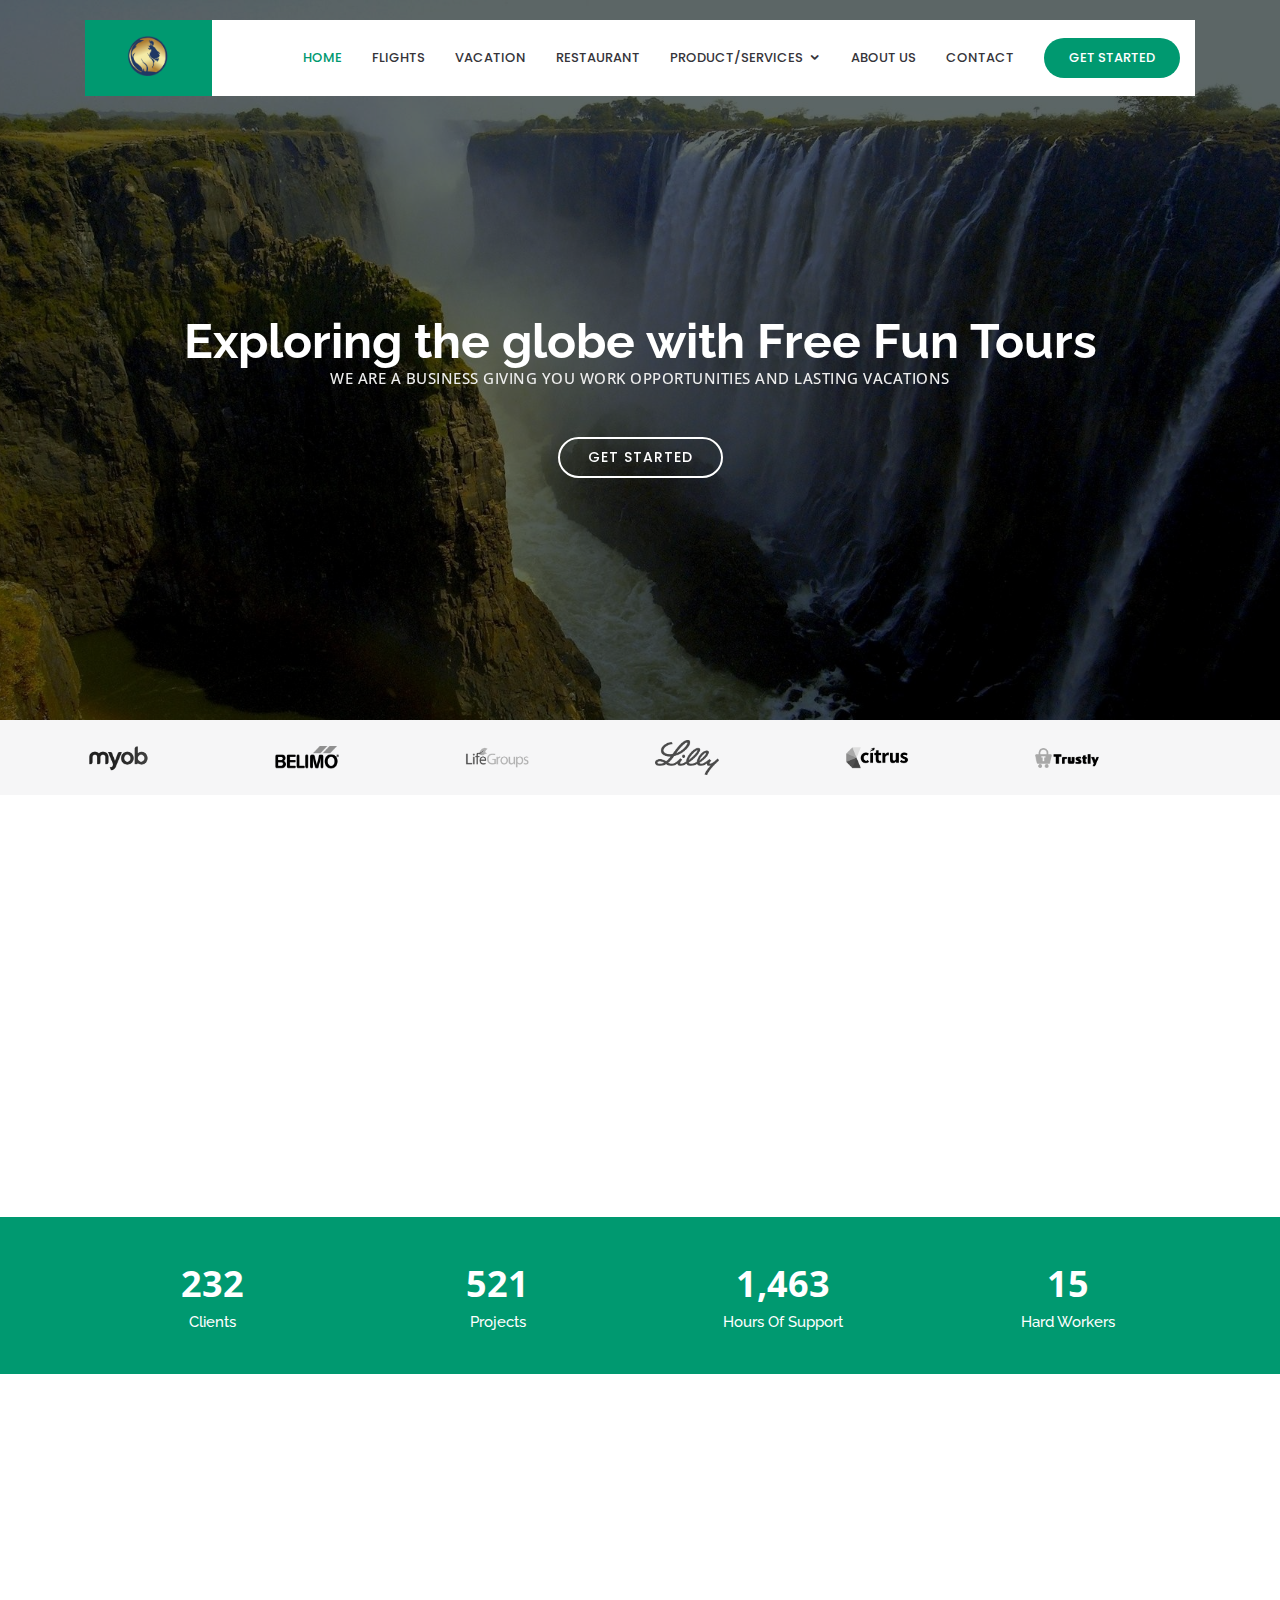
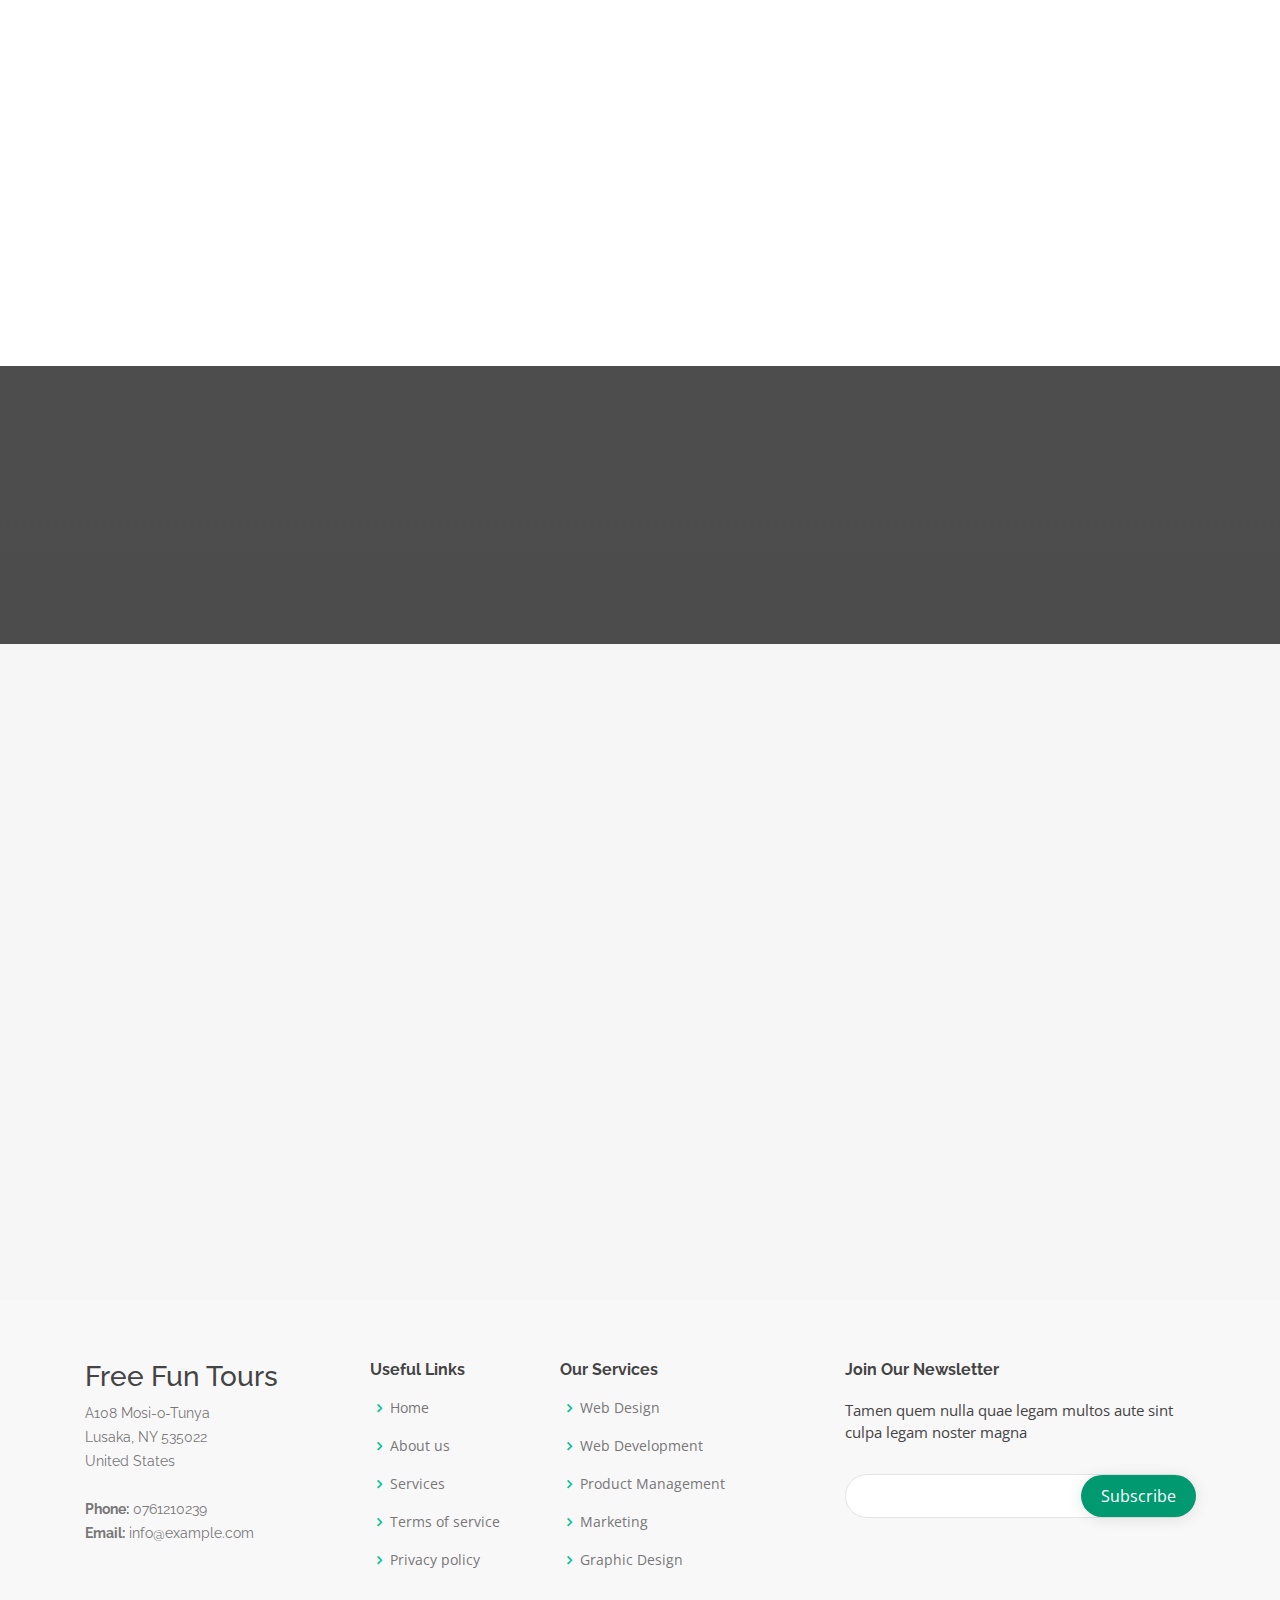
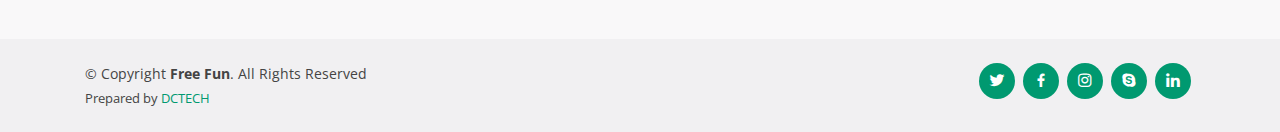
<file: index.html>
<!DOCTYPE html>
<html lang="en">

<head>
  <meta charset="utf-8">
  <meta content="width=device-width, initial-scale=1.0" name="viewport">

  <title>Free Fun </title>
  <meta content="" name="description">
  <meta content="" name="keywords">

  <!-- Favicons -->
  <link href="assets/img/favicon.pn" rel="icon">
  <link href="assets/img/apple-touch-icon.png" rel="apple-touch-icon">

  <!-- Google Fonts -->
  <link href="https://fonts.googleapis.com/css?family=Open+Sans:300,300i,400,400i,600,600i,700,700i|Raleway:300,300i,400,400i,500,500i,600,600i,700,700i|Poppins:300,300i,400,400i,500,500i,600,600i,700,700i" rel="stylesheet">

  <!-- Vendor CSS Files -->
  <link href="assets/vendor/bootstrap/css/bootstrap.min.css" rel="stylesheet">
  <link href="assets/vendor/icofont/icofont.min.css" rel="stylesheet">
  <link href="assets/vendor/boxicons/css/boxicons.min.css" rel="stylesheet">
  <link href="assets/vendor/remixicon/remixicon.css" rel="stylesheet">
  <link href="assets/vendor/venobox/venobox.css" rel="stylesheet">
  <link href="assets/vendor/owl.carousel/assets/owl.carousel.min.css" rel="stylesheet">
  <link href="assets/vendor/aos/aos.css" rel="stylesheet">

  <!-- Template Main CSS File -->
  <link href="assets/css/style.css" rel="stylesheet">

  <!-- =======================================================
  * Template Name: Bethany - v2.2.1
  * Template URL: https://bootstrapmade.com/bethany-free-onepage-bootstrap-theme/
  * Author: BootstrapMade.com
  * License: https://bootstrapmade.com/license/
  ======================================================== -->
</head>

<body>

  <!-- ======= Header ======= -->
  <header id="header" class="fixed-top d-flex align-items-center">
    <div class="container">
      <div class="header-container d-flex align-items-center">
        <div class="logo mr-auto">
          <h1 class="text-light"><a href="Index.html"><img src="assets/img/freefun logo1.png"> </a></h1>
          <!-- Uncomment below if you prefer to use an image logo -->
          <!-- <a href="index.html"><img src="assets/img/logo.png" alt="" class="img-fluid"></a>-->
        </div>

            <nav class="nav-menu d-none d-lg-block">
          <ul>
            <li class="active"><a href="Index.html">Home</a></li>
            <li><a href="Flight.html">Flights</a></li>
            <li><a href="Vacation.html">Vacation</a></li>
            <li><a href="Restaurant.html">Restaurant</a></li>
            <li class="drop-down"><a href="Business.html">Product/Services</a>
              <ul>
                <li><a href="#">Drop Down 1</a></li>
                <li class="drop-down"><a href="#">Drop Down 2</a>
                  <ul>
                    <li><a href="#">Deep Drop Down 1</a></li>
                    <li><a href="#">Deep Drop Down 2</a></li>
                    <li><a href="#">Deep Drop Down 3</a></li>
                    <li><a href="#">Deep Drop Down 4</a></li>
                    <li><a href="#">Deep Drop Down 5</a></li>
                  </ul>
                </li>
                <li><a href="#">Drop Down 3</a></li>
                <li><a href="#">Drop Down 4</a></li>
                <li><a href="#">Drop Down 5</a></li>
              </ul>
            </li>
            <li><a href="About.html">About Us</a></li>
            <li><a href="Contact.html">Contact</a></li>

            <li class="get-started"><a href="#about">Get Started</a></li>
          </ul>
        </nav><!-- .nav-menu -->
      </div><!-- End Header Container -->
    </div>
  </header><!-- End Header -->

  <!-- ======= Hero Section ======= -->
  <section id="hero" class="d-flex align-items-center">
    <div class="container text-center position-relative" data-aos="fade-in" data-aos-delay="200">
      <h1>Exploring the globe with Free Fun Tours</h1>
      <h2>We are a business giving you work opportunities and lasting Vacations</h2>
      <a href="#about" class="btn-get-started scrollto">Get Started</a>
    </div>
  </section><!-- End Hero -->

  <main id="main">

    <!-- ======= Clients Section ======= -->
    <section id="clients" class="clients">
      <div class="container">

        <div class="row">

          <div class="col-lg-2 col-md-4 col-6 d-flex align-items-center" data-aos="zoom-in" data-aos-delay="100">
            <img src="assets/img/clients/client-1.png" class="img-fluid" alt="">
          </div>

          <div class="col-lg-2 col-md-4 col-6 d-flex align-items-center" data-aos="zoom-in" data-aos-delay="200">
            <img src="assets/img/clients/client-2.png" class="img-fluid" alt="">
          </div>

          <div class="col-lg-2 col-md-4 col-6 d-flex align-items-center" data-aos="zoom-in" data-aos-delay="300">
            <img src="assets/img/clients/client-3.png" class="img-fluid" alt="">
          </div>

          <div class="col-lg-2 col-md-4 col-6 d-flex align-items-center" data-aos="zoom-in" data-aos-delay="400">
            <img src="assets/img/clients/client-4.png" class="img-fluid" alt="">
          </div>

          <div class="col-lg-2 col-md-4 col-6 d-flex align-items-center" data-aos="zoom-in" data-aos-delay="500">
            <img src="assets/img/clients/client-5.png" class="img-fluid" alt="">
          </div>

          <div class="col-lg-2 col-md-4 col-6 d-flex align-items-center" data-aos="zoom-in" data-aos-delay="600">
            <img src="assets/img/clients/client-6.png" class="img-fluid" alt="">
          </div>

        </div>

      </div>
    </section><!-- End Clients Section -->

    <!-- ======= About Section ======= -->
    <section id="about" class="about">
      <div class="container">

        <div class="row content">
          <div class="col-lg-6" data-aos="fade-right" data-aos-delay="100">
            <h2>Make an Order for one of our supplies</h2>
            <h3>Free fun supplies products from medical equipment to General Electronics</h3>
          </div>
          <div class="col-lg-6 pt-4 pt-lg-0" data-aos="fade-left" data-aos-delay="200">
            <p>
              Ullamco laboris nisi ut aliquip ex ea commodo consequat. Duis aute irure dolor in reprehenderit in voluptate
              velit esse cillum dolore eu fugiat nulla pariatur. Excepteur sint occaecat cupidatat non proident, sunt in
              culpa qui officia deserunt mollit anim id est laborum
            </p>
            <ul>
              <li><i class="ri-check-double-line"></i> Ullamco laboris nisi ut aliquip ex ea commodo consequa</li>
              <li><i class="ri-check-double-line"></i> Duis aute irure dolor in reprehenderit in voluptate velit</li>
              <li><i class="ri-check-double-line"></i> Ullamco laboris nisi ut aliquip ex ea commodo consequat. Duis aute irure dolor in reprehenderit in</li>
            </ul>
            <p class="font-italic">
              Lorem ipsum dolor sit amet, consectetur adipiscing elit, sed do eiusmod tempor incididunt ut labore et dolore
              magna aliqua.
            </p>
          </div>
        </div>

      </div>
    </section><!-- End About Section -->

    <!-- ======= Counts Section ======= -->
    <section id="counts" class="counts">
      <div class="container">

        <div class="row counters">

          <div class="col-lg-3 col-6 text-center">
            <span data-toggle="counter-up">232</span>
            <p>Clients</p>
          </div>

          <div class="col-lg-3 col-6 text-center">
            <span data-toggle="counter-up">521</span>
            <p>Projects</p>
          </div>

          <div class="col-lg-3 col-6 text-center">
            <span data-toggle="counter-up">1,463</span>
            <p>Hours Of Support</p>
          </div>

          <div class="col-lg-3 col-6 text-center">
            <span data-toggle="counter-up">15</span>
            <p>Hard Workers</p>
          </div>

        </div>

      </div>
    </section><!-- End Counts Section -->

    <!-- ======= Why Us Section ======= -->
    <section id="why-us" class="why-us">
      <div class="container">

        <div class="row">
          <div class="col-lg-4 d-flex align-items-stretch" data-aos="fade-right">
            <div class="content">
              <h3>Why Choose us for your company website?</h3>
              <p>
                Lorem ipsum dolor sit amet, consectetur adipiscing elit, sed do eiusmod tempor incididunt ut labore et dolore magna aliqua. Duis aute irure dolor in reprehenderit
                Asperiores dolores sed et. Tenetur quia eos. Autem tempore quibusdam vel necessitatibus optio ad corporis.
              </p>
              <div class="text-center">
                <a href="#" class="more-btn">Learn More <i class="bx bx-chevron-right"></i></a>
              </div>
            </div>
          </div>
          <div class="col-lg-8 d-flex align-items-stretch">
            <div class="icon-boxes d-flex flex-column justify-content-center">
              <div class="row">
                <div class="col-xl-4 d-flex align-items-stretch" data-aos="zoom-in" data-aos-delay="100">
                  <div class="icon-box mt-4 mt-xl-0">
                    <i class="bx bx-receipt"></i>
                    <h4>Corporis voluptates sit</h4>
                    <p>Consequuntur sunt aut quasi enim aliquam quae harum pariatur laboris nisi ut aliquip</p>
                  </div>
                </div>
                <div class="col-xl-4 d-flex align-items-stretch" data-aos="zoom-in" data-aos-delay="200">
                  <div class="icon-box mt-4 mt-xl-0">
                    <i class="bx bx-cube-alt"></i>
                    <h4>Ullamco laboris ladore pan</h4>
                    <p>Excepteur sint occaecat cupidatat non proident, sunt in culpa qui officia deserunt</p>
                  </div>
                </div>
                <div class="col-xl-4 d-flex align-items-stretch" data-aos="zoom-in" data-aos-delay="300">
                  <div class="icon-box mt-4 mt-xl-0">
                    <i class="bx bx-images"></i>
                    <h4>Labore consequatur</h4>
                    <p>Aut suscipit aut cum nemo deleniti aut omnis. Doloribus ut maiores omnis facere</p>
                  </div>
                </div>
              </div>
            </div><!-- End .content-->
          </div>
        </div>

      </div>
    </section><!-- End Why Us Section -->

    <!-- ======= Cta Section ======= -->
    <section id="cta" class="cta">
      <div class="container">

        <div class="text-center" data-aos="zoom-in">
          <h3>Dedicated to Business and Hospitality</h3>
          <p> Duis aute irure dolor in reprehenderit in voluptate velit esse cillum dolore eu fugiat nulla pariatur. Excepteur sint occaecat cupidatat non proident, sunt in culpa qui officia deserunt mollit anim id est laborum.</p>
          <a class="cta-btn" href="#">Call To Action</a>
        </div>

      </div>
    </section><!-- End Cta Section -->

    <!-- ======= Services Section ======= -->
    <section id="services" class="services section-bg">
      <div class="container">

        <div class="row">
          <div class="col-lg-4">
            <div class="section-title" data-aos="fade-right">
              <h2>Services</h2>
              <p>Magnam dolores commodi suscipit nemo qui impedit suscipit alias ea. Quia fugiat sit in iste officiis commodi quidem hic quas.</p>
            </div>
          </div>
          <div class="col-lg-8">
            <div class="row">
              <div class="col-md-6 d-flex align-items-stretch">
                <div class="icon-box" data-aos="zoom-in" data-aos-delay="100">
                  <div class="icon"><i class="bx bxl-dribbble"></i></div>
                  <h4><a href="">Lorem Ipsum</a></h4>
                  <p>Voluptatum deleniti atque corrupti quos dolores et quas molestias excepturi</p>
                </div>
              </div>

              <div class="col-md-6 d-flex align-items-stretch mt-4 mt-lg-0">
                <div class="icon-box" data-aos="zoom-in" data-aos-delay="200">
                  <div class="icon"><i class="bx bx-file"></i></div>
                  <h4><a href="">Sed ut perspiciatis</a></h4>
                  <p>Duis aute irure dolor in reprehenderit in voluptate velit esse cillum dolore</p>
                </div>
              </div>

              <div class="col-md-6 d-flex align-items-stretch mt-4">
                <div class="icon-box" data-aos="zoom-in" data-aos-delay="300">
                  <div class="icon"><i class="bx bx-tachometer"></i></div>
                  <h4><a href="">Magni Dolores</a></h4>
                  <p>Excepteur sint occaecat cupidatat non proident, sunt in culpa qui officia</p>
                </div>
              </div>

              <div class="col-md-6 d-flex align-items-stretch mt-4">
                <div class="icon-box" data-aos="zoom-in" data-aos-delay="400">
                  <div class="icon"><i class="bx bx-world"></i></div>
                  <h4><a href="">Nemo Enim</a></h4>
                  <p>At vero eos et accusamus et iusto odio dignissimos ducimus qui blanditiis</p>
                </div>
              </div>

            </div>
          </div>
        </div>

      </div>
    </section><!-- End Services Section -->

    
  <!-- ======= Footer ======= -->
  <footer id="footer">

    <div class="footer-top">
      <div class="container">
        <div class="row">

          <div class="col-lg-3 col-md-6 footer-contact">
            <h3>Free Fun Tours</h3>
            <p>
              A108 Mosi-o-Tunya <br>
              Lusaka, NY 535022<br>
              United States <br><br>
              <strong>Phone:</strong> 0761210239<br>
              <strong>Email:</strong> info@example.com<br>
            </p>
          </div>

          <div class="col-lg-2 col-md-6 footer-links">
            <h4>Useful Links</h4>
            <ul>
              <li><i class="bx bx-chevron-right"></i> <a href="#">Home</a></li>
              <li><i class="bx bx-chevron-right"></i> <a href="#">About us</a></li>
              <li><i class="bx bx-chevron-right"></i> <a href="#">Services</a></li>
              <li><i class="bx bx-chevron-right"></i> <a href="#">Terms of service</a></li>
              <li><i class="bx bx-chevron-right"></i> <a href="#">Privacy policy</a></li>
            </ul>
          </div>

          <div class="col-lg-3 col-md-6 footer-links">
            <h4>Our Services</h4>
            <ul>
              <li><i class="bx bx-chevron-right"></i> <a href="#">Web Design</a></li>
              <li><i class="bx bx-chevron-right"></i> <a href="#">Web Development</a></li>
              <li><i class="bx bx-chevron-right"></i> <a href="#">Product Management</a></li>
              <li><i class="bx bx-chevron-right"></i> <a href="#">Marketing</a></li>
              <li><i class="bx bx-chevron-right"></i> <a href="#">Graphic Design</a></li>
            </ul>
          </div>

          <div class="col-lg-4 col-md-6 footer-newsletter">
            <h4>Join Our Newsletter</h4>
            <p>Tamen quem nulla quae legam multos aute sint culpa legam noster magna</p>
            <form action="" method="post">
              <input type="email" name="email"><input type="submit" value="Subscribe">
            </form>
          </div>

        </div>
      </div>
    </div>

    <div class="container d-md-flex py-4">

      <div class="mr-md-auto text-center text-md-left">
        <div class="copyright">
          &copy; Copyright <strong><span>Free Fun</span></strong>. All Rights Reserved
        </div>
        <div class="credits">
          <!-- All the links in the footer should remain intact. -->
          <!-- You can delete the links only if you purchased the pro version. -->
          <!-- Licensing information: https://bootstrapmade.com/license/ -->
          <!-- Purchase the pro version with working PHP/AJAX contact form: https://bootstrapmade.com/bethany-free-onepage-bootstrap-theme/ -->
          Prepared by <a href="https://bootstrapmade.com/">DCTECH</a>
        </div>
      </div>
      <div class="social-links text-center text-md-right pt-3 pt-md-0">
        <a href="#" class="twitter"><i class="bx bxl-twitter"></i></a>
        <a href="#" class="facebook"><i class="bx bxl-facebook"></i></a>
        <a href="#" class="instagram"><i class="bx bxl-instagram"></i></a>
        <a href="#" class="google-plus"><i class="bx bxl-skype"></i></a>
        <a href="#" class="linkedin"><i class="bx bxl-linkedin"></i></a>
      </div>
    </div>
  </footer><!-- End Footer -->

  <a href="#" class="back-to-top"><i class="icofont-simple-up"></i></a>

  <!-- Vendor JS Files -->
  <script src="assets/vendor/jquery/jquery.min.js"></script>
  <script src="assets/vendor/bootstrap/js/bootstrap.bundle.min.js"></script>
  <script src="assets/vendor/jquery.easing/jquery.easing.min.js"></script>
  <script src="assets/vendor/php-email-form/validate.js"></script>
  <script src="assets/vendor/waypoints/jquery.waypoints.min.js"></script>
  <script src="assets/vendor/counterup/counterup.min.js"></script>
  <script src="assets/vendor/isotope-layout/isotope.pkgd.min.js"></script>
  <script src="assets/vendor/venobox/venobox.min.js"></script>
  <script src="assets/vendor/owl.carousel/owl.carousel.min.js"></script>
  <script src="assets/vendor/aos/aos.js"></script>

  <!-- Template Main JS File -->
  <script src="assets/js/main.js"></script>

</body>

</html>
</file>
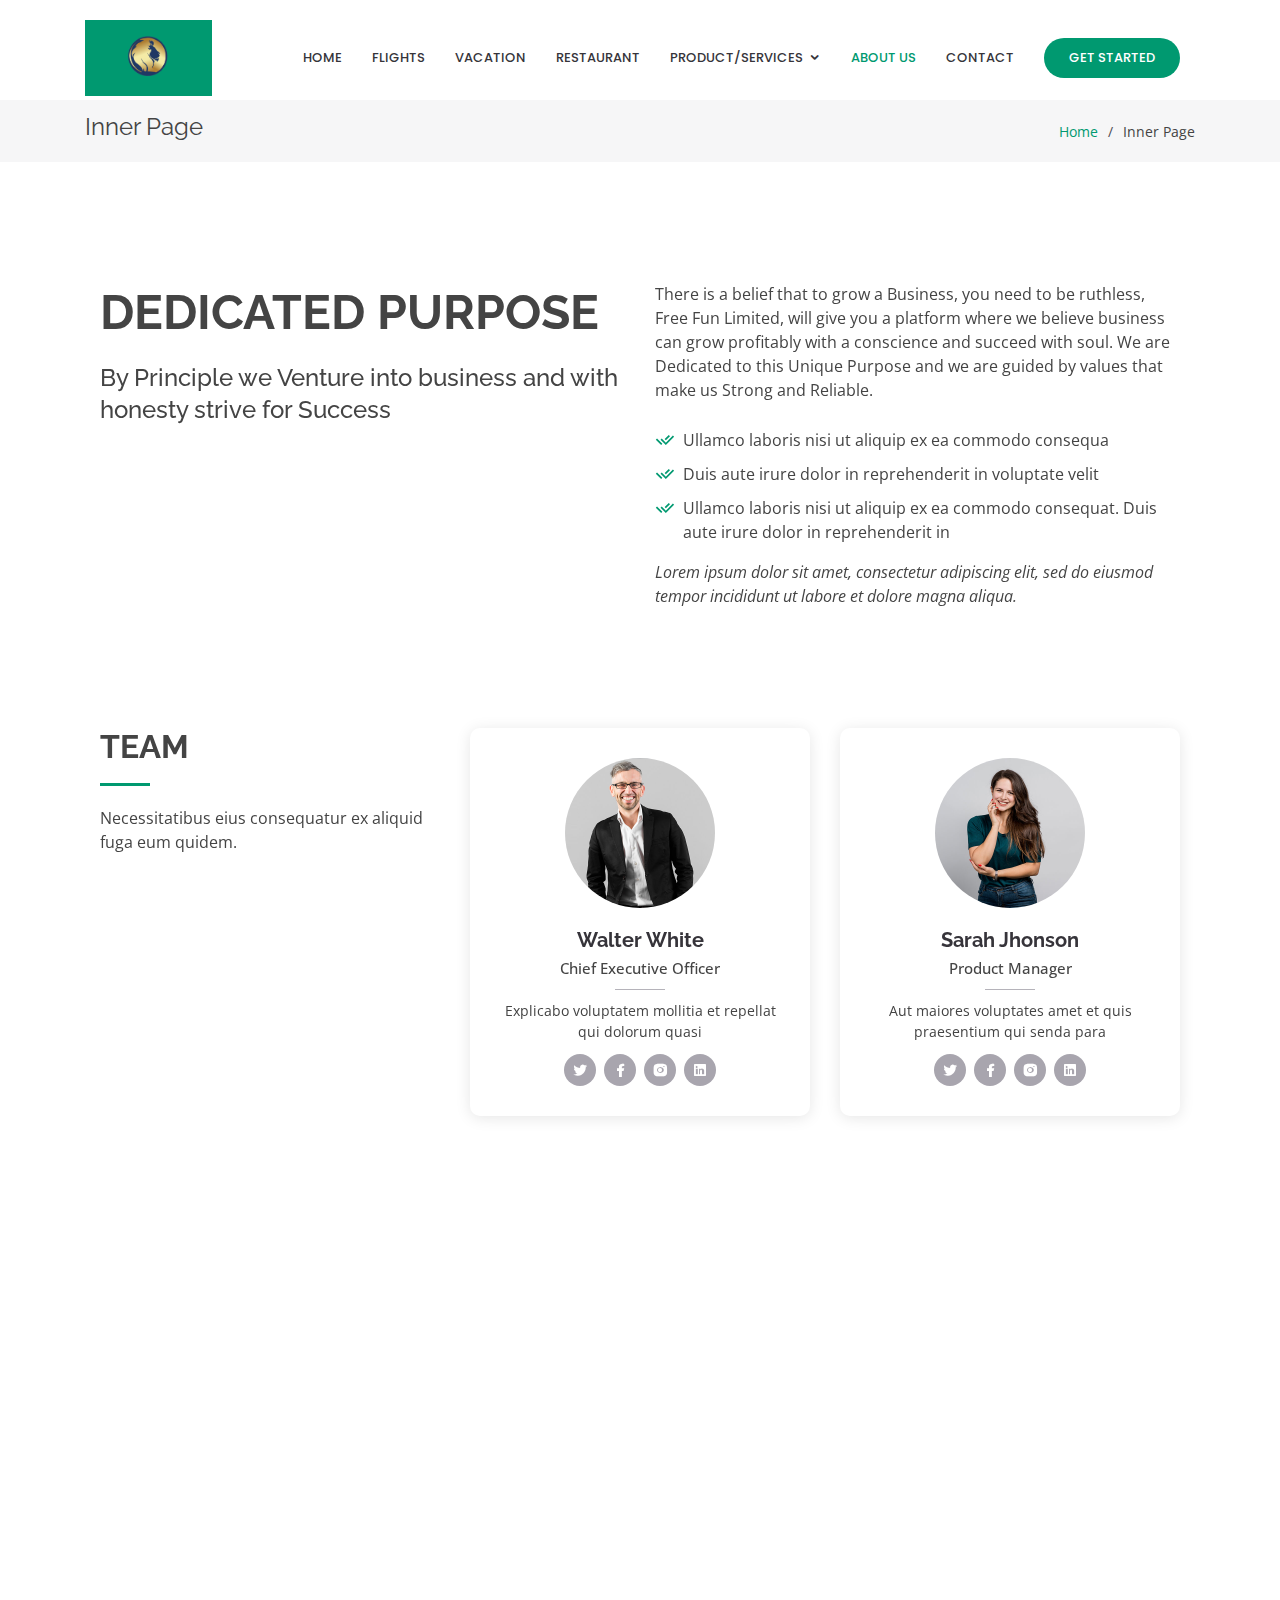
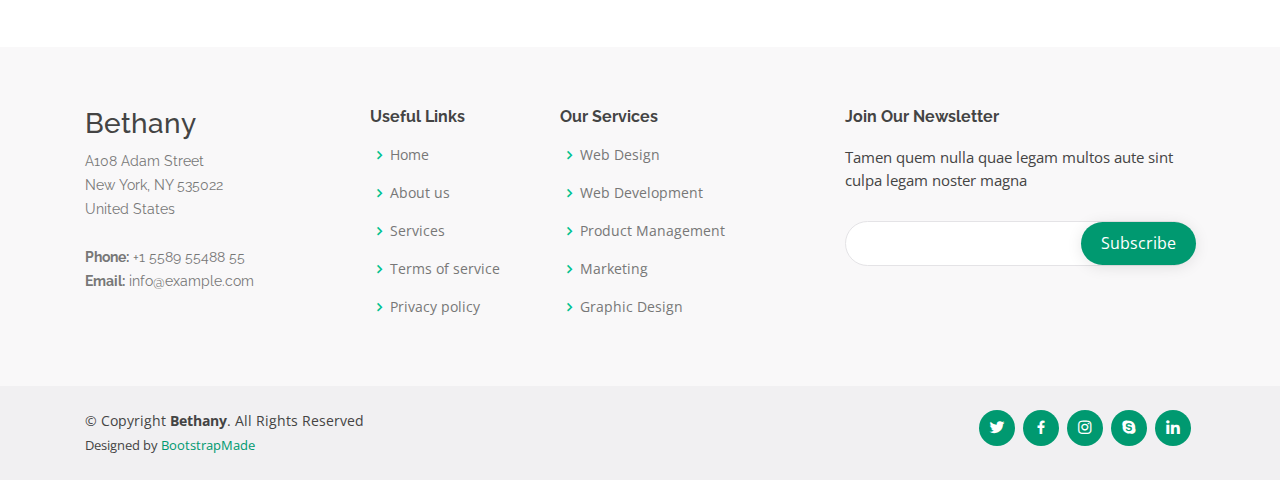
<file: About.html>
<!DOCTYPE html>
<html lang="en">

<head>
  <meta charset="utf-8">
  <meta content="width=device-width, initial-scale=1.0" name="viewport">

  <title>Freefun</title>
  <meta content="" name="description">
  <meta content="" name="keywords">

  <!-- Favicons -->
  <link href="assets/img/favicon.png" rel="icon">
  <link href="assets/img/apple-touch-icon.png" rel="apple-touch-icon">

  <!-- Google Fonts -->
  <link href="https://fonts.googleapis.com/css?family=Open+Sans:300,300i,400,400i,600,600i,700,700i|Raleway:300,300i,400,400i,500,500i,600,600i,700,700i|Poppins:300,300i,400,400i,500,500i,600,600i,700,700i" rel="stylesheet">

  <!-- Vendor CSS Files -->
  <link href="assets/vendor/bootstrap/css/bootstrap.min.css" rel="stylesheet">
  <link href="assets/vendor/icofont/icofont.min.css" rel="stylesheet">
  <link href="assets/vendor/boxicons/css/boxicons.min.css" rel="stylesheet">
  <link href="assets/vendor/remixicon/remixicon.css" rel="stylesheet">
  <link href="assets/vendor/venobox/venobox.css" rel="stylesheet">
  <link href="assets/vendor/owl.carousel/assets/owl.carousel.min.css" rel="stylesheet">
  <link href="assets/vendor/aos/aos.css" rel="stylesheet">

  <!-- Template Main CSS File -->
  <link href="assets/css/style.css" rel="stylesheet">

  <!-- =======================================================
  * Template Name: Bethany - v2.2.1
  * Template URL: https://bootstrapmade.com/bethany-free-onepage-bootstrap-theme/
  * Author: BootstrapMade.com
  * License: https://bootstrapmade.com/license/
  ======================================================== -->
</head>

<body>

  <!-- ======= Header ======= -->
  <header id="header" class="fixed-top d-flex align-items-center">
    <div class="container">
      <div class="header-container d-flex align-items-center">
        <div class="logo mr-auto">
          <h1 class="text-light"><a href="Index.html"><img src="assets/img/freefun logo1.png"> </a></h1>
          <!-- Uncomment below if you prefer to use an image logo -->
          <!-- <a href="index.html"><img src="assets/img/logo.png" alt="" class="img-fluid"></a>-->
        </div>

        <nav class="nav-menu d-none d-lg-block">
          <ul>
            <li ><a href="Index.html">Home</a></li>
            <li><a href="Flight.html">Flights</a></li>
            <li><a href="Vacation.html">Vacation</a></li>
            <li><a href="Restaurant.html">Restaurant</a></li>
            <li class="drop-down"><a href="Business.html">Product/Services</a>
              <ul>
                <li><a href="#">Drop Down 1</a></li>
                <li class="drop-down"><a href="#">Drop Down 2</a>
                  <ul>
                    <li><a href="#">Deep Drop Down 1</a></li>
                    <li><a href="#">Deep Drop Down 2</a></li>
                    <li><a href="#">Deep Drop Down 3</a></li>
                    <li><a href="#">Deep Drop Down 4</a></li>
                    <li><a href="#">Deep Drop Down 5</a></li>
                  </ul>
                </li>
                <li><a href="#">Drop Down 3</a></li>
                <li><a href="#">Drop Down 4</a></li>
                <li><a href="#">Drop Down 5</a></li>
              </ul>
            </li>
            <li class="active"><a href="About.html">About Us</a></li>
            <li><a href="Contact.html">Contact</a></li>

            <li class="get-started"><a href="#about">Get Started</a></li>
          </ul>
        </nav><!-- .nav-menu -->
      </div><!-- End Header Container -->
    </div>
  </header><!-- End Header -->

  <main id="main">

    <!-- ======= Breadcrumbs ======= -->
    <section class="breadcrumbs">
      <div class="container">

        <div class="d-flex justify-content-between align-items-center">
          <h2>Inner Page</h2>
          <ol>
            <li><a href="Index.html">Home</a></li>
            <li>Inner Page</li>
          </ol>
        </div>

      </div>
    </section><!-- End Breadcrumbs -->

    <section class="inner-page">
      <div class="container">
        
    <!-- ======= About Section ======= -->
    <section id="about" class="about">
      <div class="container">

        <div class="row content">
          <div class="col-lg-6" data-aos="fade-right" data-aos-delay="100">
            <h2>Dedicated Purpose</h2>
            <h3>By Principle we Venture into business and with honesty strive for Success</h3>
          </div>
          <div class="col-lg-6 pt-4 pt-lg-0" data-aos="fade-left" data-aos-delay="200">
            <p>
              There is a belief that to grow a Business, you need to be ruthless, Free Fun Limited, will give you a platform where we believe business can grow profitably with a conscience and succeed with soul. We are Dedicated to this Unique Purpose and we are guided by values that make us Strong and Reliable.
            </p>
            <ul>
              <li><i class="ri-check-double-line"></i> Ullamco laboris nisi ut aliquip ex ea commodo consequa</li>
              <li><i class="ri-check-double-line"></i> Duis aute irure dolor in reprehenderit in voluptate velit</li>
              <li><i class="ri-check-double-line"></i> Ullamco laboris nisi ut aliquip ex ea commodo consequat. Duis aute irure dolor in reprehenderit in</li>
            </ul>
            <p class="font-italic">
              Lorem ipsum dolor sit amet, consectetur adipiscing elit, sed do eiusmod tempor incididunt ut labore et dolore
              magna aliqua.
            </p>
          </div>
        </div>

      </div>
    </section><!-- End About Section -->
<!-- ======= Team Section ======= -->
    <section id="team" class="team">
      <div class="container">

        <div class="row">
          <div class="col-lg-4">
            <div class="section-title" data-aos="fade-right">
              <h2>Team</h2>
              <p>Necessitatibus eius consequatur ex aliquid fuga eum quidem.</p>
            </div>
          </div>
          <div class="col-lg-8">
            <div class="row">

              <div class="col-lg-6">
                <div class="member" data-aos="zoom-in" data-aos-delay="100">
                  <div class="pic"><img src="assets/img/team/team-1.jpg" class="img-fluid" alt=""></div>
                  <div class="member-info">
                    <h4>Walter White</h4>
                    <span>Chief Executive Officer</span>
                    <p>Explicabo voluptatem mollitia et repellat qui dolorum quasi</p>
                    <div class="social">
                      <a href=""><i class="ri-twitter-fill"></i></a>
                      <a href=""><i class="ri-facebook-fill"></i></a>
                      <a href=""><i class="ri-instagram-fill"></i></a>
                      <a href=""> <i class="ri-linkedin-box-fill"></i> </a>
                    </div>
                  </div>
                </div>
              </div>

              <div class="col-lg-6 mt-4 mt-lg-0">
                <div class="member" data-aos="zoom-in" data-aos-delay="200">
                  <div class="pic"><img src="assets/img/team/team-2.jpg" class="img-fluid" alt=""></div>
                  <div class="member-info">
                    <h4>Sarah Jhonson</h4>
                    <span>Product Manager</span>
                    <p>Aut maiores voluptates amet et quis praesentium qui senda para</p>
                    <div class="social">
                      <a href=""><i class="ri-twitter-fill"></i></a>
                      <a href=""><i class="ri-facebook-fill"></i></a>
                      <a href=""><i class="ri-instagram-fill"></i></a>
                      <a href=""> <i class="ri-linkedin-box-fill"></i> </a>
                    </div>
                  </div>
                </div>
              </div>

              <div class="col-lg-6 mt-4">
                <div class="member" data-aos="zoom-in" data-aos-delay="300">
                  <div class="pic"><img src="assets/img/team/team-3.jpg" class="img-fluid" alt=""></div>
                  <div class="member-info">
                    <h4>William Anderson</h4>
                    <span>CTO</span>
                    <p>Quisquam facilis cum velit laborum corrupti fuga rerum quia</p>
                    <div class="social">
                      <a href=""><i class="ri-twitter-fill"></i></a>
                      <a href=""><i class="ri-facebook-fill"></i></a>
                      <a href=""><i class="ri-instagram-fill"></i></a>
                      <a href=""> <i class="ri-linkedin-box-fill"></i> </a>
                    </div>
                  </div>
                </div>
              </div>

              <div class="col-lg-6 mt-4">
                <div class="member" data-aos="zoom-in" data-aos-delay="400">
                  <div class="pic"><img src="assets/img/team/team-4.jpg" class="img-fluid" alt=""></div>
                  <div class="member-info">
                    <h4>Amanda Jepson</h4>
                    <span>Accountant</span>
                    <p>Dolorum tempora officiis odit laborum officiis et et accusamus</p>
                    <div class="social">
                      <a href=""><i class="ri-twitter-fill"></i></a>
                      <a href=""><i class="ri-facebook-fill"></i></a>
                      <a href=""><i class="ri-instagram-fill"></i></a>
                      <a href=""> <i class="ri-linkedin-box-fill"></i> </a>
                    </div>
                  </div>
                </div>
              </div>

            </div>

          </div>
        </div>

      </div>
    </section><!-- End Team Section -->

      </div>
    </section>

  </main><!-- End #main -->

  <!-- ======= Footer ======= -->
  <footer id="footer">

    <div class="footer-top">
      <div class="container">
        <div class="row">

          <div class="col-lg-3 col-md-6 footer-contact">
            <h3>Bethany</h3>
            <p>
              A108 Adam Street <br>
              New York, NY 535022<br>
              United States <br><br>
              <strong>Phone:</strong> +1 5589 55488 55<br>
              <strong>Email:</strong> info@example.com<br>
            </p>
          </div>

          <div class="col-lg-2 col-md-6 footer-links">
            <h4>Useful Links</h4>
            <ul>
              <li><i class="bx bx-chevron-right"></i> <a href="#">Home</a></li>
              <li><i class="bx bx-chevron-right"></i> <a href="#">About us</a></li>
              <li><i class="bx bx-chevron-right"></i> <a href="#">Services</a></li>
              <li><i class="bx bx-chevron-right"></i> <a href="#">Terms of service</a></li>
              <li><i class="bx bx-chevron-right"></i> <a href="#">Privacy policy</a></li>
            </ul>
          </div>

          <div class="col-lg-3 col-md-6 footer-links">
            <h4>Our Services</h4>
            <ul>
              <li><i class="bx bx-chevron-right"></i> <a href="#">Web Design</a></li>
              <li><i class="bx bx-chevron-right"></i> <a href="#">Web Development</a></li>
              <li><i class="bx bx-chevron-right"></i> <a href="#">Product Management</a></li>
              <li><i class="bx bx-chevron-right"></i> <a href="#">Marketing</a></li>
              <li><i class="bx bx-chevron-right"></i> <a href="#">Graphic Design</a></li>
            </ul>
          </div>

          <div class="col-lg-4 col-md-6 footer-newsletter">
            <h4>Join Our Newsletter</h4>
            <p>Tamen quem nulla quae legam multos aute sint culpa legam noster magna</p>
            <form action="" method="post">
              <input type="email" name="email"><input type="submit" value="Subscribe">
            </form>
          </div>

        </div>
      </div>
    </div>

    <div class="container d-md-flex py-4">

      <div class="mr-md-auto text-center text-md-left">
        <div class="copyright">
          &copy; Copyright <strong><span>Bethany</span></strong>. All Rights Reserved
        </div>
        <div class="credits">
          <!-- All the links in the footer should remain intact. -->
          <!-- You can delete the links only if you purchased the pro version. -->
          <!-- Licensing information: https://bootstrapmade.com/license/ -->
          <!-- Purchase the pro version with working PHP/AJAX contact form: https://bootstrapmade.com/bethany-free-onepage-bootstrap-theme/ -->
          Designed by <a href="https://bootstrapmade.com/">BootstrapMade</a>
        </div>
      </div>
      <div class="social-links text-center text-md-right pt-3 pt-md-0">
        <a href="#" class="twitter"><i class="bx bxl-twitter"></i></a>
        <a href="#" class="facebook"><i class="bx bxl-facebook"></i></a>
        <a href="#" class="instagram"><i class="bx bxl-instagram"></i></a>
        <a href="#" class="google-plus"><i class="bx bxl-skype"></i></a>
        <a href="#" class="linkedin"><i class="bx bxl-linkedin"></i></a>
      </div>
    </div>
  </footer><!-- End Footer -->

  <a href="#" class="back-to-top"><i class="icofont-simple-up"></i></a>

  <!-- Vendor JS Files -->
  <script src="assets/vendor/jquery/jquery.min.js"></script>
  <script src="assets/vendor/bootstrap/js/bootstrap.bundle.min.js"></script>
  <script src="assets/vendor/jquery.easing/jquery.easing.min.js"></script>
  <script src="assets/vendor/php-email-form/validate.js"></script>
  <script src="assets/vendor/waypoints/jquery.waypoints.min.js"></script>
  <script src="assets/vendor/counterup/counterup.min.js"></script>
  <script src="assets/vendor/isotope-layout/isotope.pkgd.min.js"></script>
  <script src="assets/vendor/venobox/venobox.min.js"></script>
  <script src="assets/vendor/owl.carousel/owl.carousel.min.js"></script>
  <script src="assets/vendor/aos/aos.js"></script>

  <!-- Template Main JS File -->
  <script src="assets/js/main.js"></script>

</body>

</html>
</file>
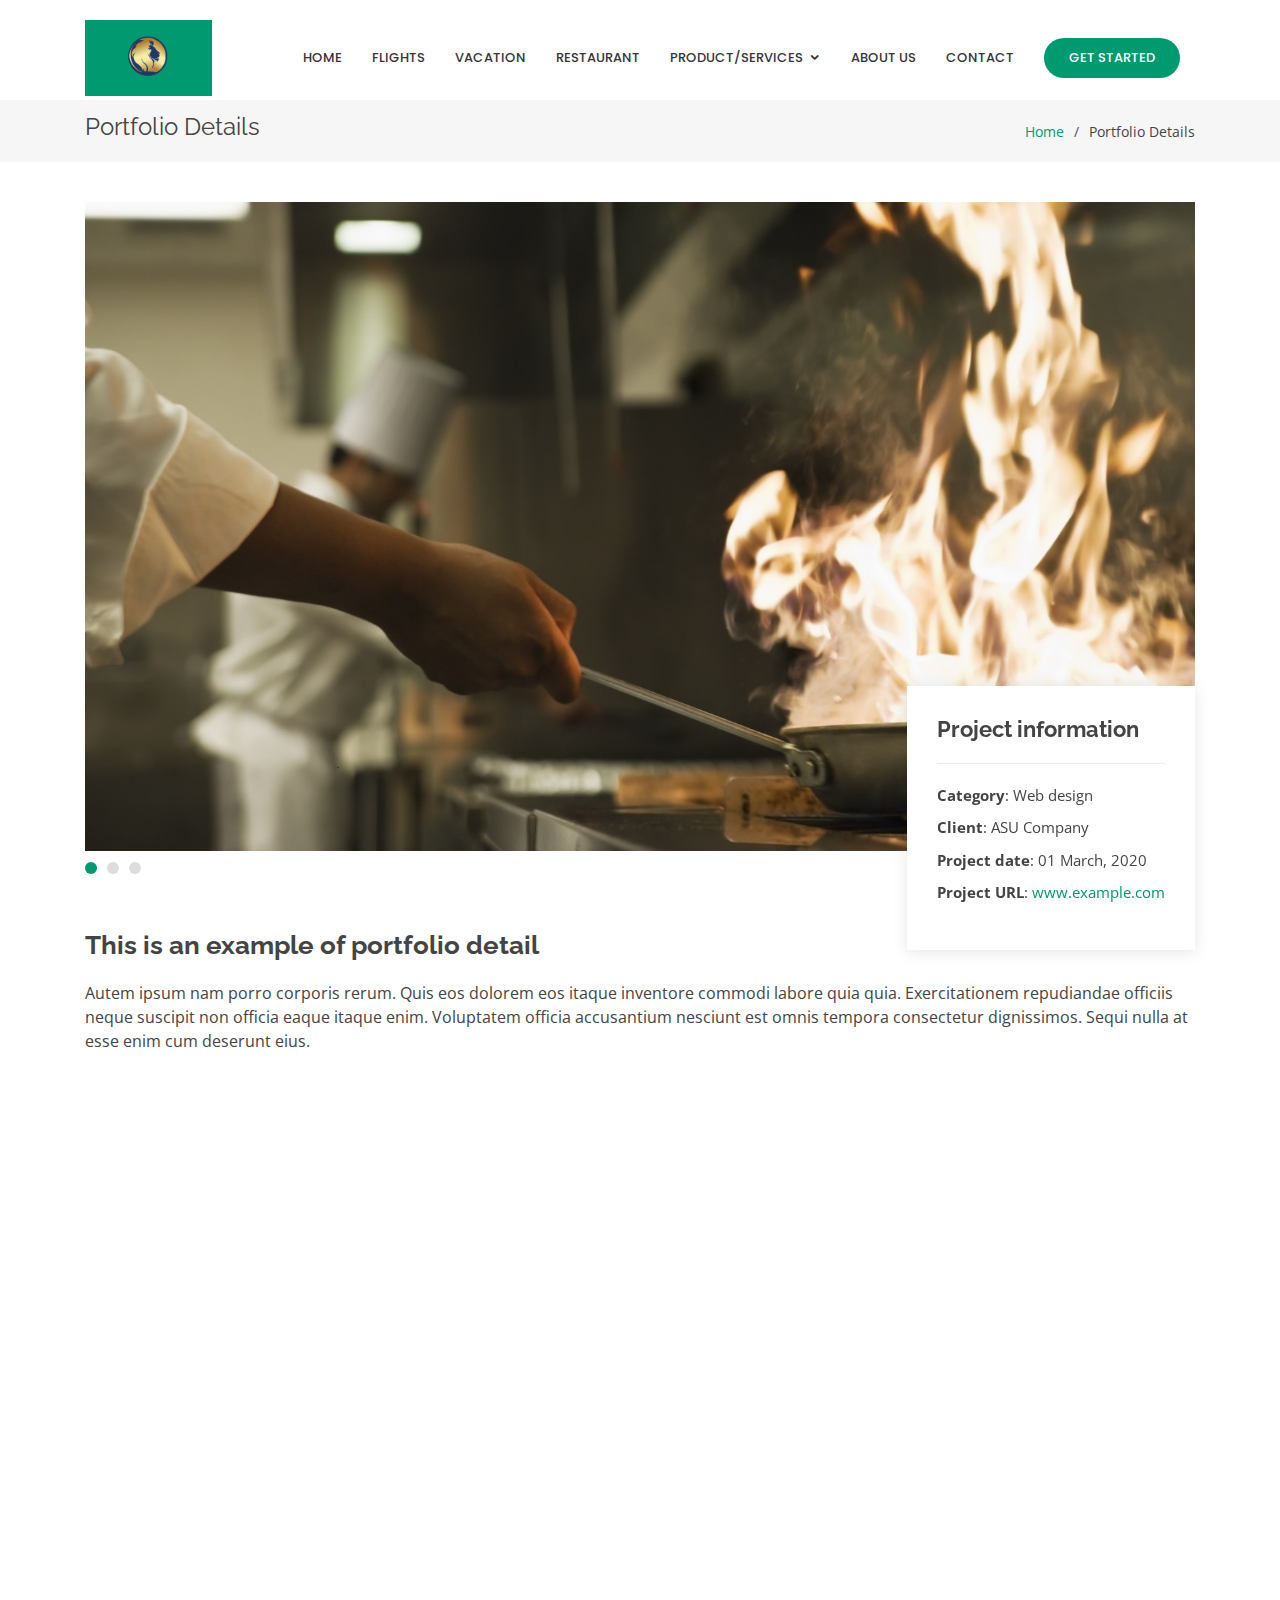
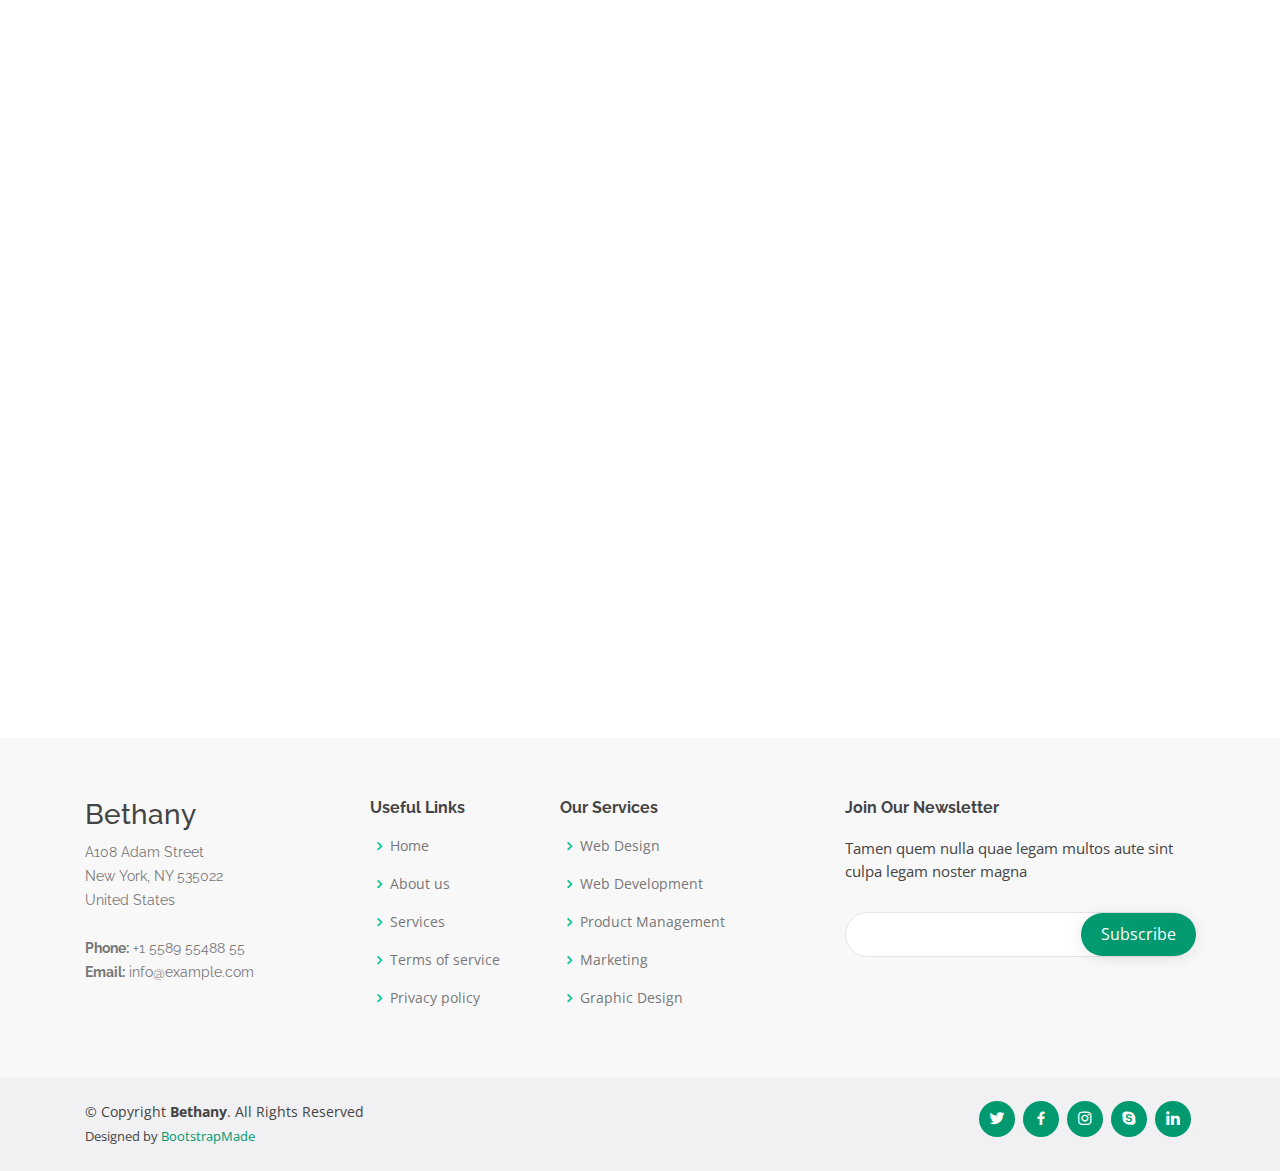
<file: Business.html>
<!DOCTYPE html>
<html lang="en">

<head>
  <meta charset="utf-8">
  <meta content="width=device-width, initial-scale=1.0" name="viewport">

  <title>Freefun</title>
  <meta content="" name="description">
  <meta content="" name="keywords">

  <!-- Favicons -->
  <link href="assets/img/favicon.png" rel="icon">
  <link href="assets/img/apple-touch-icon.png" rel="apple-touch-icon">

  <!-- Google Fonts -->
  <link href="https://fonts.googleapis.com/css?family=Open+Sans:300,300i,400,400i,600,600i,700,700i|Raleway:300,300i,400,400i,500,500i,600,600i,700,700i|Poppins:300,300i,400,400i,500,500i,600,600i,700,700i" rel="stylesheet">

  <!-- Vendor CSS Files -->
  <link href="assets/vendor/bootstrap/css/bootstrap.min.css" rel="stylesheet">
  <link href="assets/vendor/icofont/icofont.min.css" rel="stylesheet">
  <link href="assets/vendor/boxicons/css/boxicons.min.css" rel="stylesheet">
  <link href="assets/vendor/remixicon/remixicon.css" rel="stylesheet">
  <link href="assets/vendor/venobox/venobox.css" rel="stylesheet">
  <link href="assets/vendor/owl.carousel/assets/owl.carousel.min.css" rel="stylesheet">
  <link href="assets/vendor/aos/aos.css" rel="stylesheet">

  <!-- Template Main CSS File -->
  <link href="assets/css/style.css" rel="stylesheet">

  <!-- =======================================================
  * Template Name: Bethany - v2.2.1
  * Template URL: https://bootstrapmade.com/bethany-free-onepage-bootstrap-theme/
  * Author: BootstrapMade.com
  * License: https://bootstrapmade.com/license/
  ======================================================== -->
</head>

<body>

  <!-- ======= Header ======= -->
  <header id="header" class="fixed-top d-flex align-items-center">
    <div class="container">
      <div class="header-container d-flex align-items-center">
        <div class="logo mr-auto">
          <h1 class="text-light"><a href="Index.html"><img src="assets/img/freefun logo1.png"> </a></h1>
         <!-- Uncomment below if you prefer to use an image logo -->
          <!-- <a href="index.html"><img src="assets/img/logo.png" alt="" class="img-fluid"></a>-->
        </div>

       <nav class="nav-menu d-none d-lg-block">
          <ul>
            <li ><a href="Index.html">Home</a></li>
            <li><a href="Flight.html">Flights</a></li>
            <li><a href="Vacation.html">Vacation</a></li>
            <li><a href="Restaurant.html">Restaurant</a></li>
           <li class="drop-down"><a href="Business.html">Product/Services</a>
              <ul>
                <li><a href="#">Drop Down 1</a></li>
                <li class="drop-down"><a href="#">Drop Down 2</a>
                  <ul>
                    <li><a href="#">Deep Drop Down 1</a></li>
                    <li><a href="#">Deep Drop Down 2</a></li>
                    <li><a href="#">Deep Drop Down 3</a></li>
                    <li><a href="#">Deep Drop Down 4</a></li>
                    <li><a href="#">Deep Drop Down 5</a></li>
                  </ul>
                </li>
                <li><a href="#">Drop Down 3</a></li>
                <li><a href="#">Drop Down 4</a></li>
                <li><a href="#">Drop Down 5</a></li>
              </ul>
            </li>
            <li><a href="About.html">About Us</a></li>
            <li><a href="Contact.html">Contact</a></li>

            <li class="get-started"><a href="#about">Get Started</a></li>
          </ul>
        </nav><!-- .nav-menu -->
      </div><!-- End Header Container -->
    </div>
  </header><!-- End Header -->

  <main id="main">

    <!-- ======= Breadcrumbs ======= -->
    <section id="breadcrumbs" class="breadcrumbs">
      <div class="container">

        <div class="d-flex justify-content-between align-items-center">
          <h2>Portfolio Details</h2>
          <ol>
            <li><a href="Index.html">Home</a></li>
            <li>Portfolio Details</li>
          </ol>
        </div>

      </div>
    </section><!-- End Breadcrumbs -->

    <!-- ======= Portfolio Details Section ======= -->
    <section id="portfolio-details" class="portfolio-details">
      <div class="container">

        <div class="portfolio-details-container" data-aos="fade-up" data-aos-delay="100">

          <div class="owl-carousel portfolio-details-carousel">
            <img src="assets/img/portfolio/portfolio-details-1.jpg" class="img-fluid" alt="">
            <img src="assets/img/portfolio/portfolio-details-2.jpg" class="img-fluid" alt="">
            <img src="assets/img/portfolio/portfolio-details-3.jpg" class="img-fluid" alt="">
          </div>

          <div class="portfolio-info">
            <h3>Project information</h3>
            <ul>
              <li><strong>Category</strong>: Web design</li>
              <li><strong>Client</strong>: ASU Company</li>
              <li><strong>Project date</strong>: 01 March, 2020</li>
              <li><strong>Project URL</strong>: <a href="#">www.example.com</a></li>
            </ul>
          </div>

        </div>

        <div class="portfolio-description">
          <h2>This is an example of portfolio detail</h2>
          <p>
            Autem ipsum nam porro corporis rerum. Quis eos dolorem eos itaque inventore commodi labore quia quia. Exercitationem repudiandae officiis neque suscipit non officia eaque itaque enim. Voluptatem officia accusantium nesciunt est omnis tempora consectetur dignissimos. Sequi nulla at esse enim cum deserunt eius.
          </p>
        </div>

      </div>
    </section><!-- End Portfolio Details Section -->

  </main><!-- End #main -->


    <!-- ======= Portfolio Section ======= -->
    <section id="portfolio" class="portfolio">
      <div class="container">

        <div class="section-title" data-aos="fade-left">
          <h2>Portfolio</h2>
          <p>Magnam dolores commodi suscipit. Necessitatibus eius consequatur ex aliquid fuga eum quidem. Sit sint consectetur velit. Quisquam quos quisquam cupiditate. Et nemo qui impedit suscipit alias ea. Quia fugiat sit in iste officiis commodi quidem hic quas.</p>
        </div>

        <div class="row" data-aos="fade-up" data-aos-delay="100">
          <div class="col-lg-12 d-flex justify-content-center">
            <ul id="portfolio-flters">
              <li data-filter="*" class="filter-active">All</li>
              <li data-filter=".filter-app">App</li>
              <li data-filter=".filter-card">Card</li>
              <li data-filter=".filter-web">Web</li>
            </ul>
          </div>
        </div>

        <div class="row portfolio-container" data-aos="fade-up" data-aos-delay="200">

          <div class="col-lg-4 col-md-6 portfolio-item filter-app">
            <div class="portfolio-wrap">
              <img src="assets/img/portfolio/portfolio-1.jpg" class="img-fluid" alt="">
              <div class="portfolio-info">
                <h4>App 1</h4>
                <p>App</p>
                <div class="portfolio-links">
                  <a href="assets/img/portfolio/portfolio-1.jpg" data-gall="portfolioGallery" class="venobox" title="App 1"><i class="bx bx-plus"></i></a>
                  <a href="portfolio-details.html" title="More Details"><i class="bx bx-link"></i></a>
                </div>
              </div>
            </div>
          </div>

          <div class="col-lg-4 col-md-6 portfolio-item filter-web">
            <div class="portfolio-wrap">
              <img src="assets/img/portfolio/portfolio-2.jpg" class="img-fluid" alt="">
              <div class="portfolio-info">
                <h4>Web 3</h4>
                <p>Web</p>
                <div class="portfolio-links">
                  <a href="assets/img/portfolio/portfolio-2.jpg" data-gall="portfolioGallery" class="venobox" title="Web 3"><i class="bx bx-plus"></i></a>
                  <a href="portfolio-details.html" title="More Details"><i class="bx bx-link"></i></a>
                </div>
              </div>
            </div>
          </div>

          <div class="col-lg-4 col-md-6 portfolio-item filter-app">
            <div class="portfolio-wrap">
              <img src="assets/img/portfolio/portfolio-3.jpg" class="img-fluid" alt="">
              <div class="portfolio-info">
                <h4>App 2</h4>
                <p>App</p>
                <div class="portfolio-links">
                  <a href="assets/img/portfolio/portfolio-3.jpg" data-gall="portfolioGallery" class="venobox" title="App 2"><i class="bx bx-plus"></i></a>
                  <a href="portfolio-details.html" title="More Details"><i class="bx bx-link"></i></a>
                </div>
              </div>
            </div>
          </div>

          <div class="col-lg-4 col-md-6 portfolio-item filter-card">
            <div class="portfolio-wrap">
              <img src="assets/img/portfolio/portfolio-4.jpg" class="img-fluid" alt="">
              <div class="portfolio-info">
                <h4>Card 2</h4>
                <p>Card</p>
                <div class="portfolio-links">
                  <a href="assets/img/portfolio/portfolio-4.jpg" data-gall="portfolioGallery" class="venobox" title="Card 2"><i class="bx bx-plus"></i></a>
                  <a href="portfolio-details.html" title="More Details"><i class="bx bx-link"></i></a>
                </div>
              </div>
            </div>
          </div>

          <div class="col-lg-4 col-md-6 portfolio-item filter-web">
            <div class="portfolio-wrap">
              <img src="assets/img/portfolio/portfolio-5.jpg" class="img-fluid" alt="">
              <div class="portfolio-info">
                <h4>Web 2</h4>
                <p>Web</p>
                <div class="portfolio-links">
                  <a href="assets/img/portfolio/portfolio-5.jpg" data-gall="portfolioGallery" class="venobox" title="Web 2"><i class="bx bx-plus"></i></a>
                  <a href="portfolio-details.html" title="More Details"><i class="bx bx-link"></i></a>
                </div>
              </div>
            </div>
          </div>

          <div class="col-lg-4 col-md-6 portfolio-item filter-app">
            <div class="portfolio-wrap">
              <img src="assets/img/portfolio/portfolio-6.jpg" class="img-fluid" alt="">
              <div class="portfolio-info">
                <h4>App 3</h4>
                <p>App</p>
                <div class="portfolio-links">
                  <a href="assets/img/portfolio/portfolio-6.jpg" data-gall="portfolioGallery" class="venobox" title="App 3"><i class="bx bx-plus"></i></a>
                  <a href="portfolio-details.html" title="More Details"><i class="bx bx-link"></i></a>
                </div>
              </div>
            </div>
          </div>

          <div class="col-lg-4 col-md-6 portfolio-item filter-card">
            <div class="portfolio-wrap">
              <img src="assets/img/portfolio/portfolio-7.jpg" class="img-fluid" alt="">
              <div class="portfolio-info">
                <h4>Card 1</h4>
                <p>Card</p>
                <div class="portfolio-links">
                  <a href="assets/img/portfolio/portfolio-7.jpg" data-gall="portfolioGallery" class="venobox" title="Card 1"><i class="bx bx-plus"></i></a>
                  <a href="portfolio-details.html" title="More Details"><i class="bx bx-link"></i></a>
                </div>
              </div>
            </div>
          </div>

          <div class="col-lg-4 col-md-6 portfolio-item filter-card">
            <div class="portfolio-wrap">
              <img src="assets/img/portfolio/portfolio-8.jpg" class="img-fluid" alt="">
              <div class="portfolio-info">
                <h4>Card 3</h4>
                <p>Card</p>
                <div class="portfolio-links">
                  <a href="assets/img/portfolio/portfolio-8.jpg" data-gall="portfolioGallery" class="venobox" title="Card 3"><i class="bx bx-plus"></i></a>
                  <a href="portfolio-details.html" title="More Details"><i class="bx bx-link"></i></a>
                </div>
              </div>
            </div>
          </div>

          <div class="col-lg-4 col-md-6 portfolio-item filter-web">
            <div class="portfolio-wrap">
              <img src="assets/img/portfolio/portfolio-9.jpg" class="img-fluid" alt="">
              <div class="portfolio-info">
                <h4>Web 3</h4>
                <p>Web</p>
                <div class="portfolio-links">
                  <a href="assets/img/portfolio/portfolio-9.jpg" data-gall="portfolioGallery" class="venobox" title="Web 3"><i class="bx bx-plus"></i></a>
                  <a href="portfolio-details.html" title="More Details"><i class="bx bx-link"></i></a>
                </div>
              </div>
            </div>
          </div>

        </div>

      </div>
    </section><!-- End Portfolio Section -->



  <!-- ======= Footer ======= -->
  <footer id="footer">

    <div class="footer-top">
      <div class="container">
        <div class="row">

          <div class="col-lg-3 col-md-6 footer-contact">
            <h3>Bethany</h3>
            <p>
              A108 Adam Street <br>
              New York, NY 535022<br>
              United States <br><br>
              <strong>Phone:</strong> +1 5589 55488 55<br>
              <strong>Email:</strong> info@example.com<br>
            </p>
          </div>

          <div class="col-lg-2 col-md-6 footer-links">
            <h4>Useful Links</h4>
            <ul>
              <li><i class="bx bx-chevron-right"></i> <a href="#">Home</a></li>
              <li><i class="bx bx-chevron-right"></i> <a href="#">About us</a></li>
              <li><i class="bx bx-chevron-right"></i> <a href="#">Services</a></li>
              <li><i class="bx bx-chevron-right"></i> <a href="#">Terms of service</a></li>
              <li><i class="bx bx-chevron-right"></i> <a href="#">Privacy policy</a></li>
            </ul>
          </div>

          <div class="col-lg-3 col-md-6 footer-links">
            <h4>Our Services</h4>
            <ul>
              <li><i class="bx bx-chevron-right"></i> <a href="#">Web Design</a></li>
              <li><i class="bx bx-chevron-right"></i> <a href="#">Web Development</a></li>
              <li><i class="bx bx-chevron-right"></i> <a href="#">Product Management</a></li>
              <li><i class="bx bx-chevron-right"></i> <a href="#">Marketing</a></li>
              <li><i class="bx bx-chevron-right"></i> <a href="#">Graphic Design</a></li>
            </ul>
          </div>

          <div class="col-lg-4 col-md-6 footer-newsletter">
            <h4>Join Our Newsletter</h4>
            <p>Tamen quem nulla quae legam multos aute sint culpa legam noster magna</p>
            <form action="" method="post">
              <input type="email" name="email"><input type="submit" value="Subscribe">
            </form>
          </div>

        </div>
      </div>
    </div>

    <div class="container d-md-flex py-4">

      <div class="mr-md-auto text-center text-md-left">
        <div class="copyright">
          &copy; Copyright <strong><span>Bethany</span></strong>. All Rights Reserved
        </div>
        <div class="credits">
          <!-- All the links in the footer should remain intact. -->
          <!-- You can delete the links only if you purchased the pro version. -->
          <!-- Licensing information: https://bootstrapmade.com/license/ -->
          <!-- Purchase the pro version with working PHP/AJAX contact form: https://bootstrapmade.com/bethany-free-onepage-bootstrap-theme/ -->
          Designed by <a href="https://bootstrapmade.com/">BootstrapMade</a>
        </div>
      </div>
      <div class="social-links text-center text-md-right pt-3 pt-md-0">
        <a href="#" class="twitter"><i class="bx bxl-twitter"></i></a>
        <a href="#" class="facebook"><i class="bx bxl-facebook"></i></a>
        <a href="#" class="instagram"><i class="bx bxl-instagram"></i></a>
        <a href="#" class="google-plus"><i class="bx bxl-skype"></i></a>
        <a href="#" class="linkedin"><i class="bx bxl-linkedin"></i></a>
      </div>
    </div>
  </footer><!-- End Footer -->

  <a href="#" class="back-to-top"><i class="icofont-simple-up"></i></a>

  <!-- Vendor JS Files -->
  <script src="assets/vendor/jquery/jquery.min.js"></script>
  <script src="assets/vendor/bootstrap/js/bootstrap.bundle.min.js"></script>
  <script src="assets/vendor/jquery.easing/jquery.easing.min.js"></script>
  <script src="assets/vendor/php-email-form/validate.js"></script>
  <script src="assets/vendor/waypoints/jquery.waypoints.min.js"></script>
  <script src="assets/vendor/counterup/counterup.min.js"></script>
  <script src="assets/vendor/isotope-layout/isotope.pkgd.min.js"></script>
  <script src="assets/vendor/venobox/venobox.min.js"></script>
  <script src="assets/vendor/owl.carousel/owl.carousel.min.js"></script>
  <script src="assets/vendor/aos/aos.js"></script>

  <!-- Template Main JS File -->
  <script src="assets/js/main.js"></script>

</body>

</html>
</file>
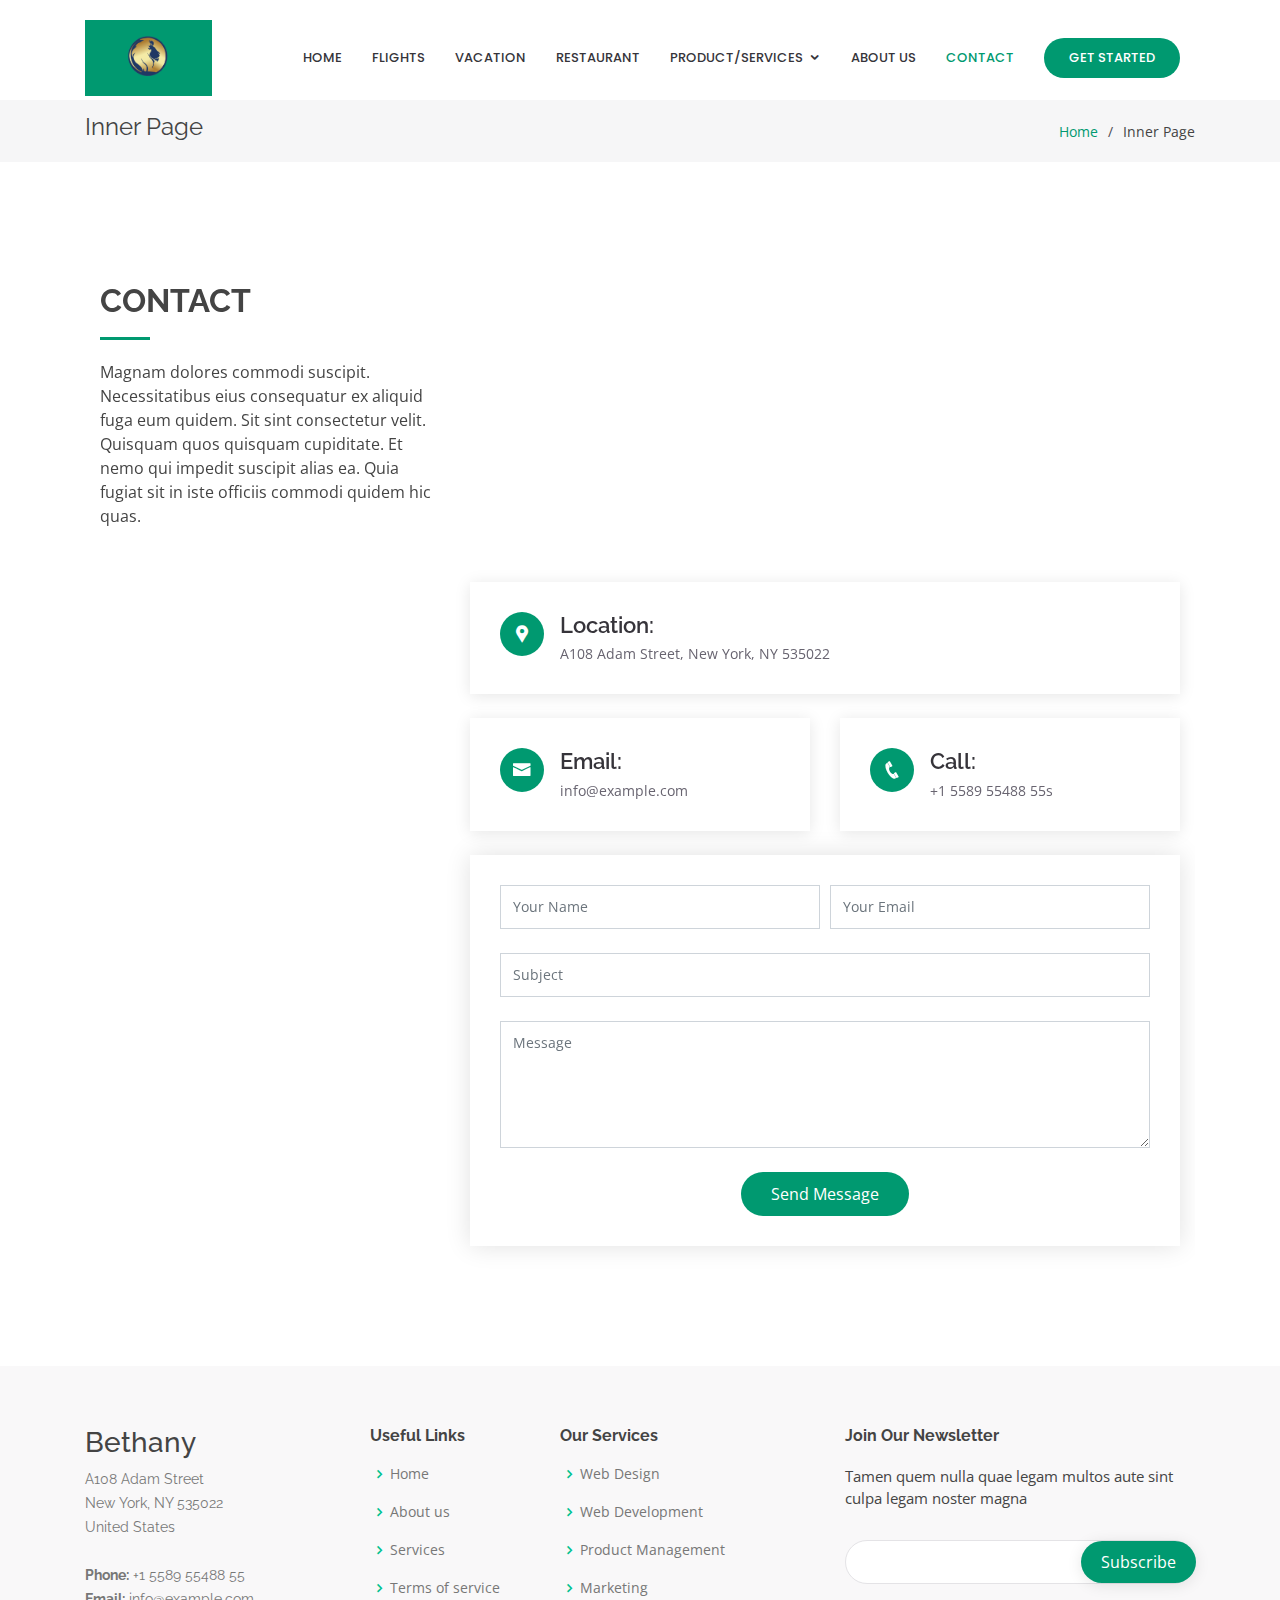
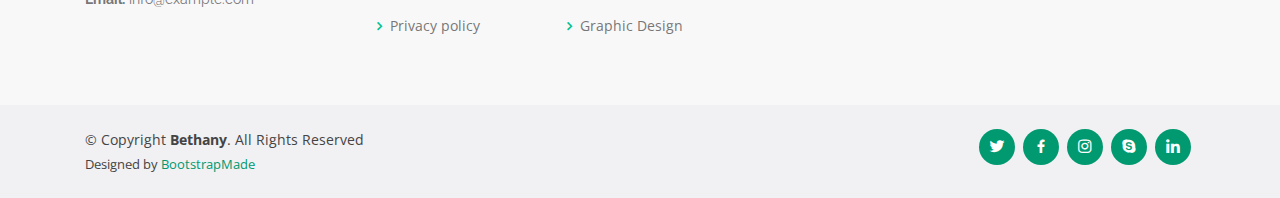
<file: Contact.html>
<!DOCTYPE html>
<html lang="en">

<head>
  <meta charset="utf-8">
  <meta content="width=device-width, initial-scale=1.0" name="viewport">

  <title>Freefun</title>
  <meta content="" name="description">
  <meta content="" name="keywords">

  <!-- Favicons -->
  <link href="assets/img/favicon.png" rel="icon">
  <link href="assets/img/apple-touch-icon.png" rel="apple-touch-icon">

  <!-- Google Fonts -->
  <link href="https://fonts.googleapis.com/css?family=Open+Sans:300,300i,400,400i,600,600i,700,700i|Raleway:300,300i,400,400i,500,500i,600,600i,700,700i|Poppins:300,300i,400,400i,500,500i,600,600i,700,700i" rel="stylesheet">

  <!-- Vendor CSS Files -->
  <link href="assets/vendor/bootstrap/css/bootstrap.min.css" rel="stylesheet">
  <link href="assets/vendor/icofont/icofont.min.css" rel="stylesheet">
  <link href="assets/vendor/boxicons/css/boxicons.min.css" rel="stylesheet">
  <link href="assets/vendor/remixicon/remixicon.css" rel="stylesheet">
  <link href="assets/vendor/venobox/venobox.css" rel="stylesheet">
  <link href="assets/vendor/owl.carousel/assets/owl.carousel.min.css" rel="stylesheet">
  <link href="assets/vendor/aos/aos.css" rel="stylesheet">

  <!-- Template Main CSS File -->
  <link href="assets/css/style.css" rel="stylesheet">

  <!-- =======================================================
  * Template Name: Bethany - v2.2.1
  * Template URL: https://bootstrapmade.com/bethany-free-onepage-bootstrap-theme/
  * Author: BootstrapMade.com
  * License: https://bootstrapmade.com/license/
  ======================================================== -->
</head>

<body>

  <!-- ======= Header ======= -->
  <header id="header" class="fixed-top d-flex align-items-center">
    <div class="container">
      <div class="header-container d-flex align-items-center">
        <div class="logo mr-auto">
          <h1 class="text-light"><a href="Index.html"><img src="assets/img/freefun logo1.png"> </a></h1>
          <!-- Uncomment below if you prefer to use an image logo -->
          <!-- <a href="index.html"><img src="assets/img/logo.png" alt="" class="img-fluid"></a>-->
        </div>

        <nav class="nav-menu d-none d-lg-block">
          <ul>
            <li ><a href="Index.html">Home</a></li>
            <li><a href="Flight.html">Flights</a></li>
            <li><a href="Vacation.html">Vacation</a></li>
            <li><a href="Restaurant.html">Restaurant</a></li>
          <li class="drop-down"><a href="Business.html">Product/Services</a>
              <ul>
                <li><a href="#">Drop Down 1</a></li>
                <li class="drop-down"><a href="#">Drop Down 2</a>
                  <ul>
                    <li><a href="#">Deep Drop Down 1</a></li>
                    <li><a href="#">Deep Drop Down 2</a></li>
                    <li><a href="#">Deep Drop Down 3</a></li>
                    <li><a href="#">Deep Drop Down 4</a></li>
                    <li><a href="#">Deep Drop Down 5</a></li>
                  </ul>
                </li>
                <li><a href="#">Drop Down 3</a></li>
                <li><a href="#">Drop Down 4</a></li>
                <li><a href="#">Drop Down 5</a></li>
              </ul>
            </li>
            <li><a href="About.html">About Us</a></li>
            <li class="active"><a href="Contact.html">Contact</a></li>

            <li class="get-started"><a href="#about">Get Started</a></li>
          </ul>
        </nav><!-- .nav-menu -->
      </div><!-- End Header Container -->
    </div>
  </header><!-- End Header -->

  <main id="main">

    <!-- ======= Breadcrumbs ======= -->
    <section class="breadcrumbs">
      <div class="container">

        <div class="d-flex justify-content-between align-items-center">
          <h2>Inner Page</h2>
          <ol>
            <li><a href="Index.html">Home</a></li>
            <li>Inner Page</li>
          </ol>
        </div>

      </div>
    </section><!-- End Breadcrumbs -->

    <section class="inner-page">
      <div class="container">
        


<!-- ======= Contact Section ======= -->
    <section id="contact" class="contact">
      <div class="container">
        <div class="row">
          <div class="col-lg-4" data-aos="fade-right">
            <div class="section-title">
              <h2>Contact</h2>
              <p>Magnam dolores commodi suscipit. Necessitatibus eius consequatur ex aliquid fuga eum quidem. Sit sint consectetur velit. Quisquam quos quisquam cupiditate. Et nemo qui impedit suscipit alias ea. Quia fugiat sit in iste officiis commodi quidem hic quas.</p>
            </div>
          </div>

          <div class="col-lg-8" data-aos="fade-up" data-aos-delay="100">
            <iframe style="border:0; width: 100%; height: 270px;" src="https://www.google.com/maps/embed?pb=!1m14!1m8!1m3!1d12097.433213460943!2d-74.0062269!3d40.7101282!3m2!1i1024!2i768!4f13.1!3m3!1m2!1s0x0%3A0xb89d1fe6bc499443!2sDowntown+Conference+Center!5e0!3m2!1smk!2sbg!4v1539943755621" frameborder="0" allowfullscreen></iframe>
            <div class="info mt-4">
              <i class="icofont-google-map"></i>
              <h4>Location:</h4>
              <p>A108 Adam Street, New York, NY 535022</p>
            </div>
            <div class="row">
              <div class="col-lg-6 mt-4">
                <div class="info">
                  <i class="icofont-envelope"></i>
                  <h4>Email:</h4>
                  <p>info@example.com</p>
                </div>
              </div>
              <div class="col-lg-6">
                <div class="info w-100 mt-4">
                  <i class="icofont-phone"></i>
                  <h4>Call:</h4>
                  <p>+1 5589 55488 55s</p>
                </div>
              </div>
            </div>

            <form action="forms/contact.php" method="post" role="form" class="php-email-form mt-4">
              <div class="form-row">
                <div class="col-md-6 form-group">
                  <input type="text" name="name" class="form-control" id="name" placeholder="Your Name" data-rule="minlen:4" data-msg="Please enter at least 4 chars" />
                  <div class="validate"></div>
                </div>
                <div class="col-md-6 form-group">
                  <input type="email" class="form-control" name="email" id="email" placeholder="Your Email" data-rule="email" data-msg="Please enter a valid email" />
                  <div class="validate"></div>
                </div>
              </div>
              <div class="form-group">
                <input type="text" class="form-control" name="subject" id="subject" placeholder="Subject" data-rule="minlen:4" data-msg="Please enter at least 8 chars of subject" />
                <div class="validate"></div>
              </div>
              <div class="form-group">
                <textarea class="form-control" name="message" rows="5" data-rule="required" data-msg="Please write something for us" placeholder="Message"></textarea>
                <div class="validate"></div>
              </div>
              <div class="mb-3">
                <div class="loading">Loading</div>
                <div class="error-message"></div>
                <div class="sent-message">Your message has been sent. Thank you!</div>
              </div>
              <div class="text-center"><button type="submit">Send Message</button></div>
            </form>
          </div>
        </div>

      </div>
    </section><!-- End Contact Section -->


      </div>
    </section>

  </main><!-- End #main -->

  <!-- ======= Footer ======= -->
  <footer id="footer">

    <div class="footer-top">
      <div class="container">
        <div class="row">

          <div class="col-lg-3 col-md-6 footer-contact">
            <h3>Bethany</h3>
            <p>
              A108 Adam Street <br>
              New York, NY 535022<br>
              United States <br><br>
              <strong>Phone:</strong> +1 5589 55488 55<br>
              <strong>Email:</strong> info@example.com<br>
            </p>
          </div>

          <div class="col-lg-2 col-md-6 footer-links">
            <h4>Useful Links</h4>
            <ul>
              <li><i class="bx bx-chevron-right"></i> <a href="#">Home</a></li>
              <li><i class="bx bx-chevron-right"></i> <a href="#">About us</a></li>
              <li><i class="bx bx-chevron-right"></i> <a href="#">Services</a></li>
              <li><i class="bx bx-chevron-right"></i> <a href="#">Terms of service</a></li>
              <li><i class="bx bx-chevron-right"></i> <a href="#">Privacy policy</a></li>
            </ul>
          </div>

          <div class="col-lg-3 col-md-6 footer-links">
            <h4>Our Services</h4>
            <ul>
              <li><i class="bx bx-chevron-right"></i> <a href="#">Web Design</a></li>
              <li><i class="bx bx-chevron-right"></i> <a href="#">Web Development</a></li>
              <li><i class="bx bx-chevron-right"></i> <a href="#">Product Management</a></li>
              <li><i class="bx bx-chevron-right"></i> <a href="#">Marketing</a></li>
              <li><i class="bx bx-chevron-right"></i> <a href="#">Graphic Design</a></li>
            </ul>
          </div>

          <div class="col-lg-4 col-md-6 footer-newsletter">
            <h4>Join Our Newsletter</h4>
            <p>Tamen quem nulla quae legam multos aute sint culpa legam noster magna</p>
            <form action="" method="post">
              <input type="email" name="email"><input type="submit" value="Subscribe">
            </form>
          </div>

        </div>
      </div>
    </div>

    <div class="container d-md-flex py-4">

      <div class="mr-md-auto text-center text-md-left">
        <div class="copyright">
          &copy; Copyright <strong><span>Bethany</span></strong>. All Rights Reserved
        </div>
        <div class="credits">
          <!-- All the links in the footer should remain intact. -->
          <!-- You can delete the links only if you purchased the pro version. -->
          <!-- Licensing information: https://bootstrapmade.com/license/ -->
          <!-- Purchase the pro version with working PHP/AJAX contact form: https://bootstrapmade.com/bethany-free-onepage-bootstrap-theme/ -->
          Designed by <a href="https://bootstrapmade.com/">BootstrapMade</a>
        </div>
      </div>
      <div class="social-links text-center text-md-right pt-3 pt-md-0">
        <a href="#" class="twitter"><i class="bx bxl-twitter"></i></a>
        <a href="#" class="facebook"><i class="bx bxl-facebook"></i></a>
        <a href="#" class="instagram"><i class="bx bxl-instagram"></i></a>
        <a href="#" class="google-plus"><i class="bx bxl-skype"></i></a>
        <a href="#" class="linkedin"><i class="bx bxl-linkedin"></i></a>
      </div>
    </div>
  </footer><!-- End Footer -->

  <a href="#" class="back-to-top"><i class="icofont-simple-up"></i></a>

  <!-- Vendor JS Files -->
  <script src="assets/vendor/jquery/jquery.min.js"></script>
  <script src="assets/vendor/bootstrap/js/bootstrap.bundle.min.js"></script>
  <script src="assets/vendor/jquery.easing/jquery.easing.min.js"></script>
  <script src="assets/vendor/php-email-form/validate.js"></script>
  <script src="assets/vendor/waypoints/jquery.waypoints.min.js"></script>
  <script src="assets/vendor/counterup/counterup.min.js"></script>
  <script src="assets/vendor/isotope-layout/isotope.pkgd.min.js"></script>
  <script src="assets/vendor/venobox/venobox.min.js"></script>
  <script src="assets/vendor/owl.carousel/owl.carousel.min.js"></script>
  <script src="assets/vendor/aos/aos.js"></script>

  <!-- Template Main JS File -->
  <script src="assets/js/main.js"></script>

</body>

</html>
</file>
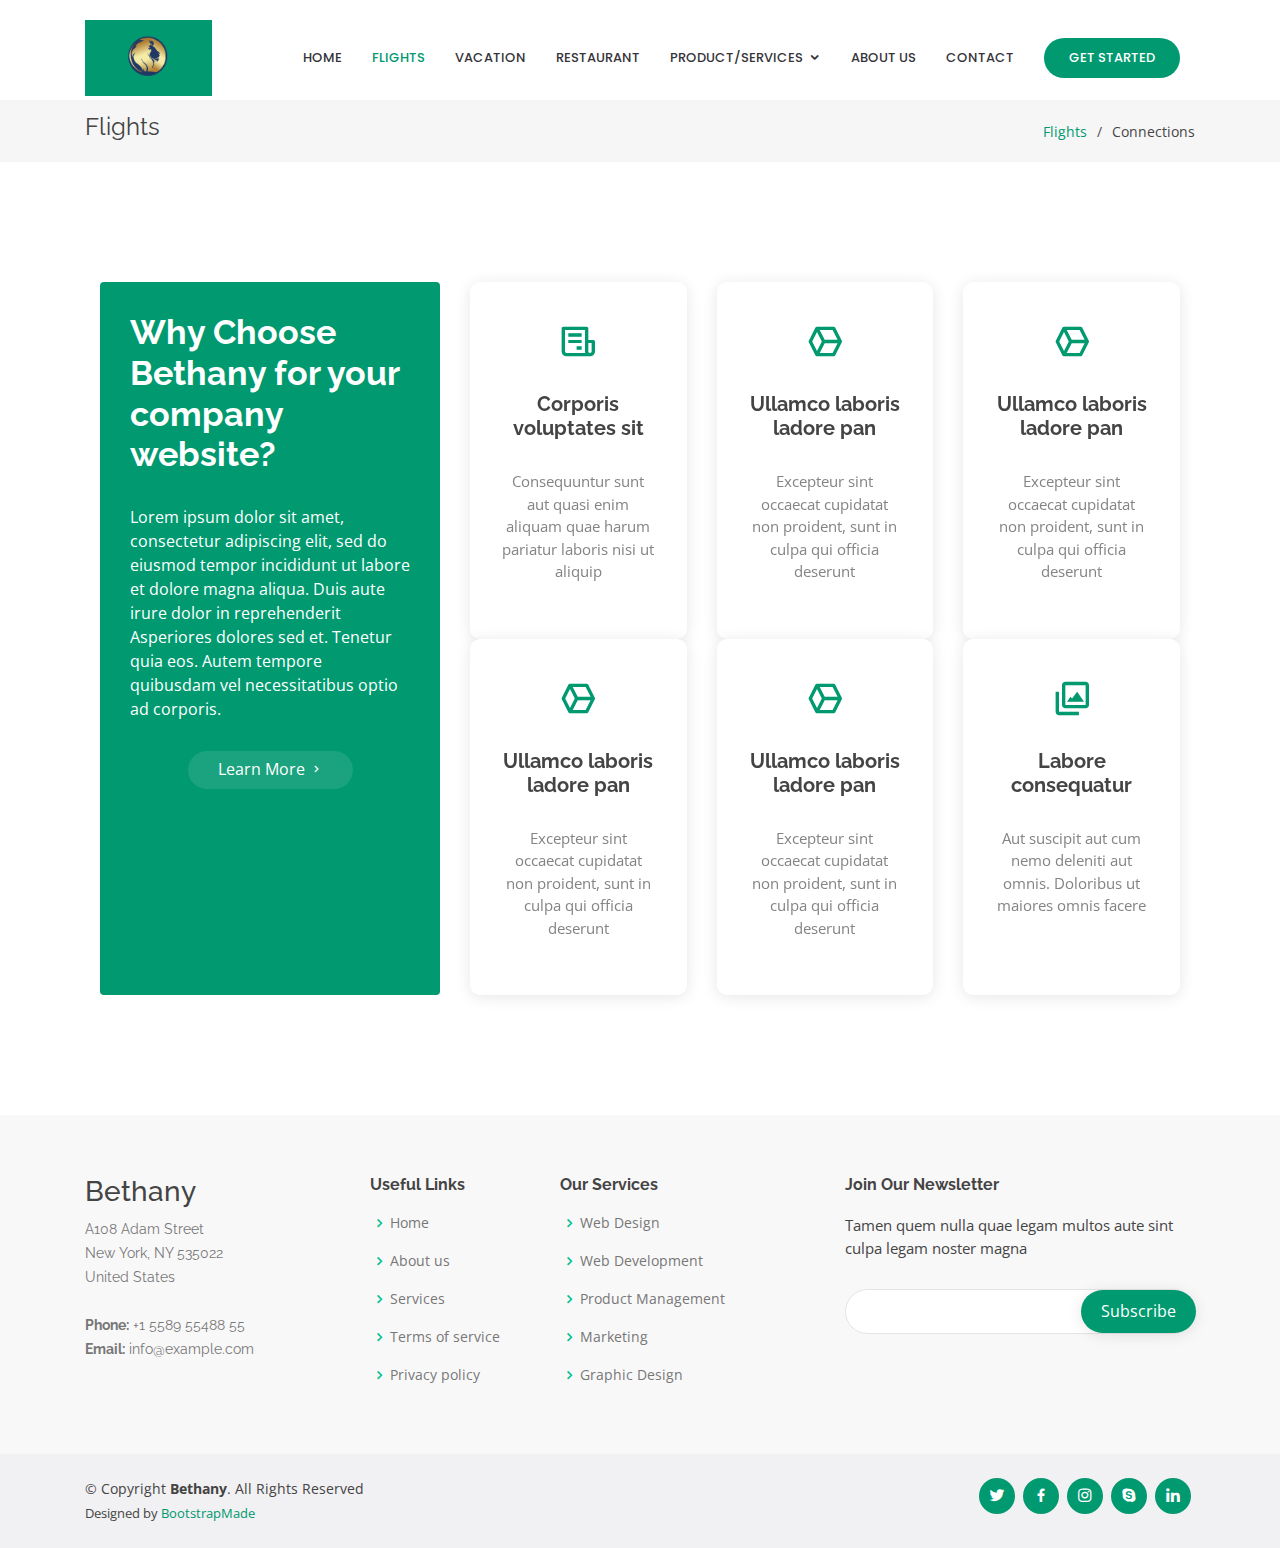
<file: Flight.html>
<!DOCTYPE html>
<html lang="en">

<head>
  <meta charset="utf-8">
  <meta content="width=device-width, initial-scale=1.0" name="viewport">

  <title>Free Fun</title>
  <meta content="" name="description">
  <meta content="" name="keywords">

  <!-- Favicons -->
  <link href="assets/img/favicon.png" rel="icon">
  <link href="assets/img/apple-touch-icon.png" rel="apple-touch-icon">

  <!-- Google Fonts -->
  <link href="https://fonts.googleapis.com/css?family=Open+Sans:300,300i,400,400i,600,600i,700,700i|Raleway:300,300i,400,400i,500,500i,600,600i,700,700i|Poppins:300,300i,400,400i,500,500i,600,600i,700,700i" rel="stylesheet">

  <!-- Vendor CSS Files -->
  <link href="assets/vendor/bootstrap/css/bootstrap.min.css" rel="stylesheet">
  <link href="assets/vendor/icofont/icofont.min.css" rel="stylesheet">
  <link href="assets/vendor/boxicons/css/boxicons.min.css" rel="stylesheet">
  <link href="assets/vendor/remixicon/remixicon.css" rel="stylesheet">
  <link href="assets/vendor/venobox/venobox.css" rel="stylesheet">
  <link href="assets/vendor/owl.carousel/assets/owl.carousel.min.css" rel="stylesheet">
  <link href="assets/vendor/aos/aos.css" rel="stylesheet">

  <!-- Template Main CSS File -->
  <link href="assets/css/style.css" rel="stylesheet">

  <!-- =======================================================
  * Template Name: Bethany - v2.2.1
  * Template URL: https://bootstrapmade.com/bethany-free-onepage-bootstrap-theme/
  * Author: BootstrapMade.com
  * License: https://bootstrapmade.com/license/
  ======================================================== -->
</head>

<body>

  <!-- ======= Header ======= -->
  <header id="header" class="fixed-top d-flex align-items-center">
    <div class="container">
      <div class="header-container d-flex align-items-center">
        <div class="logo mr-auto">
         <h1 class="text-light"><a href="Index.html"><img src="assets/img/freefun logo1.png"> </a></h1>
          <!-- Uncomment below if you prefer to use an image logo -->
          <!-- <a href="index.html"><img src="assets/img/logo.png" alt="" class="img-fluid"></a>-->
        </div>

        <nav class="nav-menu d-none d-lg-block">
          <ul>
            <li ><a href="Index.html">Home</a></li>
            <li class="active"><a href="Flight.html">Flights</a></li>
            <li><a href="Vacation.html">Vacation</a></li>
            <li><a href="Restaurant.html">Restaurant</a></li>
         <li class="drop-down"><a href="Business.html">Product/Services</a>
              <ul>
                <li><a href="#">Drop Down 1</a></li>
                <li class="drop-down"><a href="#">Drop Down 2</a>
                  <ul>
                    <li><a href="#">Deep Drop Down 1</a></li>
                    <li><a href="#">Deep Drop Down 2</a></li>
                    <li><a href="#">Deep Drop Down 3</a></li>
                    <li><a href="#">Deep Drop Down 4</a></li>
                    <li><a href="#">Deep Drop Down 5</a></li>
                  </ul>
                </li>
                <li><a href="#">Drop Down 3</a></li>
                <li><a href="#">Drop Down 4</a></li>
                <li><a href="#">Drop Down 5</a></li>
              </ul>
            </li>
            <li><a href="About.html">About Us</a></li>
            <li><a href="Contact.html">Contact</a></li>

            <li class="get-started"><a href="#about">Get Started</a></li>
          </ul>
        </nav><!-- .nav-menu -->
      </div><!-- End Header Container -->
    </div>
  </header><!-- End Header -->

  <main id="main">

    <!-- ======= Breadcrumbs ======= -->
    <section class="breadcrumbs">
      <div class="container">

        <div class="d-flex justify-content-between align-items-center">
          <h2>Flights</h2>
          <ol>
            <li><a href="Flights.html">Flights</a></li>
            <li>Connections</li>
          </ol>
        </div>

      </div>
    </section><!-- End Breadcrumbs -->

    <section class="inner-page">
      <div class="container">
        


<!-- ======= Why Us Section ======= -->
    <section id="why-us" class="why-us">
      <div class="container">

        <div class="row">
          <div class="col-lg-4 d-flex align-items-stretch" data-aos="fade-right">
            <div class="content">
              <h3>Why Choose Bethany for your company website?</h3>
              <p>
                Lorem ipsum dolor sit amet, consectetur adipiscing elit, sed do eiusmod tempor incididunt ut labore et dolore magna aliqua. Duis aute irure dolor in reprehenderit
                Asperiores dolores sed et. Tenetur quia eos. Autem tempore quibusdam vel necessitatibus optio ad corporis.
              </p>
              <div class="text-center">
                <a href="#" class="more-btn">Learn More <i class="bx bx-chevron-right"></i></a>
              </div>
            </div>
          </div>
          <div class="col-lg-8 d-flex align-items-stretch">
            <div class="icon-boxes d-flex flex-column justify-content-center">
              <div class="row">
                <div class="col-xl-4 d-flex align-items-stretch" data-aos="zoom-in" data-aos-delay="100">
                  <div class="icon-box mt-4 mt-xl-0">
                    <i class="bx bx-receipt"></i>
                    <h4>Corporis voluptates sit</h4>
                    <p>Consequuntur sunt aut quasi enim aliquam quae harum pariatur laboris nisi ut aliquip</p>
                  </div>
                </div>
                <div class="col-xl-4 d-flex align-items-stretch" data-aos="zoom-in" data-aos-delay="200">
                  <div class="icon-box mt-4 mt-xl-0">
                    <i class="bx bx-cube-alt"></i>
                    <h4>Ullamco laboris ladore pan</h4>
                    <p>Excepteur sint occaecat cupidatat non proident, sunt in culpa qui officia deserunt</p>
                  </div>
                </div>
   <div class="col-xl-4 d-flex align-items-stretch" data-aos="zoom-in" data-aos-delay="200">
                  <div class="icon-box mt-4 mt-xl-0">
                    <i class="bx bx-cube-alt"></i>
                    <h4>Ullamco laboris ladore pan</h4>
                    <p>Excepteur sint occaecat cupidatat non proident, sunt in culpa qui officia deserunt</p>
                  </div>
                </div>
   <div class="col-xl-4 d-flex align-items-stretch" data-aos="zoom-in" data-aos-delay="200">
                  <div class="icon-box mt-4 mt-xl-0">
                    <i class="bx bx-cube-alt"></i>
                    <h4>Ullamco laboris ladore pan</h4>
                    <p>Excepteur sint occaecat cupidatat non proident, sunt in culpa qui officia deserunt</p>
                  </div>
                </div>
   <div class="col-xl-4 d-flex align-items-stretch" data-aos="zoom-in" data-aos-delay="200">
                  <div class="icon-box mt-4 mt-xl-0">
                    <i class="bx bx-cube-alt"></i>
                    <h4>Ullamco laboris ladore pan</h4>
                    <p>Excepteur sint occaecat cupidatat non proident, sunt in culpa qui officia deserunt</p>
                  </div>
                </div>
                <div class="col-xl-4 d-flex align-items-stretch" data-aos="zoom-in" data-aos-delay="300">
                  <div class="icon-box mt-4 mt-xl-0">
                    <i class="bx bx-images"></i>
                    <h4>Labore consequatur</h4>
                    <p>Aut suscipit aut cum nemo deleniti aut omnis. Doloribus ut maiores omnis facere</p>
                  </div>
                </div>
              </div>
            </div><!-- End .content-->
          </div>
        </div>

      </div>
    </section><!-- End Why Us Section -->


      </div>
    </section>

  </main><!-- End #main -->

  <!-- ======= Footer ======= -->
  <footer id="footer">

    <div class="footer-top">
      <div class="container">
        <div class="row">

          <div class="col-lg-3 col-md-6 footer-contact">
            <h3>Bethany</h3>
            <p>
              A108 Adam Street <br>
              New York, NY 535022<br>
              United States <br><br>
              <strong>Phone:</strong> +1 5589 55488 55<br>
              <strong>Email:</strong> info@example.com<br>
            </p>
          </div>

          <div class="col-lg-2 col-md-6 footer-links">
            <h4>Useful Links</h4>
            <ul>
              <li><i class="bx bx-chevron-right"></i> <a href="#">Home</a></li>
              <li><i class="bx bx-chevron-right"></i> <a href="#">About us</a></li>
              <li><i class="bx bx-chevron-right"></i> <a href="#">Services</a></li>
              <li><i class="bx bx-chevron-right"></i> <a href="#">Terms of service</a></li>
              <li><i class="bx bx-chevron-right"></i> <a href="#">Privacy policy</a></li>
            </ul>
          </div>

          <div class="col-lg-3 col-md-6 footer-links">
            <h4>Our Services</h4>
            <ul>
              <li><i class="bx bx-chevron-right"></i> <a href="#">Web Design</a></li>
              <li><i class="bx bx-chevron-right"></i> <a href="#">Web Development</a></li>
              <li><i class="bx bx-chevron-right"></i> <a href="#">Product Management</a></li>
              <li><i class="bx bx-chevron-right"></i> <a href="#">Marketing</a></li>
              <li><i class="bx bx-chevron-right"></i> <a href="#">Graphic Design</a></li>
            </ul>
          </div>

          <div class="col-lg-4 col-md-6 footer-newsletter">
            <h4>Join Our Newsletter</h4>
            <p>Tamen quem nulla quae legam multos aute sint culpa legam noster magna</p>
            <form action="" method="post">
              <input type="email" name="email"><input type="submit" value="Subscribe">
            </form>
          </div>

        </div>
      </div>
    </div>

    <div class="container d-md-flex py-4">

      <div class="mr-md-auto text-center text-md-left">
        <div class="copyright">
          &copy; Copyright <strong><span>Bethany</span></strong>. All Rights Reserved
        </div>
        <div class="credits">
          <!-- All the links in the footer should remain intact. -->
          <!-- You can delete the links only if you purchased the pro version. -->
          <!-- Licensing information: https://bootstrapmade.com/license/ -->
          <!-- Purchase the pro version with working PHP/AJAX contact form: https://bootstrapmade.com/bethany-free-onepage-bootstrap-theme/ -->
          Designed by <a href="https://bootstrapmade.com/">BootstrapMade</a>
        </div>
      </div>
      <div class="social-links text-center text-md-right pt-3 pt-md-0">
        <a href="#" class="twitter"><i class="bx bxl-twitter"></i></a>
        <a href="#" class="facebook"><i class="bx bxl-facebook"></i></a>
        <a href="#" class="instagram"><i class="bx bxl-instagram"></i></a>
        <a href="#" class="google-plus"><i class="bx bxl-skype"></i></a>
        <a href="#" class="linkedin"><i class="bx bxl-linkedin"></i></a>
      </div>
    </div>
  </footer><!-- End Footer -->

  <a href="#" class="back-to-top"><i class="icofont-simple-up"></i></a>

  <!-- Vendor JS Files -->
  <script src="assets/vendor/jquery/jquery.min.js"></script>
  <script src="assets/vendor/bootstrap/js/bootstrap.bundle.min.js"></script>
  <script src="assets/vendor/jquery.easing/jquery.easing.min.js"></script>
  <script src="assets/vendor/php-email-form/validate.js"></script>
  <script src="assets/vendor/waypoints/jquery.waypoints.min.js"></script>
  <script src="assets/vendor/counterup/counterup.min.js"></script>
  <script src="assets/vendor/isotope-layout/isotope.pkgd.min.js"></script>
  <script src="assets/vendor/venobox/venobox.min.js"></script>
  <script src="assets/vendor/owl.carousel/owl.carousel.min.js"></script>
  <script src="assets/vendor/aos/aos.js"></script>

  <!-- Template Main JS File -->
  <script src="assets/js/main.js"></script>

</body>

</html>
</file>
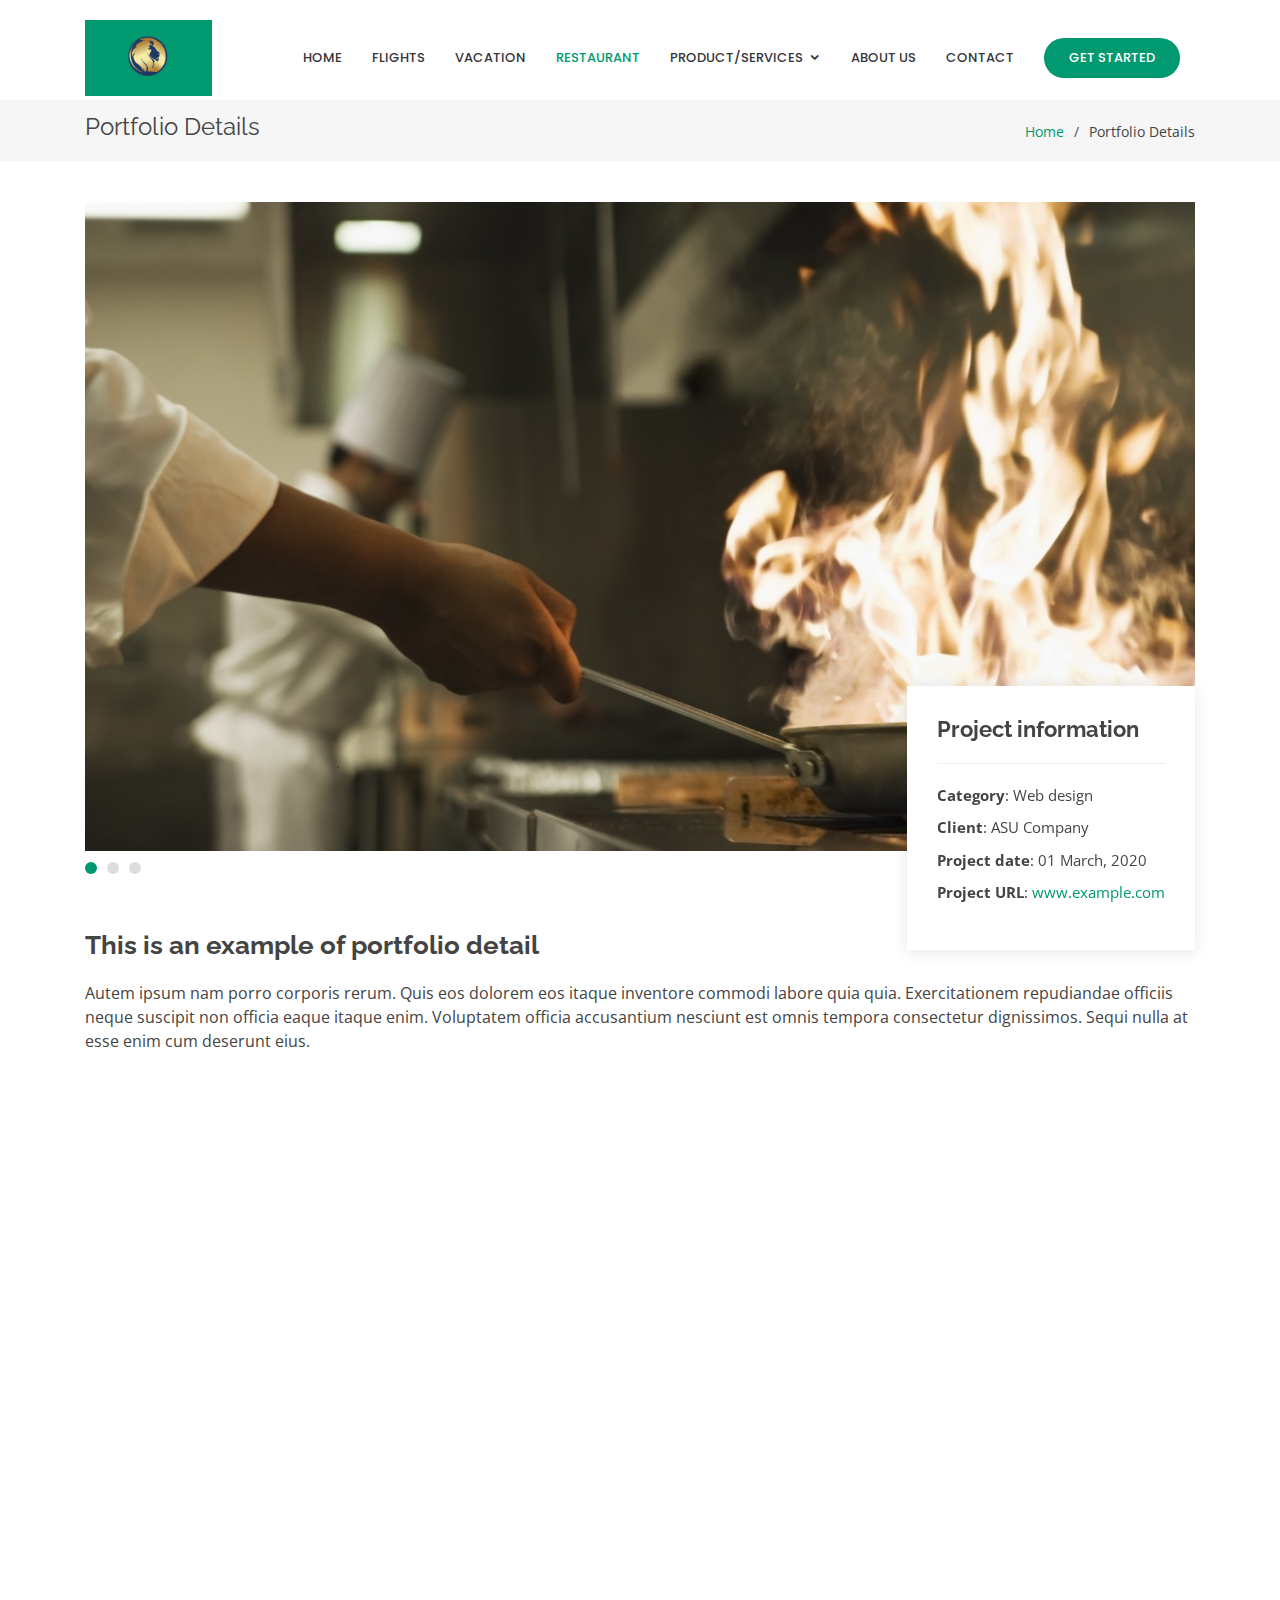
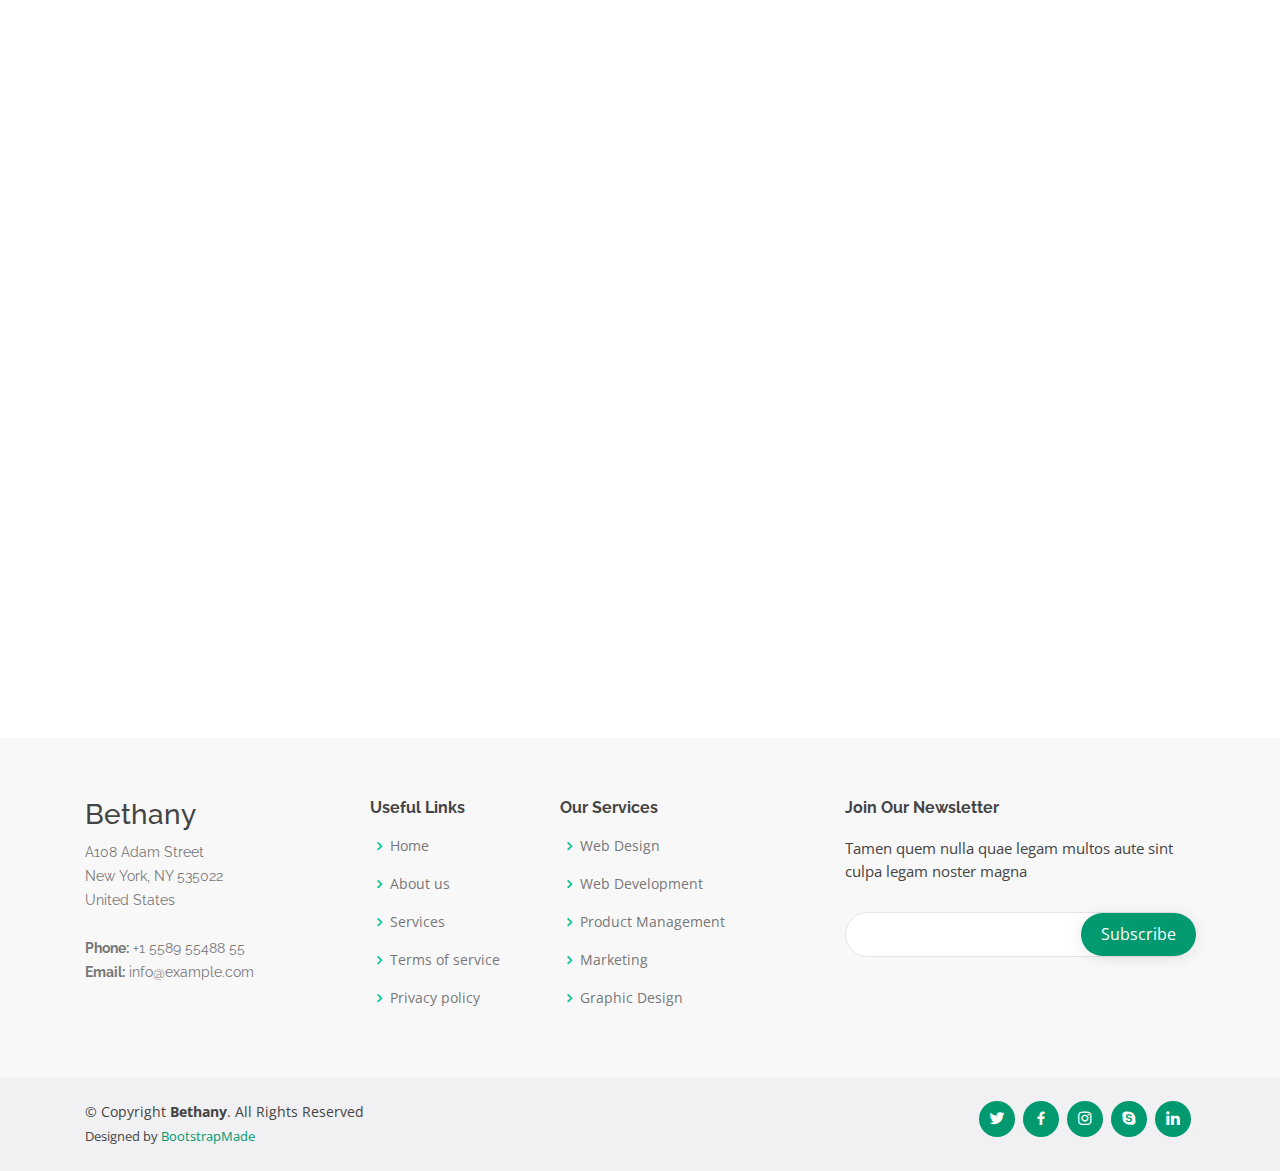
<file: Restaurant.html>
<!DOCTYPE html>
<html lang="en">

<head>
  <meta charset="utf-8">
  <meta content="width=device-width, initial-scale=1.0" name="viewport">

  <title>Freefun</title>
  <meta content="" name="description">
  <meta content="" name="keywords">

  <!-- Favicons -->
  <link href="assets/img/favicon.png" rel="icon">
  <link href="assets/img/apple-touch-icon.png" rel="apple-touch-icon">

  <!-- Google Fonts -->
  <link href="https://fonts.googleapis.com/css?family=Open+Sans:300,300i,400,400i,600,600i,700,700i|Raleway:300,300i,400,400i,500,500i,600,600i,700,700i|Poppins:300,300i,400,400i,500,500i,600,600i,700,700i" rel="stylesheet">

  <!-- Vendor CSS Files -->
  <link href="assets/vendor/bootstrap/css/bootstrap.min.css" rel="stylesheet">
  <link href="assets/vendor/icofont/icofont.min.css" rel="stylesheet">
  <link href="assets/vendor/boxicons/css/boxicons.min.css" rel="stylesheet">
  <link href="assets/vendor/remixicon/remixicon.css" rel="stylesheet">
  <link href="assets/vendor/venobox/venobox.css" rel="stylesheet">
  <link href="assets/vendor/owl.carousel/assets/owl.carousel.min.css" rel="stylesheet">
  <link href="assets/vendor/aos/aos.css" rel="stylesheet">

  <!-- Template Main CSS File -->
  <link href="assets/css/style.css" rel="stylesheet">

  <!-- =======================================================
  * Template Name: Bethany - v2.2.1
  * Template URL: https://bootstrapmade.com/bethany-free-onepage-bootstrap-theme/
  * Author: BootstrapMade.com
  * License: https://bootstrapmade.com/license/
  ======================================================== -->
</head>

<body>

  <!-- ======= Header ======= -->
  <header id="header" class="fixed-top d-flex align-items-center">
    <div class="container">
      <div class="header-container d-flex align-items-center">
        <div class="logo mr-auto">
          <h1 class="text-light"><a href="Index.html"><img src="assets/img/freefun logo1.png"> </a></h1>
          <!-- Uncomment below if you prefer to use an image logo -->
          <!-- <a href="index.html"><img src="assets/img/logo.png" alt="" class="img-fluid"></a>-->
        </div>

        <nav class="nav-menu d-none d-lg-block">
          <ul>
            <li ><a href="Index.html">Home</a></li>
            <li><a href="Flight.html">Flights</a></li>
            <li><a href="Vacation.html">Vacation</a></li>
            <li class="active"><a href="Restaurant.html">Restaurant</a></li>
           <li class="drop-down"><a href="Business.html">Product/Services</a>
              <ul>
                <li><a href="#">Drop Down 1</a></li>
                <li class="drop-down"><a href="#">Drop Down 2</a>
                  <ul>
                    <li><a href="#">Deep Drop Down 1</a></li>
                    <li><a href="#">Deep Drop Down 2</a></li>
                    <li><a href="#">Deep Drop Down 3</a></li>
                    <li><a href="#">Deep Drop Down 4</a></li>
                    <li><a href="#">Deep Drop Down 5</a></li>
                  </ul>
                </li>
                <li><a href="#">Drop Down 3</a></li>
                <li><a href="#">Drop Down 4</a></li>
                <li><a href="#">Drop Down 5</a></li>
              </ul>
            </li>
            <li><a href="About.html">About Us</a></li>
            <li><a href="Contact.html">Contact</a></li>

            <li class="get-started"><a href="#about">Get Started</a></li>
          </ul>
        </nav><!-- .nav-menu -->
      </div><!-- End Header Container -->
    </div>
  </header><!-- End Header -->

  <main id="main">

    <!-- ======= Breadcrumbs ======= -->
    <section id="breadcrumbs" class="breadcrumbs">
      <div class="container">

        <div class="d-flex justify-content-between align-items-center">
          <h2>Portfolio Details</h2>
          <ol>
            <li><a href="Index.html">Home</a></li>
            <li>Portfolio Details</li>
          </ol>
        </div>

      </div>
    </section><!-- End Breadcrumbs -->

    <!-- ======= Portfolio Details Section ======= -->
    <section id="portfolio-details" class="portfolio-details">
      <div class="container">

        <div class="portfolio-details-container" data-aos="fade-up" data-aos-delay="100">

          <div class="owl-carousel portfolio-details-carousel">
            <img src="assets/img/portfolio/portfolio-details-1.jpg" class="img-fluid" alt="">
            <img src="assets/img/portfolio/portfolio-details-2.jpg" class="img-fluid" alt="">
            <img src="assets/img/portfolio/portfolio-details-3.jpg" class="img-fluid" alt="">
          </div>

          <div class="portfolio-info">
            <h3>Project information</h3>
            <ul>
              <li><strong>Category</strong>: Web design</li>
              <li><strong>Client</strong>: ASU Company</li>
              <li><strong>Project date</strong>: 01 March, 2020</li>
              <li><strong>Project URL</strong>: <a href="#">www.example.com</a></li>
            </ul>
          </div>

        </div>

        <div class="portfolio-description">
          <h2>This is an example of portfolio detail</h2>
          <p>
            Autem ipsum nam porro corporis rerum. Quis eos dolorem eos itaque inventore commodi labore quia quia. Exercitationem repudiandae officiis neque suscipit non officia eaque itaque enim. Voluptatem officia accusantium nesciunt est omnis tempora consectetur dignissimos. Sequi nulla at esse enim cum deserunt eius.
          </p>
        </div>

      </div>
    </section><!-- End Portfolio Details Section -->

  </main><!-- End #main -->


    <!-- ======= Portfolio Section ======= -->
    <section id="portfolio" class="portfolio">
      <div class="container">

        <div class="section-title" data-aos="fade-left">
          <h2>Portfolio</h2>
          <p>Magnam dolores commodi suscipit. Necessitatibus eius consequatur ex aliquid fuga eum quidem. Sit sint consectetur velit. Quisquam quos quisquam cupiditate. Et nemo qui impedit suscipit alias ea. Quia fugiat sit in iste officiis commodi quidem hic quas.</p>
        </div>

        <div class="row" data-aos="fade-up" data-aos-delay="100">
          <div class="col-lg-12 d-flex justify-content-center">
            <ul id="portfolio-flters">
              <li data-filter="*" class="filter-active">All</li>
              <li data-filter=".filter-app">App</li>
              <li data-filter=".filter-card">Card</li>
              <li data-filter=".filter-web">Web</li>
            </ul>
          </div>
        </div>

        <div class="row portfolio-container" data-aos="fade-up" data-aos-delay="200">

          <div class="col-lg-4 col-md-6 portfolio-item filter-app">
            <div class="portfolio-wrap">
              <img src="assets/img/portfolio/portfolio-1.jpg" class="img-fluid" alt="">
              <div class="portfolio-info">
                <h4>App 1</h4>
                <p>App</p>
                <div class="portfolio-links">
                  <a href="assets/img/portfolio/portfolio-1.jpg" data-gall="portfolioGallery" class="venobox" title="App 1"><i class="bx bx-plus"></i></a>
                  <a href="portfolio-details.html" title="More Details"><i class="bx bx-link"></i></a>
                </div>
              </div>
            </div>
          </div>

          <div class="col-lg-4 col-md-6 portfolio-item filter-web">
            <div class="portfolio-wrap">
              <img src="assets/img/portfolio/portfolio-2.jpg" class="img-fluid" alt="">
              <div class="portfolio-info">
                <h4>Web 3</h4>
                <p>Web</p>
                <div class="portfolio-links">
                  <a href="assets/img/portfolio/portfolio-2.jpg" data-gall="portfolioGallery" class="venobox" title="Web 3"><i class="bx bx-plus"></i></a>
                  <a href="portfolio-details.html" title="More Details"><i class="bx bx-link"></i></a>
                </div>
              </div>
            </div>
          </div>

          <div class="col-lg-4 col-md-6 portfolio-item filter-app">
            <div class="portfolio-wrap">
              <img src="assets/img/portfolio/portfolio-3.jpg" class="img-fluid" alt="">
              <div class="portfolio-info">
                <h4>App 2</h4>
                <p>App</p>
                <div class="portfolio-links">
                  <a href="assets/img/portfolio/portfolio-3.jpg" data-gall="portfolioGallery" class="venobox" title="App 2"><i class="bx bx-plus"></i></a>
                  <a href="portfolio-details.html" title="More Details"><i class="bx bx-link"></i></a>
                </div>
              </div>
            </div>
          </div>

          <div class="col-lg-4 col-md-6 portfolio-item filter-card">
            <div class="portfolio-wrap">
              <img src="assets/img/portfolio/portfolio-4.jpg" class="img-fluid" alt="">
              <div class="portfolio-info">
                <h4>Card 2</h4>
                <p>Card</p>
                <div class="portfolio-links">
                  <a href="assets/img/portfolio/portfolio-4.jpg" data-gall="portfolioGallery" class="venobox" title="Card 2"><i class="bx bx-plus"></i></a>
                  <a href="portfolio-details.html" title="More Details"><i class="bx bx-link"></i></a>
                </div>
              </div>
            </div>
          </div>

          <div class="col-lg-4 col-md-6 portfolio-item filter-web">
            <div class="portfolio-wrap">
              <img src="assets/img/portfolio/portfolio-5.jpg" class="img-fluid" alt="">
              <div class="portfolio-info">
                <h4>Web 2</h4>
                <p>Web</p>
                <div class="portfolio-links">
                  <a href="assets/img/portfolio/portfolio-5.jpg" data-gall="portfolioGallery" class="venobox" title="Web 2"><i class="bx bx-plus"></i></a>
                  <a href="portfolio-details.html" title="More Details"><i class="bx bx-link"></i></a>
                </div>
              </div>
            </div>
          </div>

          <div class="col-lg-4 col-md-6 portfolio-item filter-app">
            <div class="portfolio-wrap">
              <img src="assets/img/portfolio/portfolio-6.jpg" class="img-fluid" alt="">
              <div class="portfolio-info">
                <h4>App 3</h4>
                <p>App</p>
                <div class="portfolio-links">
                  <a href="assets/img/portfolio/portfolio-6.jpg" data-gall="portfolioGallery" class="venobox" title="App 3"><i class="bx bx-plus"></i></a>
                  <a href="portfolio-details.html" title="More Details"><i class="bx bx-link"></i></a>
                </div>
              </div>
            </div>
          </div>

          <div class="col-lg-4 col-md-6 portfolio-item filter-card">
            <div class="portfolio-wrap">
              <img src="assets/img/portfolio/portfolio-7.jpg" class="img-fluid" alt="">
              <div class="portfolio-info">
                <h4>Card 1</h4>
                <p>Card</p>
                <div class="portfolio-links">
                  <a href="assets/img/portfolio/portfolio-7.jpg" data-gall="portfolioGallery" class="venobox" title="Card 1"><i class="bx bx-plus"></i></a>
                  <a href="portfolio-details.html" title="More Details"><i class="bx bx-link"></i></a>
                </div>
              </div>
            </div>
          </div>

          <div class="col-lg-4 col-md-6 portfolio-item filter-card">
            <div class="portfolio-wrap">
              <img src="assets/img/portfolio/portfolio-8.jpg" class="img-fluid" alt="">
              <div class="portfolio-info">
                <h4>Card 3</h4>
                <p>Card</p>
                <div class="portfolio-links">
                  <a href="assets/img/portfolio/portfolio-8.jpg" data-gall="portfolioGallery" class="venobox" title="Card 3"><i class="bx bx-plus"></i></a>
                  <a href="portfolio-details.html" title="More Details"><i class="bx bx-link"></i></a>
                </div>
              </div>
            </div>
          </div>

          <div class="col-lg-4 col-md-6 portfolio-item filter-web">
            <div class="portfolio-wrap">
              <img src="assets/img/portfolio/portfolio-9.jpg" class="img-fluid" alt="">
              <div class="portfolio-info">
                <h4>Web 3</h4>
                <p>Web</p>
                <div class="portfolio-links">
                  <a href="assets/img/portfolio/portfolio-9.jpg" data-gall="portfolioGallery" class="venobox" title="Web 3"><i class="bx bx-plus"></i></a>
                  <a href="portfolio-details.html" title="More Details"><i class="bx bx-link"></i></a>
                </div>
              </div>
            </div>
          </div>

        </div>

      </div>
    </section><!-- End Portfolio Section -->



  <!-- ======= Footer ======= -->
  <footer id="footer">

    <div class="footer-top">
      <div class="container">
        <div class="row">

          <div class="col-lg-3 col-md-6 footer-contact">
            <h3>Bethany</h3>
            <p>
              A108 Adam Street <br>
              New York, NY 535022<br>
              United States <br><br>
              <strong>Phone:</strong> +1 5589 55488 55<br>
              <strong>Email:</strong> info@example.com<br>
            </p>
          </div>

          <div class="col-lg-2 col-md-6 footer-links">
            <h4>Useful Links</h4>
            <ul>
              <li><i class="bx bx-chevron-right"></i> <a href="#">Home</a></li>
              <li><i class="bx bx-chevron-right"></i> <a href="#">About us</a></li>
              <li><i class="bx bx-chevron-right"></i> <a href="#">Services</a></li>
              <li><i class="bx bx-chevron-right"></i> <a href="#">Terms of service</a></li>
              <li><i class="bx bx-chevron-right"></i> <a href="#">Privacy policy</a></li>
            </ul>
          </div>

          <div class="col-lg-3 col-md-6 footer-links">
            <h4>Our Services</h4>
            <ul>
              <li><i class="bx bx-chevron-right"></i> <a href="#">Web Design</a></li>
              <li><i class="bx bx-chevron-right"></i> <a href="#">Web Development</a></li>
              <li><i class="bx bx-chevron-right"></i> <a href="#">Product Management</a></li>
              <li><i class="bx bx-chevron-right"></i> <a href="#">Marketing</a></li>
              <li><i class="bx bx-chevron-right"></i> <a href="#">Graphic Design</a></li>
            </ul>
          </div>

          <div class="col-lg-4 col-md-6 footer-newsletter">
            <h4>Join Our Newsletter</h4>
            <p>Tamen quem nulla quae legam multos aute sint culpa legam noster magna</p>
            <form action="" method="post">
              <input type="email" name="email"><input type="submit" value="Subscribe">
            </form>
          </div>

        </div>
      </div>
    </div>

    <div class="container d-md-flex py-4">

      <div class="mr-md-auto text-center text-md-left">
        <div class="copyright">
          &copy; Copyright <strong><span>Bethany</span></strong>. All Rights Reserved
        </div>
        <div class="credits">
          <!-- All the links in the footer should remain intact. -->
          <!-- You can delete the links only if you purchased the pro version. -->
          <!-- Licensing information: https://bootstrapmade.com/license/ -->
          <!-- Purchase the pro version with working PHP/AJAX contact form: https://bootstrapmade.com/bethany-free-onepage-bootstrap-theme/ -->
          Designed by <a href="https://bootstrapmade.com/">BootstrapMade</a>
        </div>
      </div>
      <div class="social-links text-center text-md-right pt-3 pt-md-0">
        <a href="#" class="twitter"><i class="bx bxl-twitter"></i></a>
        <a href="#" class="facebook"><i class="bx bxl-facebook"></i></a>
        <a href="#" class="instagram"><i class="bx bxl-instagram"></i></a>
        <a href="#" class="google-plus"><i class="bx bxl-skype"></i></a>
        <a href="#" class="linkedin"><i class="bx bxl-linkedin"></i></a>
      </div>
    </div>
  </footer><!-- End Footer -->

  <a href="#" class="back-to-top"><i class="icofont-simple-up"></i></a>

  <!-- Vendor JS Files -->
  <script src="assets/vendor/jquery/jquery.min.js"></script>
  <script src="assets/vendor/bootstrap/js/bootstrap.bundle.min.js"></script>
  <script src="assets/vendor/jquery.easing/jquery.easing.min.js"></script>
  <script src="assets/vendor/php-email-form/validate.js"></script>
  <script src="assets/vendor/waypoints/jquery.waypoints.min.js"></script>
  <script src="assets/vendor/counterup/counterup.min.js"></script>
  <script src="assets/vendor/isotope-layout/isotope.pkgd.min.js"></script>
  <script src="assets/vendor/venobox/venobox.min.js"></script>
  <script src="assets/vendor/owl.carousel/owl.carousel.min.js"></script>
  <script src="assets/vendor/aos/aos.js"></script>

  <!-- Template Main JS File -->
  <script src="assets/js/main.js"></script>

</body>

</html>
</file>
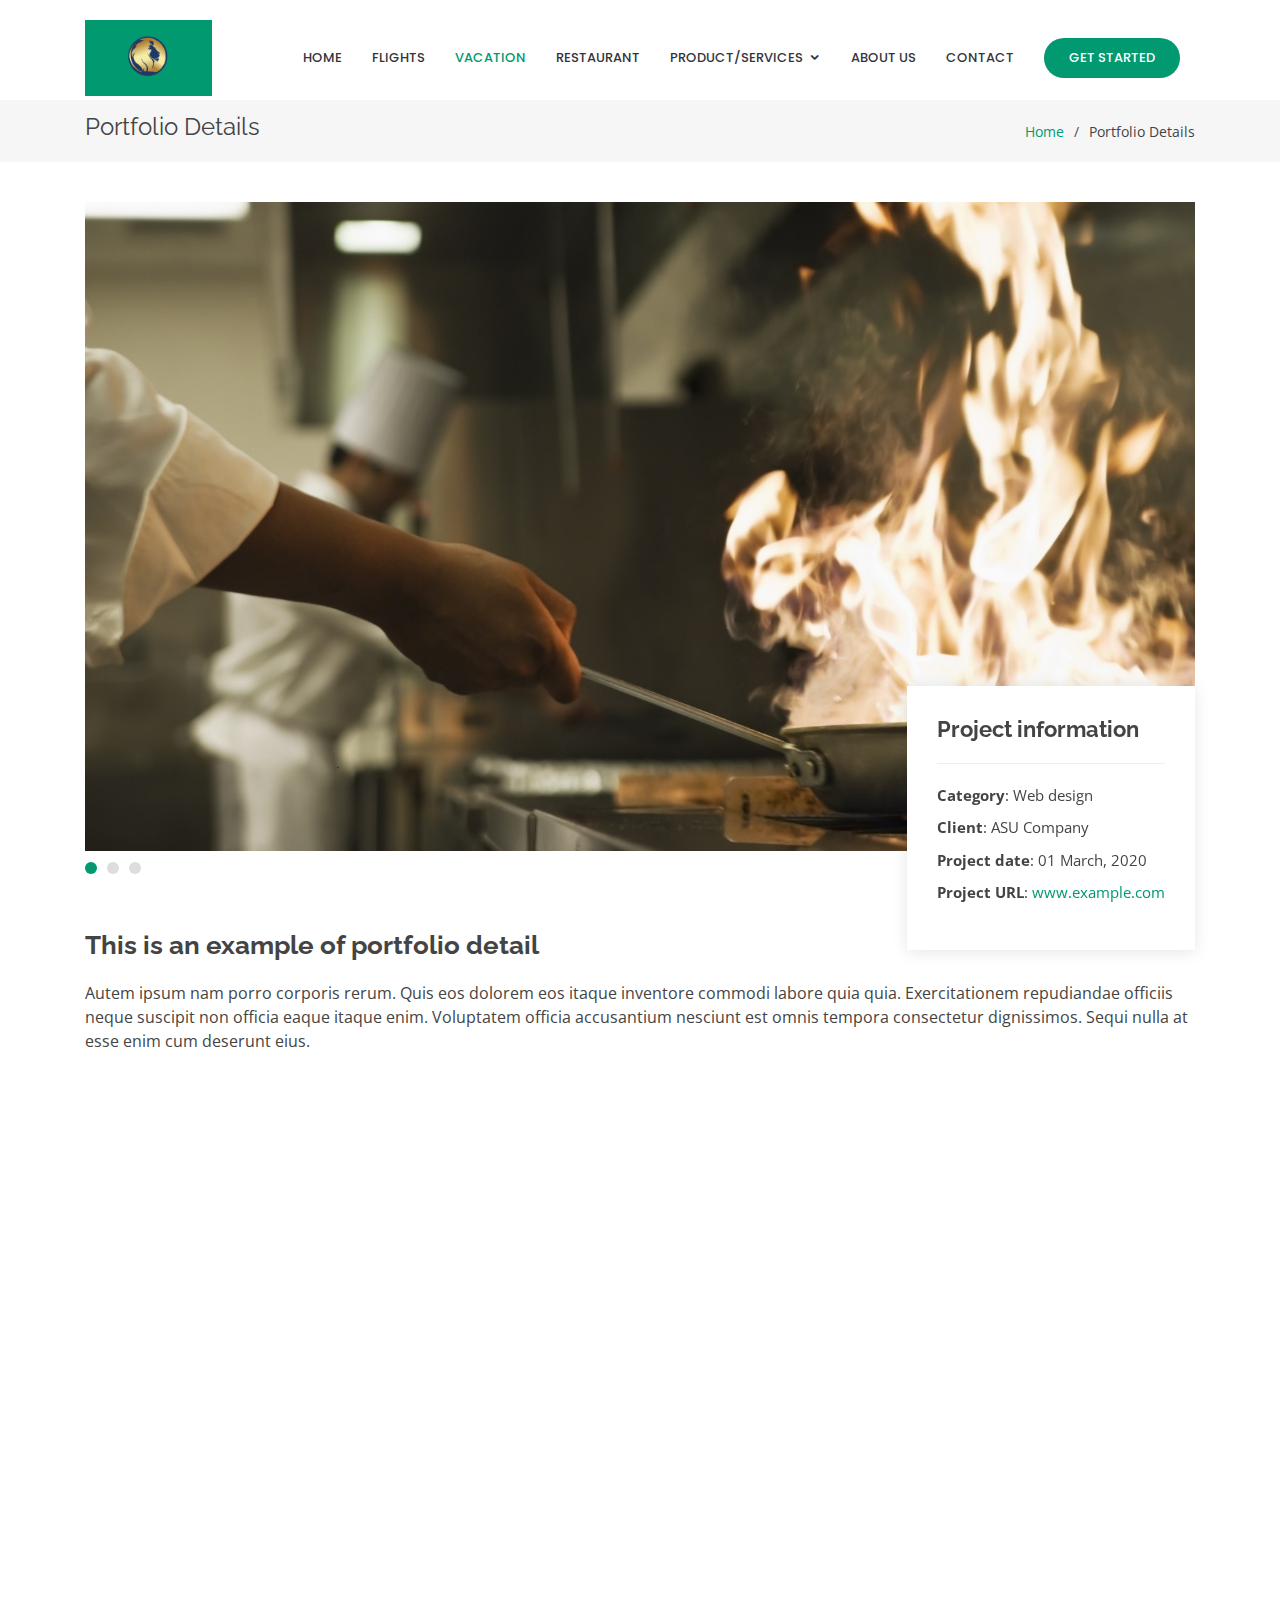
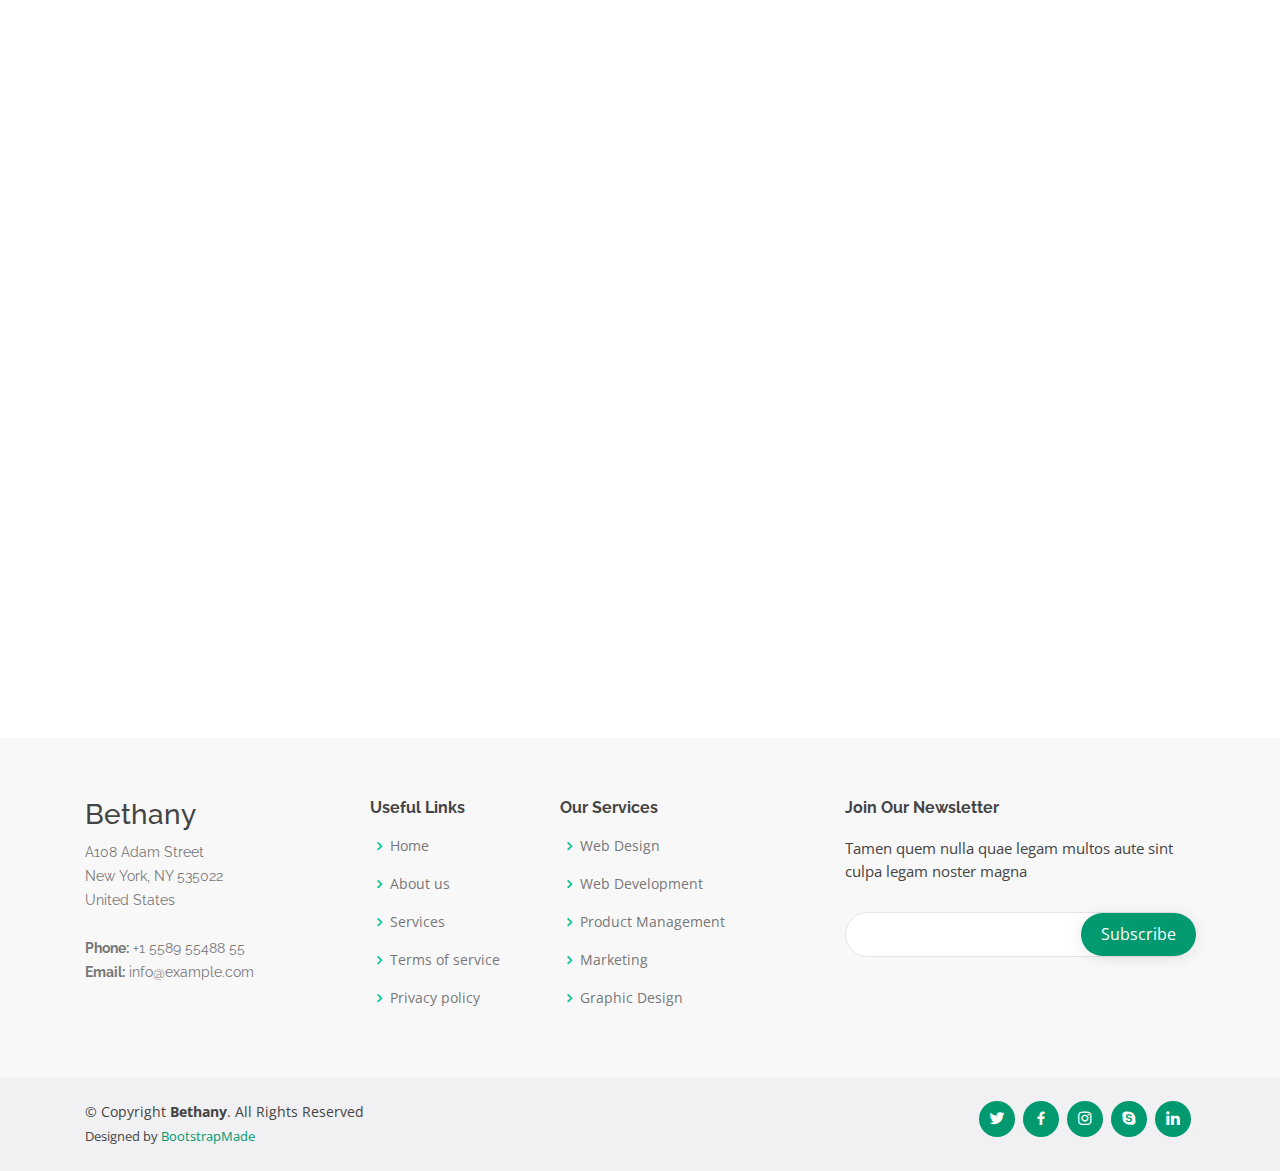
<file: Vacation.html>
<!DOCTYPE html>
<html lang="en">

<head>
  <meta charset="utf-8">
  <meta content="width=device-width, initial-scale=1.0" name="viewport">

  <title>Freefun</title>
  <meta content="" name="description">
  <meta content="" name="keywords">

  <!-- Favicons -->
  <link href="assets/img/favicon.png" rel="icon">
  <link href="assets/img/apple-touch-icon.png" rel="apple-touch-icon">

  <!-- Google Fonts -->
  <link href="https://fonts.googleapis.com/css?family=Open+Sans:300,300i,400,400i,600,600i,700,700i|Raleway:300,300i,400,400i,500,500i,600,600i,700,700i|Poppins:300,300i,400,400i,500,500i,600,600i,700,700i" rel="stylesheet">

  <!-- Vendor CSS Files -->
  <link href="assets/vendor/bootstrap/css/bootstrap.min.css" rel="stylesheet">
  <link href="assets/vendor/icofont/icofont.min.css" rel="stylesheet">
  <link href="assets/vendor/boxicons/css/boxicons.min.css" rel="stylesheet">
  <link href="assets/vendor/remixicon/remixicon.css" rel="stylesheet">
  <link href="assets/vendor/venobox/venobox.css" rel="stylesheet">
  <link href="assets/vendor/owl.carousel/assets/owl.carousel.min.css" rel="stylesheet">
  <link href="assets/vendor/aos/aos.css" rel="stylesheet">

  <!-- Template Main CSS File -->
  <link href="assets/css/style.css" rel="stylesheet">

  <!-- =======================================================
  * Template Name: Bethany - v2.2.1
  * Template URL: https://bootstrapmade.com/bethany-free-onepage-bootstrap-theme/
  * Author: BootstrapMade.com
  * License: https://bootstrapmade.com/license/
  ======================================================== -->
</head>

<body>

  <!-- ======= Header ======= -->
  <header id="header" class="fixed-top d-flex align-items-center">
    <div class="container">
      <div class="header-container d-flex align-items-center">
        <div class="logo mr-auto">
          <h1 class="text-light"><a href="Index.html"><img src="assets/img/freefun logo1.png"> </a></h1>
          <!-- Uncomment below if you prefer to use an image logo -->
          <!-- <a href="index.html"><img src="assets/img/logo.png" alt="" class="img-fluid"></a>-->
        </div>

        <nav class="nav-menu d-none d-lg-block">
          <ul>
            <li ><a href="Index.html">Home</a></li>
            <li><a href="Flight.html">Flights</a></li>
            <li class="active"><a href="Vacation.html">Vacation</a></li>
            <li><a href="Restaurant.html">Restaurant</a></li>
    <li class="drop-down"><a href="Business.html">Product/Services</a>
              <ul>
                <li><a href="#">Drop Down 1</a></li>
                <li class="drop-down"><a href="#">Drop Down 2</a>
                  <ul>
                    <li><a href="#">Deep Drop Down 1</a></li>
                    <li><a href="#">Deep Drop Down 2</a></li>
                    <li><a href="#">Deep Drop Down 3</a></li>
                    <li><a href="#">Deep Drop Down 4</a></li>
                    <li><a href="#">Deep Drop Down 5</a></li>
                  </ul>
                </li>
                <li><a href="#">Drop Down 3</a></li>
                <li><a href="#">Drop Down 4</a></li>
                <li><a href="#">Drop Down 5</a></li>
              </ul>
            </li>
            <li><a href="About.html">About Us</a></li>
            <li><a href="Contact.html">Contact</a></li>

            <li class="get-started"><a href="#about">Get Started</a></li>
          </ul>
        </nav><!-- .nav-menu -->
      </div><!-- End Header Container -->
    </div>
  </header><!-- End Header -->

  <main id="main">

    <!-- ======= Breadcrumbs ======= -->
    <section id="breadcrumbs" class="breadcrumbs">
      <div class="container">

        <div class="d-flex justify-content-between align-items-center">
          <h2>Portfolio Details</h2>
          <ol>
            <li><a href="Index.html">Home</a></li>
            <li>Portfolio Details</li>
          </ol>
        </div>

      </div>
    </section><!-- End Breadcrumbs -->

    <!-- ======= Portfolio Details Section ======= -->
    <section id="portfolio-details" class="portfolio-details">
      <div class="container">

        <div class="portfolio-details-container" data-aos="fade-up" data-aos-delay="100">

          <div class="owl-carousel portfolio-details-carousel">
            <img src="assets/img/portfolio/portfolio-details-1.jpg" class="img-fluid" alt="">
            <img src="assets/img/portfolio/portfolio-details-2.jpg" class="img-fluid" alt="">
            <img src="assets/img/portfolio/portfolio-details-3.jpg" class="img-fluid" alt="">
          </div>

          <div class="portfolio-info">
            <h3>Project information</h3>
            <ul>
              <li><strong>Category</strong>: Web design</li>
              <li><strong>Client</strong>: ASU Company</li>
              <li><strong>Project date</strong>: 01 March, 2020</li>
              <li><strong>Project URL</strong>: <a href="#">www.example.com</a></li>
            </ul>
          </div>

        </div>

        <div class="portfolio-description">
          <h2>This is an example of portfolio detail</h2>
          <p>
            Autem ipsum nam porro corporis rerum. Quis eos dolorem eos itaque inventore commodi labore quia quia. Exercitationem repudiandae officiis neque suscipit non officia eaque itaque enim. Voluptatem officia accusantium nesciunt est omnis tempora consectetur dignissimos. Sequi nulla at esse enim cum deserunt eius.
          </p>
        </div>

      </div>
    </section><!-- End Portfolio Details Section -->

  </main><!-- End #main -->


    <!-- ======= Portfolio Section ======= -->
    <section id="portfolio" class="portfolio">
      <div class="container">

        <div class="section-title" data-aos="fade-left">
          <h2>Portfolio</h2>
          <p>Magnam dolores commodi suscipit. Necessitatibus eius consequatur ex aliquid fuga eum quidem. Sit sint consectetur velit. Quisquam quos quisquam cupiditate. Et nemo qui impedit suscipit alias ea. Quia fugiat sit in iste officiis commodi quidem hic quas.</p>
        </div>

        <div class="row" data-aos="fade-up" data-aos-delay="100">
          <div class="col-lg-12 d-flex justify-content-center">
            <ul id="portfolio-flters">
              <li data-filter="*" class="filter-active">All</li>
              <li data-filter=".filter-app">App</li>
              <li data-filter=".filter-card">Card</li>
              <li data-filter=".filter-web">Web</li>
            </ul>
          </div>
        </div>

        <div class="row portfolio-container" data-aos="fade-up" data-aos-delay="200">

          <div class="col-lg-4 col-md-6 portfolio-item filter-app">
            <div class="portfolio-wrap">
              <img src="assets/img/portfolio/portfolio-1.jpg" class="img-fluid" alt="">
              <div class="portfolio-info">
                <h4>App 1</h4>
                <p>App</p>
                <div class="portfolio-links">
                  <a href="assets/img/portfolio/portfolio-1.jpg" data-gall="portfolioGallery" class="venobox" title="App 1"><i class="bx bx-plus"></i></a>
                  <a href="portfolio-details.html" title="More Details"><i class="bx bx-link"></i></a>
                </div>
              </div>
            </div>
          </div>

          <div class="col-lg-4 col-md-6 portfolio-item filter-web">
            <div class="portfolio-wrap">
              <img src="assets/img/portfolio/portfolio-2.jpg" class="img-fluid" alt="">
              <div class="portfolio-info">
                <h4>Web 3</h4>
                <p>Web</p>
                <div class="portfolio-links">
                  <a href="assets/img/portfolio/portfolio-2.jpg" data-gall="portfolioGallery" class="venobox" title="Web 3"><i class="bx bx-plus"></i></a>
                  <a href="portfolio-details.html" title="More Details"><i class="bx bx-link"></i></a>
                </div>
              </div>
            </div>
          </div>

          <div class="col-lg-4 col-md-6 portfolio-item filter-app">
            <div class="portfolio-wrap">
              <img src="assets/img/portfolio/portfolio-3.jpg" class="img-fluid" alt="">
              <div class="portfolio-info">
                <h4>App 2</h4>
                <p>App</p>
                <div class="portfolio-links">
                  <a href="assets/img/portfolio/portfolio-3.jpg" data-gall="portfolioGallery" class="venobox" title="App 2"><i class="bx bx-plus"></i></a>
                  <a href="portfolio-details.html" title="More Details"><i class="bx bx-link"></i></a>
                </div>
              </div>
            </div>
          </div>

          <div class="col-lg-4 col-md-6 portfolio-item filter-card">
            <div class="portfolio-wrap">
              <img src="assets/img/portfolio/portfolio-4.jpg" class="img-fluid" alt="">
              <div class="portfolio-info">
                <h4>Card 2</h4>
                <p>Card</p>
                <div class="portfolio-links">
                  <a href="assets/img/portfolio/portfolio-4.jpg" data-gall="portfolioGallery" class="venobox" title="Card 2"><i class="bx bx-plus"></i></a>
                  <a href="portfolio-details.html" title="More Details"><i class="bx bx-link"></i></a>
                </div>
              </div>
            </div>
          </div>

          <div class="col-lg-4 col-md-6 portfolio-item filter-web">
            <div class="portfolio-wrap">
              <img src="assets/img/portfolio/portfolio-5.jpg" class="img-fluid" alt="">
              <div class="portfolio-info">
                <h4>Web 2</h4>
                <p>Web</p>
                <div class="portfolio-links">
                  <a href="assets/img/portfolio/portfolio-5.jpg" data-gall="portfolioGallery" class="venobox" title="Web 2"><i class="bx bx-plus"></i></a>
                  <a href="portfolio-details.html" title="More Details"><i class="bx bx-link"></i></a>
                </div>
              </div>
            </div>
          </div>

          <div class="col-lg-4 col-md-6 portfolio-item filter-app">
            <div class="portfolio-wrap">
              <img src="assets/img/portfolio/portfolio-6.jpg" class="img-fluid" alt="">
              <div class="portfolio-info">
                <h4>App 3</h4>
                <p>App</p>
                <div class="portfolio-links">
                  <a href="assets/img/portfolio/portfolio-6.jpg" data-gall="portfolioGallery" class="venobox" title="App 3"><i class="bx bx-plus"></i></a>
                  <a href="portfolio-details.html" title="More Details"><i class="bx bx-link"></i></a>
                </div>
              </div>
            </div>
          </div>

          <div class="col-lg-4 col-md-6 portfolio-item filter-card">
            <div class="portfolio-wrap">
              <img src="assets/img/portfolio/portfolio-7.jpg" class="img-fluid" alt="">
              <div class="portfolio-info">
                <h4>Card 1</h4>
                <p>Card</p>
                <div class="portfolio-links">
                  <a href="assets/img/portfolio/portfolio-7.jpg" data-gall="portfolioGallery" class="venobox" title="Card 1"><i class="bx bx-plus"></i></a>
                  <a href="portfolio-details.html" title="More Details"><i class="bx bx-link"></i></a>
                </div>
              </div>
            </div>
          </div>

          <div class="col-lg-4 col-md-6 portfolio-item filter-card">
            <div class="portfolio-wrap">
              <img src="assets/img/portfolio/portfolio-8.jpg" class="img-fluid" alt="">
              <div class="portfolio-info">
                <h4>Card 3</h4>
                <p>Card</p>
                <div class="portfolio-links">
                  <a href="assets/img/portfolio/portfolio-8.jpg" data-gall="portfolioGallery" class="venobox" title="Card 3"><i class="bx bx-plus"></i></a>
                  <a href="portfolio-details.html" title="More Details"><i class="bx bx-link"></i></a>
                </div>
              </div>
            </div>
          </div>

          <div class="col-lg-4 col-md-6 portfolio-item filter-web">
            <div class="portfolio-wrap">
              <img src="assets/img/portfolio/portfolio-9.jpg" class="img-fluid" alt="">
              <div class="portfolio-info">
                <h4>Web 3</h4>
                <p>Web</p>
                <div class="portfolio-links">
                  <a href="assets/img/portfolio/portfolio-9.jpg" data-gall="portfolioGallery" class="venobox" title="Web 3"><i class="bx bx-plus"></i></a>
                  <a href="portfolio-details.html" title="More Details"><i class="bx bx-link"></i></a>
                </div>
              </div>
            </div>
          </div>

        </div>

      </div>
    </section><!-- End Portfolio Section -->



  <!-- ======= Footer ======= -->
  <footer id="footer">

    <div class="footer-top">
      <div class="container">
        <div class="row">

          <div class="col-lg-3 col-md-6 footer-contact">
            <h3>Bethany</h3>
            <p>
              A108 Adam Street <br>
              New York, NY 535022<br>
              United States <br><br>
              <strong>Phone:</strong> +1 5589 55488 55<br>
              <strong>Email:</strong> info@example.com<br>
            </p>
          </div>

          <div class="col-lg-2 col-md-6 footer-links">
            <h4>Useful Links</h4>
            <ul>
              <li><i class="bx bx-chevron-right"></i> <a href="#">Home</a></li>
              <li><i class="bx bx-chevron-right"></i> <a href="#">About us</a></li>
              <li><i class="bx bx-chevron-right"></i> <a href="#">Services</a></li>
              <li><i class="bx bx-chevron-right"></i> <a href="#">Terms of service</a></li>
              <li><i class="bx bx-chevron-right"></i> <a href="#">Privacy policy</a></li>
            </ul>
          </div>

          <div class="col-lg-3 col-md-6 footer-links">
            <h4>Our Services</h4>
            <ul>
              <li><i class="bx bx-chevron-right"></i> <a href="#">Web Design</a></li>
              <li><i class="bx bx-chevron-right"></i> <a href="#">Web Development</a></li>
              <li><i class="bx bx-chevron-right"></i> <a href="#">Product Management</a></li>
              <li><i class="bx bx-chevron-right"></i> <a href="#">Marketing</a></li>
              <li><i class="bx bx-chevron-right"></i> <a href="#">Graphic Design</a></li>
            </ul>
          </div>

          <div class="col-lg-4 col-md-6 footer-newsletter">
            <h4>Join Our Newsletter</h4>
            <p>Tamen quem nulla quae legam multos aute sint culpa legam noster magna</p>
            <form action="" method="post">
              <input type="email" name="email"><input type="submit" value="Subscribe">
            </form>
          </div>

        </div>
      </div>
    </div>

    <div class="container d-md-flex py-4">

      <div class="mr-md-auto text-center text-md-left">
        <div class="copyright">
          &copy; Copyright <strong><span>Bethany</span></strong>. All Rights Reserved
        </div>
        <div class="credits">
          <!-- All the links in the footer should remain intact. -->
          <!-- You can delete the links only if you purchased the pro version. -->
          <!-- Licensing information: https://bootstrapmade.com/license/ -->
          <!-- Purchase the pro version with working PHP/AJAX contact form: https://bootstrapmade.com/bethany-free-onepage-bootstrap-theme/ -->
          Designed by <a href="https://bootstrapmade.com/">BootstrapMade</a>
        </div>
      </div>
      <div class="social-links text-center text-md-right pt-3 pt-md-0">
        <a href="#" class="twitter"><i class="bx bxl-twitter"></i></a>
        <a href="#" class="facebook"><i class="bx bxl-facebook"></i></a>
        <a href="#" class="instagram"><i class="bx bxl-instagram"></i></a>
        <a href="#" class="google-plus"><i class="bx bxl-skype"></i></a>
        <a href="#" class="linkedin"><i class="bx bxl-linkedin"></i></a>
      </div>
    </div>
  </footer><!-- End Footer -->

  <a href="#" class="back-to-top"><i class="icofont-simple-up"></i></a>

  <!-- Vendor JS Files -->
  <script src="assets/vendor/jquery/jquery.min.js"></script>
  <script src="assets/vendor/bootstrap/js/bootstrap.bundle.min.js"></script>
  <script src="assets/vendor/jquery.easing/jquery.easing.min.js"></script>
  <script src="assets/vendor/php-email-form/validate.js"></script>
  <script src="assets/vendor/waypoints/jquery.waypoints.min.js"></script>
  <script src="assets/vendor/counterup/counterup.min.js"></script>
  <script src="assets/vendor/isotope-layout/isotope.pkgd.min.js"></script>
  <script src="assets/vendor/venobox/venobox.min.js"></script>
  <script src="assets/vendor/owl.carousel/owl.carousel.min.js"></script>
  <script src="assets/vendor/aos/aos.js"></script>

  <!-- Template Main JS File -->
  <script src="assets/js/main.js"></script>

</body>

</html>
</file>
<file: assets/vendor/venobox/venobox.css>
/* ------ venobox.css --------*/
.vbox-overlay *, .vbox-overlay *:before, .vbox-overlay *:after{
    -webkit-backface-visibility: hidden;
    -webkit-box-sizing:border-box;
    -moz-box-sizing:border-box;
    box-sizing:border-box;
}
.vbox-overlay * { 
    -webkit-backface-visibility: visible;
    backface-visibility: visible;
}
.vbox-overlay{
    display: -webkit-flex;
    display: flex;
    -webkit-flex-direction: column;
    flex-direction: column;
    -webkit-justify-content: center;
    justify-content: center;
    -webkit-align-items: center;
    align-items: center;
    position: fixed;
    left: 0;
    top: 0;
    bottom: 0;
    right: 0;
    z-index: 999999;
}

/* ----- navigation ----- */
.vbox-title{
    width: 100%;
    height: 40px;
    float: left;
    text-align: center;
    line-height: 28px;
    font-size: 12px;
    padding: 6px 50px;
    overflow: hidden;
    position: fixed;
    display: none;
    left: 0;
    z-index: 89;
}
.vbox-close{
    cursor: pointer;
    position: fixed;
    top: -1px;
    right: 0;
    width: 50px;
    height: 40px;
    padding: 6px;
    display: block;
    background-position:10px center;
    overflow: hidden;
    font-size: 24px;
    line-height: 1;
    text-align: center;
    z-index: 99;
}
.vbox-left{
    cursor: pointer;
    position: fixed;
    left: 0;
    height: 40px;
    overflow: hidden;
    line-height: 28px;
    font-size: 12px;
    z-index: 99;
    display: flex;
    align-items:center;
}
.vbox-num{
    display: inline-block;
    margin: 6px 0 6px 15px;
}
/* ----- Social share ----- */
.vbox-share{
    line-height: 28px;
    font-size: 12px;
    overflow: hidden;
    position: fixed;
    left: 0;
    z-index: 98;
    display: flex;
    align-items:center;
    justify-content: center;
    width: 100%;
    text-align: center;
}
.vbox-share svg{
    max-height: 28px;
    width: 28px;
    z-index: 10;
    margin-left: 12px;
    margin-top: 6px;
    margin-bottom: 6px;
    vertical-align: middle;
}


/* ----- navigation ARROWS ----- */
.vbox-next, .vbox-prev{
    position: fixed;
    top: 50%;
    margin-top: -15px;
    overflow: hidden;
    cursor: pointer;
    display: block;
    width: 45px;
    height: 45px;
    z-index: 99;
}
.vbox-next span, .vbox-prev span{
    position: relative;
    width: 20px;
    height: 20px;
    border: 2px solid transparent;
    border-top-color: #B6B6B6;
    border-right-color: #B6B6B6;
    text-indent: -100px;
    position: absolute;
    top: 8px;
    display: block;
}
.vbox-prev{
    left: 15px;
}
.vbox-next{
    right: 15px;
}
.vbox-prev span{
    left: 10px;
    -ms-transform: rotate(-135deg);
    -webkit-transform: rotate(-135deg);
    transform: rotate(-135deg);
}
.vbox-next span{
    -ms-transform: rotate(45deg);
    -webkit-transform: rotate(45deg);
    transform: rotate(45deg);
    right: 10px;
}
/* ------- inline window ------ */
.vbox-inline{
    width: 420px;
    height: 315px;
    height: 70vh;
    padding: 10px;
    background: #fff;
    margin: 0 auto;
    overflow: auto;
    text-align: left;
}
/* ------- Video & iFrames window ------ */
.venoframe{
    max-width: 100%;
    width: 100%;
    border: none;
    width: 100%;
    height: 260px;
    height: 70vh;
}
.venoframe.vbvid{
    height: 260px;
}
@media (min-width: 768px) {
    .venoframe, .vbox-inline{
        width: 90%;
        height: 360px;
        height: 70vh;
    }
    .venoframe.vbvid{
        width: 640px;
        height: 360px;
    }
}
@media (min-width: 992px) {
    .venoframe, .vbox-inline{
        max-width: 1200px;
        width: 80%;
        height: 540px;
        height: 70vh;
    }
    .venoframe.vbvid{
        width: 960px;
        height: 540px;
    }
}
/* 
Please do NOT edit this part! 
or at least read this note: http://i.imgur.com/7C0ws9e.gif
*/
.vbox-open{
    overflow: hidden;
}
.vbox-container{
    position: absolute;
    left: 0;
    right: 0;
    top: 0;
    bottom: 0;
    overflow-x: hidden;
    overflow-y: scroll;
    overflow-scrolling: touch;
    -webkit-overflow-scrolling: touch;
    z-index: 20;
    max-height: 100%;

}

.vbox-content{
    text-align: center;
    float: left;
    width: 100%;
    position: relative;
    overflow: hidden;
    padding: 20px 4%;
}
.vbox-container img{
    max-width: 100%;
    height: auto;
}
.vbox-figlio{
    box-shadow: 0 0 12px rgba(0,0,0,0.19), 0 6px 6px rgba(0,0,0,0.23);
    max-width: 100%;
    text-align: initial;
}
img.vbox-figlio{
    -webkit-user-select: none;
-khtml-user-select: none;
-moz-user-select: none;
-o-user-select: none;
user-select: none;
}
.vbox-content.swipe-left{
    margin-left: -200px !important;
}
.vbox-content.swipe-right{
    margin-left: 200px !important;
}
.vbox-animated{
    webkit-transition: margin 300ms ease-out;
    transition: margin 300ms ease-out;
}

/* ---------- preloader ----------
 * SPINKIT 
 * http://tobiasahlin.com/spinkit/
-------------------------------- */
.sk-double-bounce,.sk-rotating-plane{width:40px;height:40px;margin:40px auto}.sk-rotating-plane{background-color:#333;-webkit-animation:sk-rotatePlane 1.2s infinite ease-in-out;animation:sk-rotatePlane 1.2s infinite ease-in-out}@-webkit-keyframes sk-rotatePlane{0%{-webkit-transform:perspective(120px) rotateX(0) rotateY(0);transform:perspective(120px) rotateX(0) rotateY(0)}50%{-webkit-transform:perspective(120px) rotateX(-180.1deg) rotateY(0);transform:perspective(120px) rotateX(-180.1deg) rotateY(0)}100%{-webkit-transform:perspective(120px) rotateX(-180deg) rotateY(-179.9deg);transform:perspective(120px) rotateX(-180deg) rotateY(-179.9deg)}}@keyframes sk-rotatePlane{0%{-webkit-transform:perspective(120px) rotateX(0) rotateY(0);transform:perspective(120px) rotateX(0) rotateY(0)}50%{-webkit-transform:perspective(120px) rotateX(-180.1deg) rotateY(0);transform:perspective(120px) rotateX(-180.1deg) rotateY(0)}100%{-webkit-transform:perspective(120px) rotateX(-180deg) rotateY(-179.9deg);transform:perspective(120px) rotateX(-180deg) rotateY(-179.9deg)}}.sk-double-bounce{position:relative}.sk-double-bounce .sk-child{width:100%;height:100%;border-radius:50%;background-color:#333;opacity:.6;position:absolute;top:0;left:0;-webkit-animation:sk-doubleBounce 2s infinite ease-in-out;animation:sk-doubleBounce 2s infinite ease-in-out}.sk-chasing-dots .sk-child,.sk-spinner-pulse,.sk-three-bounce .sk-child{background-color:#333;border-radius:100%}.sk-double-bounce .sk-double-bounce2{-webkit-animation-delay:-1s;animation-delay:-1s}@-webkit-keyframes sk-doubleBounce{0%,100%{-webkit-transform:scale(0);transform:scale(0)}50%{-webkit-transform:scale(1);transform:scale(1)}}@keyframes sk-doubleBounce{0%,100%{-webkit-transform:scale(0);transform:scale(0)}50%{-webkit-transform:scale(1);transform:scale(1)}}.sk-wave{margin:40px auto;width:50px;height:40px;text-align:center;font-size:10px}.sk-wave .sk-rect{background-color:#333;height:100%;width:6px;display:inline-block;-webkit-animation:sk-waveStretchDelay 1.2s infinite ease-in-out;animation:sk-waveStretchDelay 1.2s infinite ease-in-out}.sk-wave .sk-rect1{-webkit-animation-delay:-1.2s;animation-delay:-1.2s}.sk-wave .sk-rect2{-webkit-animation-delay:-1.1s;animation-delay:-1.1s}.sk-wave .sk-rect3{-webkit-animation-delay:-1s;animation-delay:-1s}.sk-wave .sk-rect4{-webkit-animation-delay:-.9s;animation-delay:-.9s}.sk-wave .sk-rect5{-webkit-animation-delay:-.8s;animation-delay:-.8s}@-webkit-keyframes sk-waveStretchDelay{0%,100%,40%{-webkit-transform:scaleY(.4);transform:scaleY(.4)}20%{-webkit-transform:scaleY(1);transform:scaleY(1)}}@keyframes sk-waveStretchDelay{0%,100%,40%{-webkit-transform:scaleY(.4);transform:scaleY(.4)}20%{-webkit-transform:scaleY(1);transform:scaleY(1)}}.sk-wandering-cubes{margin:40px auto;width:40px;height:40px;position:relative}.sk-wandering-cubes .sk-cube{background-color:#333;width:10px;height:10px;position:absolute;top:0;left:0;-webkit-animation:sk-wanderingCube 1.8s ease-in-out -1.8s infinite both;animation:sk-wanderingCube 1.8s ease-in-out -1.8s infinite both}.sk-chasing-dots,.sk-spinner-pulse{width:40px;height:40px;margin:40px auto}.sk-wandering-cubes .sk-cube2{-webkit-animation-delay:-.9s;animation-delay:-.9s}@-webkit-keyframes sk-wanderingCube{0%{-webkit-transform:rotate(0);transform:rotate(0)}25%{-webkit-transform:translateX(30px) rotate(-90deg) scale(.5);transform:translateX(30px) rotate(-90deg) scale(.5)}50%{-webkit-transform:translateX(30px) translateY(30px) rotate(-179deg);transform:translateX(30px) translateY(30px) rotate(-179deg)}50.1%{-webkit-transform:translateX(30px) translateY(30px) rotate(-180deg);transform:translateX(30px) translateY(30px) rotate(-180deg)}75%{-webkit-transform:translateX(0) translateY(30px) rotate(-270deg) scale(.5);transform:translateX(0) translateY(30px) rotate(-270deg) scale(.5)}100%{-webkit-transform:rotate(-360deg);transform:rotate(-360deg)}}@keyframes sk-wanderingCube{0%{-webkit-transform:rotate(0);transform:rotate(0)}25%{-webkit-transform:translateX(30px) rotate(-90deg) scale(.5);transform:translateX(30px) rotate(-90deg) scale(.5)}50%{-webkit-transform:translateX(30px) translateY(30px) rotate(-179deg);transform:translateX(30px) translateY(30px) rotate(-179deg)}50.1%{-webkit-transform:translateX(30px) translateY(30px) rotate(-180deg);transform:translateX(30px) translateY(30px) rotate(-180deg)}75%{-webkit-transform:translateX(0) translateY(30px) rotate(-270deg) scale(.5);transform:translateX(0) translateY(30px) rotate(-270deg) scale(.5)}100%{-webkit-transform:rotate(-360deg);transform:rotate(-360deg)}}.sk-spinner-pulse{-webkit-animation:sk-pulseScaleOut 1s infinite ease-in-out;animation:sk-pulseScaleOut 1s infinite ease-in-out}@-webkit-keyframes sk-pulseScaleOut{0%{-webkit-transform:scale(0);transform:scale(0)}100%{-webkit-transform:scale(1);transform:scale(1);opacity:0}}@keyframes sk-pulseScaleOut{0%{-webkit-transform:scale(0);transform:scale(0)}100%{-webkit-transform:scale(1);transform:scale(1);opacity:0}}.sk-chasing-dots{position:relative;text-align:center;-webkit-animation:sk-chasingDotsRotate 2s infinite linear;animation:sk-chasingDotsRotate 2s infinite linear}.sk-chasing-dots .sk-child{width:60%;height:60%;display:inline-block;position:absolute;top:0;-webkit-animation:sk-chasingDotsBounce 2s infinite ease-in-out;animation:sk-chasingDotsBounce 2s infinite ease-in-out}.sk-chasing-dots .sk-dot2{top:auto;bottom:0;-webkit-animation-delay:-1s;animation-delay:-1s}@-webkit-keyframes sk-chasingDotsRotate{100%{-webkit-transform:rotate(360deg);transform:rotate(360deg)}}@keyframes sk-chasingDotsRotate{100%{-webkit-transform:rotate(360deg);transform:rotate(360deg)}}@-webkit-keyframes sk-chasingDotsBounce{0%,100%{-webkit-transform:scale(0);transform:scale(0)}50%{-webkit-transform:scale(1);transform:scale(1)}}@keyframes sk-chasingDotsBounce{0%,100%{-webkit-transform:scale(0);transform:scale(0)}50%{-webkit-transform:scale(1);transform:scale(1)}}.sk-three-bounce{margin:40px auto;width:80px;text-align:center}.sk-three-bounce .sk-child{width:20px;height:20px;display:inline-block;-webkit-animation:sk-three-bounce 1.4s ease-in-out 0s infinite both;animation:sk-three-bounce 1.4s ease-in-out 0s infinite both}.sk-circle .sk-child:before,.sk-fading-circle .sk-circle:before{display:block;border-radius:100%;content:'';background-color:#333}.sk-three-bounce .sk-bounce1{-webkit-animation-delay:-.32s;animation-delay:-.32s}.sk-three-bounce .sk-bounce2{-webkit-animation-delay:-.16s;animation-delay:-.16s}@-webkit-keyframes sk-three-bounce{0%,100%,80%{-webkit-transform:scale(0);transform:scale(0)}40%{-webkit-transform:scale(1);transform:scale(1)}}@keyframes sk-three-bounce{0%,100%,80%{-webkit-transform:scale(0);transform:scale(0)}40%{-webkit-transform:scale(1);transform:scale(1)}}.sk-circle{margin:40px auto;width:40px;height:40px;position:relative}.sk-circle .sk-child{width:100%;height:100%;position:absolute;left:0;top:0}.sk-circle .sk-child:before{margin:0 auto;width:15%;height:15%;-webkit-animation:sk-circleBounceDelay 1.2s infinite ease-in-out both;animation:sk-circleBounceDelay 1.2s infinite ease-in-out both}.sk-circle .sk-circle2{-webkit-transform:rotate(30deg);-ms-transform:rotate(30deg);transform:rotate(30deg)}.sk-circle .sk-circle3{-webkit-transform:rotate(60deg);-ms-transform:rotate(60deg);transform:rotate(60deg)}.sk-circle .sk-circle4{-webkit-transform:rotate(90deg);-ms-transform:rotate(90deg);transform:rotate(90deg)}.sk-circle .sk-circle5{-webkit-transform:rotate(120deg);-ms-transform:rotate(120deg);transform:rotate(120deg)}.sk-circle .sk-circle6{-webkit-transform:rotate(150deg);-ms-transform:rotate(150deg);transform:rotate(150deg)}.sk-circle .sk-circle7{-webkit-transform:rotate(180deg);-ms-transform:rotate(180deg);transform:rotate(180deg)}.sk-circle .sk-circle8{-webkit-transform:rotate(210deg);-ms-transform:rotate(210deg);transform:rotate(210deg)}.sk-circle .sk-circle9{-webkit-transform:rotate(240deg);-ms-transform:rotate(240deg);transform:rotate(240deg)}.sk-circle .sk-circle10{-webkit-transform:rotate(270deg);-ms-transform:rotate(270deg);transform:rotate(270deg)}.sk-circle .sk-circle11{-webkit-transform:rotate(300deg);-ms-transform:rotate(300deg);transform:rotate(300deg)}.sk-circle .sk-circle12{-webkit-transform:rotate(330deg);-ms-transform:rotate(330deg);transform:rotate(330deg)}.sk-circle .sk-circle2:before{-webkit-animation-delay:-1.1s;animation-delay:-1.1s}.sk-circle .sk-circle3:before{-webkit-animation-delay:-1s;animation-delay:-1s}.sk-circle .sk-circle4:before{-webkit-animation-delay:-.9s;animation-delay:-.9s}.sk-circle .sk-circle5:before{-webkit-animation-delay:-.8s;animation-delay:-.8s}.sk-circle .sk-circle6:before{-webkit-animation-delay:-.7s;animation-delay:-.7s}.sk-circle .sk-circle7:before{-webkit-animation-delay:-.6s;animation-delay:-.6s}.sk-circle .sk-circle8:before{-webkit-animation-delay:-.5s;animation-delay:-.5s}.sk-circle .sk-circle9:before{-webkit-animation-delay:-.4s;animation-delay:-.4s}.sk-circle .sk-circle10:before{-webkit-animation-delay:-.3s;animation-delay:-.3s}.sk-circle .sk-circle11:before{-webkit-animation-delay:-.2s;animation-delay:-.2s}.sk-circle .sk-circle12:before{-webkit-animation-delay:-.1s;animation-delay:-.1s}@-webkit-keyframes sk-circleBounceDelay{0%,100%,80%{-webkit-transform:scale(0);transform:scale(0)}40%{-webkit-transform:scale(1);transform:scale(1)}}@keyframes sk-circleBounceDelay{0%,100%,80%{-webkit-transform:scale(0);transform:scale(0)}40%{-webkit-transform:scale(1);transform:scale(1)}}.sk-cube-grid{width:40px;height:40px;margin:40px auto}.sk-cube-grid .sk-cube{width:33.33%;height:33.33%;background-color:#333;float:left;-webkit-animation:sk-cubeGridScaleDelay 1.3s infinite ease-in-out;animation:sk-cubeGridScaleDelay 1.3s infinite ease-in-out}.sk-cube-grid .sk-cube1{-webkit-animation-delay:.2s;animation-delay:.2s}.sk-cube-grid .sk-cube2{-webkit-animation-delay:.3s;animation-delay:.3s}.sk-cube-grid .sk-cube3{-webkit-animation-delay:.4s;animation-delay:.4s}.sk-cube-grid .sk-cube4{-webkit-animation-delay:.1s;animation-delay:.1s}.sk-cube-grid .sk-cube5{-webkit-animation-delay:.2s;animation-delay:.2s}.sk-cube-grid .sk-cube6{-webkit-animation-delay:.3s;animation-delay:.3s}.sk-cube-grid .sk-cube7{-webkit-animation-delay:0ms;animation-delay:0ms}.sk-cube-grid .sk-cube8{-webkit-animation-delay:.1s;animation-delay:.1s}.sk-cube-grid .sk-cube9{-webkit-animation-delay:.2s;animation-delay:.2s}@-webkit-keyframes sk-cubeGridScaleDelay{0%,100%,70%{-webkit-transform:scale3D(1,1,1);transform:scale3D(1,1,1)}35%{-webkit-transform:scale3D(0,0,1);transform:scale3D(0,0,1)}}@keyframes sk-cubeGridScaleDelay{0%,100%,70%{-webkit-transform:scale3D(1,1,1);transform:scale3D(1,1,1)}35%{-webkit-transform:scale3D(0,0,1);transform:scale3D(0,0,1)}}.sk-fading-circle{margin:40px auto;width:40px;height:40px;position:relative}.sk-fading-circle .sk-circle{width:100%;height:100%;position:absolute;left:0;top:0}.sk-fading-circle .sk-circle:before{margin:0 auto;width:15%;height:15%;-webkit-animation:sk-circleFadeDelay 1.2s infinite ease-in-out both;animation:sk-circleFadeDelay 1.2s infinite ease-in-out both}.sk-fading-circle .sk-circle2{-webkit-transform:rotate(30deg);-ms-transform:rotate(30deg);transform:rotate(30deg)}.sk-fading-circle .sk-circle3{-webkit-transform:rotate(60deg);-ms-transform:rotate(60deg);transform:rotate(60deg)}.sk-fading-circle .sk-circle4{-webkit-transform:rotate(90deg);-ms-transform:rotate(90deg);transform:rotate(90deg)}.sk-fading-circle .sk-circle5{-webkit-transform:rotate(120deg);-ms-transform:rotate(120deg);transform:rotate(120deg)}.sk-fading-circle .sk-circle6{-webkit-transform:rotate(150deg);-ms-transform:rotate(150deg);transform:rotate(150deg)}.sk-fading-circle .sk-circle7{-webkit-transform:rotate(180deg);-ms-transform:rotate(180deg);transform:rotate(180deg)}.sk-fading-circle .sk-circle8{-webkit-transform:rotate(210deg);-ms-transform:rotate(210deg);transform:rotate(210deg)}.sk-fading-circle .sk-circle9{-webkit-transform:rotate(240deg);-ms-transform:rotate(240deg);transform:rotate(240deg)}.sk-fading-circle .sk-circle10{-webkit-transform:rotate(270deg);-ms-transform:rotate(270deg);transform:rotate(270deg)}.sk-fading-circle .sk-circle11{-webkit-transform:rotate(300deg);-ms-transform:rotate(300deg);transform:rotate(300deg)}.sk-fading-circle .sk-circle12{-webkit-transform:rotate(330deg);-ms-transform:rotate(330deg);transform:rotate(330deg)}.sk-fading-circle .sk-circle2:before{-webkit-animation-delay:-1.1s;animation-delay:-1.1s}.sk-fading-circle .sk-circle3:before{-webkit-animation-delay:-1s;animation-delay:-1s}.sk-fading-circle .sk-circle4:before{-webkit-animation-delay:-.9s;animation-delay:-.9s}.sk-fading-circle .sk-circle5:before{-webkit-animation-delay:-.8s;animation-delay:-.8s}.sk-fading-circle .sk-circle6:before{-webkit-animation-delay:-.7s;animation-delay:-.7s}.sk-fading-circle .sk-circle7:before{-webkit-animation-delay:-.6s;animation-delay:-.6s}.sk-fading-circle .sk-circle8:before{-webkit-animation-delay:-.5s;animation-delay:-.5s}.sk-fading-circle .sk-circle9:before{-webkit-animation-delay:-.4s;animation-delay:-.4s}.sk-fading-circle .sk-circle10:before{-webkit-animation-delay:-.3s;animation-delay:-.3s}.sk-fading-circle .sk-circle11:before{-webkit-animation-delay:-.2s;animation-delay:-.2s}.sk-fading-circle .sk-circle12:before{-webkit-animation-delay:-.1s;animation-delay:-.1s}@-webkit-keyframes sk-circleFadeDelay{0%,100%,39%{opacity:0}40%{opacity:1}}@keyframes sk-circleFadeDelay{0%,100%,39%{opacity:0}40%{opacity:1}}.sk-folding-cube{margin:40px auto;width:40px;height:40px;position:relative;-webkit-transform:rotateZ(45deg);transform:rotateZ(45deg)}.sk-folding-cube .sk-cube{float:left;width:50%;height:50%;position:relative;-webkit-transform:scale(1.1);-ms-transform:scale(1.1);transform:scale(1.1)}.sk-folding-cube .sk-cube:before{content:'';position:absolute;top:0;left:0;width:100%;height:100%;background-color:#333;-webkit-animation:sk-foldCubeAngle 2.4s infinite linear both;animation:sk-foldCubeAngle 2.4s infinite linear both;-webkit-transform-origin:100% 100%;-ms-transform-origin:100% 100%;transform-origin:100% 100%}.sk-folding-cube .sk-cube2{-webkit-transform:scale(1.1) rotateZ(90deg);transform:scale(1.1) rotateZ(90deg)}.sk-folding-cube .sk-cube3{-webkit-transform:scale(1.1) rotateZ(180deg);transform:scale(1.1) rotateZ(180deg)}.sk-folding-cube .sk-cube4{-webkit-transform:scale(1.1) rotateZ(270deg);transform:scale(1.1) rotateZ(270deg)}.sk-folding-cube .sk-cube2:before{-webkit-animation-delay:.3s;animation-delay:.3s}.sk-folding-cube .sk-cube3:before{-webkit-animation-delay:.6s;animation-delay:.6s}.sk-folding-cube .sk-cube4:before{-webkit-animation-delay:.9s;animation-delay:.9s}@-webkit-keyframes sk-foldCubeAngle{0%,10%{-webkit-transform:perspective(140px) rotateX(-180deg);transform:perspective(140px) rotateX(-180deg);opacity:0}25%,75%{-webkit-transform:perspective(140px) rotateX(0);transform:perspective(140px) rotateX(0);opacity:1}100%,90%{-webkit-transform:perspective(140px) rotateY(180deg);transform:perspective(140px) rotateY(180deg);opacity:0}}@keyframes sk-foldCubeAngle{0%,10%{-webkit-transform:perspective(140px) rotateX(-180deg);transform:perspective(140px) rotateX(-180deg);opacity:0}25%,75%{-webkit-transform:perspective(140px) rotateX(0);transform:perspective(140px) rotateX(0);opacity:1}100%,90%{-webkit-transform:perspective(140px) rotateY(180deg);transform:perspective(140px) rotateY(180deg);opacity:0}}
</file>
<file: assets/css/style.css>
/**
* Template Name: Bethany - v2.2.1
* Template URL: https://bootstrapmade.com/bethany-free-onepage-bootstrap-theme/
* Author: BootstrapMade.com
* License: https://bootstrapmade.com/license/
*/

/*--------------------------------------------------------------
# General
--------------------------------------------------------------*/
body {
  font-family: "Open Sans", sans-serif;
  color: #444444;
}

a {
  color: #009970;
}

a:hover {
  color: #00cc95;
  text-decoration: none;
}

h1, h2, h3, h4, h5, h6 {
  font-family: "Raleway", sans-serif;
}

/*--------------------------------------------------------------
# Back to top button
--------------------------------------------------------------*/
.back-to-top {
  position: fixed;
  display: none;
  right: 15px;
  bottom: 15px;
  z-index: 99999;
}

.back-to-top i {
  display: flex;
  align-items: center;
  justify-content: center;
  font-size: 24px;
  width: 40px;
  height: 40px;
  border-radius: 50px;
  background: #009970;
  color: #fff;
  transition: all 0.4s;
}

.back-to-top i:hover {
  background: #00805d;
  color: #fff;
}

/*--------------------------------------------------------------
# Disable AOS delay on mobile
--------------------------------------------------------------*/
@media screen and (max-width: 768px) {
  [data-aos-delay] {
    transition-delay: 0 !important;
  }
}

/*--------------------------------------------------------------
# Header
--------------------------------------------------------------*/
#header {
  transition: all 0.5s;
  z-index: 997;
  transition: all 0.5s;
  top: 20px;
}

#header .header-container {
  background: #fff;
}

#header.header-scrolled {
  background: #fff;
  box-shadow: 0px 2px 15px rgba(0, 0, 0, 0.1);
  top: 0;
}

#header .logo {
  overflow: hidden;
  padding: 16px 30px 12px 30px;
  background: #009970;
}

#header .logo h1 {
  font-size: 26px;
  padding: 0;
  line-height: 1;
  font-weight: 700;
  font-family: "Poppins", sans-serif;
}

#header .logo h1 a, #header .logo h1 a:hover {
  color: #fff;
  text-decoration: none;
}

#header .logo img {
  padding: 0;
  margin: 0;
  max-height: 40px;
}

@media (max-width: 992px) {
  #header {
    box-shadow: 0px 2px 15px rgba(0, 0, 0, 0.1);
    top: 0;
    background: #009970;
  }
  #header.header-scrolled, #header .header-container {
    background: #009970;
  }
  #header .logo h1 {
    font-size: 24px;
  }
}

/*--------------------------------------------------------------
# Navigation Menu
--------------------------------------------------------------*/
/* Desktop Navigation */
.nav-menu, .nav-menu * {
  margin: 0;
  padding: 0;
  list-style: none;
}

.nav-menu > ul > li {
  position: relative;
  white-space: nowrap;
  float: left;
}

.nav-menu a {
  display: block;
  position: relative;
  color: #36343a;
  padding: 10px 15px;
  transition: 0.3s;
  font-size: 13px;
  font-weight: 500;
  text-transform: uppercase;
  font-family: "Poppins", sans-serif;
}

.nav-menu a:hover, .nav-menu .active > a, .nav-menu li:hover > a {
  color: #009970;
  text-decoration: none;
}

.nav-menu .get-started a {
  background: #009970;
  color: #fff;
  border-radius: 50px;
  margin: 0 15px;
  padding: 10px 25px;
}

.nav-menu .get-started a:hover {
  background: #00805d;
  color: #fff;
}

.nav-menu .drop-down ul {
  display: block;
  position: absolute;
  left: 0;
  top: calc(100% + 30px);
  z-index: 99;
  opacity: 0;
  visibility: hidden;
  padding: 10px 0;
  background: #fff;
  box-shadow: 0px 0px 30px rgba(127, 137, 161, 0.25);
  transition: ease all 0.3s;
}

.nav-menu .drop-down:hover > ul {
  opacity: 1;
  top: 100%;
  visibility: visible;
}

.nav-menu .drop-down li {
  min-width: 180px;
  position: relative;
}

.nav-menu .drop-down ul a {
  padding: 10px 20px;
  font-weight: 500;
  text-transform: none;
  color: black;
}

.nav-menu .drop-down ul a:hover, .nav-menu .drop-down ul .active > a, .nav-menu .drop-down ul li:hover > a {
  color: #009970;
}

.nav-menu .drop-down > a:after {
  content: "\ea99";
  font-family: IcoFont;
  padding-left: 5px;
}

.nav-menu .drop-down .drop-down ul {
  top: 0;
  left: calc(100% - 30px);
}

.nav-menu .drop-down .drop-down:hover > ul {
  opacity: 1;
  top: 0;
  left: 100%;
}

.nav-menu .drop-down .drop-down > a {
  padding-right: 35px;
}

.nav-menu .drop-down .drop-down > a:after {
  content: "\eaa0";
  font-family: IcoFont;
  position: absolute;
  right: 15px;
}

@media (max-width: 1366px) {
  .nav-menu .drop-down .drop-down ul {
    left: -90%;
  }
  .nav-menu .drop-down .drop-down:hover > ul {
    left: -100%;
  }
  .nav-menu .drop-down .drop-down > a:after {
    content: "\ea9d";
  }
}

/* Mobile Navigation */
.mobile-nav-toggle {
  position: fixed;
  right: 15px;
  top: 15px;
  z-index: 9998;
  border: 0;
  background: none;
  font-size: 24px;
  transition: all 0.4s;
  outline: none !important;
  line-height: 1;
  cursor: pointer;
  text-align: right;
}

.mobile-nav-toggle i {
  color: #fff;
}

.mobile-nav {
  position: fixed;
  top: 55px;
  right: 15px;
  bottom: 15px;
  left: 15px;
  z-index: 9999;
  overflow-y: auto;
  background: #fff;
  transition: ease-in-out 0.2s;
  opacity: 0;
  visibility: hidden;
  border-radius: 10px;
  padding: 10px 0;
}

.mobile-nav * {
  margin: 0;
  padding: 0;
  list-style: none;
}

.mobile-nav a {
  display: block;
  position: relative;
  color: #36343a;
  padding: 10px 20px;
  font-weight: 500;
  outline: none;
}

.mobile-nav a:hover, .mobile-nav .active > a, .mobile-nav li:hover > a {
  color: #009970;
  text-decoration: none;
}

.mobile-nav .get-started {
  text-align: center;
}

.mobile-nav .get-started a {
  background: #009970;
  color: #fff;
  border-radius: 50px;
  margin: 0 15px;
  padding: 10px 25px;
  display: inline-block;
}

.mobile-nav .get-started a:hover {
  background: #00c28e;
  color: #fff;
}

.mobile-nav .drop-down > a:after {
  content: "\ea99";
  font-family: IcoFont;
  padding-left: 10px;
  position: absolute;
  right: 15px;
}

.mobile-nav .active.drop-down > a:after {
  content: "\eaa1";
}

.mobile-nav .drop-down > a {
  padding-right: 35px;
}

.mobile-nav .drop-down ul {
  display: none;
  overflow: hidden;
}

.mobile-nav .drop-down li {
  padding-left: 20px;
}

.mobile-nav-overly {
  width: 100%;
  height: 100%;
  z-index: 9997;
  top: 0;
  left: 0;
  position: fixed;
  background: rgba(29, 28, 31, 0.6);
  overflow: hidden;
  display: none;
  transition: ease-in-out 0.2s;
}

.mobile-nav-active {
  overflow: hidden;
}

.mobile-nav-active .mobile-nav {
  opacity: 1;
  visibility: visible;
}

.mobile-nav-active .mobile-nav-toggle i {
  color: #fff;
}

/*--------------------------------------------------------------
# Hero Section
--------------------------------------------------------------*/
#hero {
  width: 100%;
  height: 80vh;
  background: url("../img/Vic2.jpg") center center;
  background-size: cover;
  position: relative;
}

#hero .container {
  padding-top: 80px;
}

#hero:before {
  content: "";
  background: rgba(0, 0, 0, 0.6);
  position: absolute;
  bottom: 0;
  top: 0;
  left: 0;
  right: 0;
}

#hero h1 {
  margin: 0 0 0px 0;
  font-size: 48px;
  font-weight: 700;
  line-height: 56px;
  color: #fff;
}

#hero h2 {
  color: #eee;
  margin-bottom: 40px;
  font-size: 15px;
  font-weight: 500;
  font-family: "Open Sans", sans-serif;
  letter-spacing: 0.5px;
  text-transform: uppercase;
}

#hero .btn-get-started {
  font-family: "Poppins", sans-serif;
  text-transform: uppercase;
  font-weight: 500;
  font-size: 14px;
  letter-spacing: 1px;
  display: inline-block;
  padding: 8px 28px;
  border-radius: 50px;
  transition: 0.5s;
  margin: 10px;
  border: 2px solid #fff;
  color: #fff;
}

#hero .btn-get-started:hover {
  background: #009970;
  border: 2px solid #009970;
}

@media (min-width: 1024px) {
  #hero {
    background-attachment: fixed;
  }
}

@media (max-width: 768px) {
  #hero {
    height: 100vh;
  }
  #hero .container {
    padding-top: 60px;
  }
  #hero h1 {
    font-size: 32px;
    line-height: 36px;
  }
}

/*--------------------------------------------------------------
# Sections General
--------------------------------------------------------------*/
section {
  padding: 60px 0;
  overflow: hidden;
}

.section-bg {
  background-color: #f6f6f7;
}

.section-title {
  padding-bottom: 30px;
}

.section-title h2 {
  font-size: 32px;
  font-weight: bold;
  text-transform: uppercase;
  margin-bottom: 20px;
  padding-bottom: 20px;
  position: relative;
}

.section-title h2::after {
  content: '';
  position: absolute;
  display: block;
  width: 50px;
  height: 3px;
  background: #009970;
  bottom: 0;
  left: 0;
}

.section-title p {
  margin-bottom: 0;
}

/*--------------------------------------------------------------
# Clients
--------------------------------------------------------------*/
.clients {
  background: #f6f6f7;
  text-align: center;
  padding: 5px 0;
}

.clients img {
  width: 40%;
  filter: grayscale(100);
  transition: all 0.4s ease-in-out;
  display: inline-block;
  padding: 15px 0;
}

.clients img:hover {
  filter: none;
  transform: scale(1.1);
}

/*--------------------------------------------------------------
# About
--------------------------------------------------------------*/
.about .content h2 {
  font-weight: 700;
  font-size: 48px;
  line-height: 60px;
  margin-bottom: 20px;
  text-transform: uppercase;
}

.about .content h3 {
  font-weight: 500;
  line-height: 32px;
  font-size: 24px;
}

.about .content ul {
  list-style: none;
  padding: 0;
}

.about .content ul li {
  padding: 10px 0 0 28px;
  position: relative;
}

.about .content ul i {
  left: 0;
  top: 7px;
  position: absolute;
  font-size: 20px;
  color: #009970;
}

.about .content p:last-child {
  margin-bottom: 0;
}

/*--------------------------------------------------------------
# Counts
--------------------------------------------------------------*/
.counts {
  background: #009970;
  padding: 40px 0 20px 0;
  color: #fff;
}

.counts .counters span {
  font-size: 36px;
  display: block;
  font-weight: 700;
}

.counts .counters p {
  padding: 0;
  margin: 0 0 20px 0;
  font-family: "Raleway", sans-serif;
  font-size: 15px;
  font-weight: 500;
}

/*--------------------------------------------------------------
# Why Us
--------------------------------------------------------------*/
.why-us .content {
  padding: 30px;
  background: #009970;
  border-radius: 4px;
  color: #fff;
}

.why-us .content h3 {
  font-weight: 700;
  font-size: 34px;
  margin-bottom: 30px;
}

.why-us .content p {
  margin-bottom: 30px;
}

.why-us .content .more-btn {
  display: inline-block;
  background: rgba(255, 255, 255, 0.1);
  padding: 6px 30px 8px 30px;
  color: #fff;
  border-radius: 50px;
  transition: all ease-in-out 0.4s;
}

.why-us .content .more-btn i {
  font-size: 14px;
}

.why-us .content .more-btn:hover {
  color: #009970;
  background: #fff;
}

.why-us .icon-boxes .icon-box {
  text-align: center;
  border-radius: 10px;
  background: #fff;
  box-shadow: 0px 2px 15px rgba(0, 0, 0, 0.1);
  padding: 40px 30px;
  width: 100%;
  transition: 0.3s;
}

.why-us .icon-boxes .icon-box i {
  font-size: 40px;
  color: #009970;
  margin-bottom: 30px;
}

.why-us .icon-boxes .icon-box h4 {
  font-size: 20px;
  font-weight: 700;
  margin: 0 0 30px 0;
}

.why-us .icon-boxes .icon-box p {
  font-size: 15px;
  color: #848484;
}

.why-us .icon-boxes .icon-box:hover {
  box-shadow: 0px 5px 25px rgba(0, 0, 0, 0.15);
}

/*--------------------------------------------------------------
# Cta
--------------------------------------------------------------*/
.cta {
  background: linear-gradient(rgba(2, 2, 2, 0.7), rgba(0, 0, 0, 0.7)), url("../img/1 (5).jpg") fixed center center;
  background-size: cover;
  padding: 60px 0;
}

.cta h3 {
  color: #fff;
  font-size: 28px;
  font-weight: 700;
}

.cta p {
  color: #fff;
}

.cta .cta-btn {
  font-family: "Raleway", sans-serif;
  text-transform: uppercase;
  font-weight: 600;
  font-size: 15px;
  letter-spacing: 1px;
  display: inline-block;
  padding: 8px 28px;
  border-radius: 25px;
  transition: 0.5s;
  margin-top: 10px;
  border: 2px solid #fff;
  color: #fff;
}

.cta .cta-btn:hover {
  background: #009970;
  border: 2px solid #009970;
}

/*--------------------------------------------------------------
# Services
--------------------------------------------------------------*/
.services .icon-box {
  text-align: center;
  padding: 40px 20px;
  transition: all ease-in-out 0.3s;
  background: #fff;
}

.services .icon-box .icon {
  margin: 0 auto;
  width: 64px;
  height: 64px;
  border-radius: 50px;
  border: 1px solid #009970;
  display: flex;
  align-items: center;
  justify-content: center;
  margin-bottom: 20px;
  transition: ease-in-out 0.3s;
  color: #009970;
}

.services .icon-box .icon i {
  font-size: 28px;
}

.services .icon-box h4 {
  font-weight: 700;
  margin-bottom: 15px;
  font-size: 24px;
}

.services .icon-box h4 a {
  color: #36343a;
  transition: ease-in-out 0.3s;
}

.services .icon-box p {
  line-height: 24px;
  font-size: 14px;
  margin-bottom: 0;
}

.services .icon-box:hover {
  border-color: #fff;
  box-shadow: 0px 0 25px 0 rgba(0, 0, 0, 0.1);
}

.services .icon-box:hover h4 a {
  color: #009970;
}

.services .icon-box:hover .icon {
  color: #fff;
  background: #009970;
}

/*--------------------------------------------------------------
# Portfolio
--------------------------------------------------------------*/
.portfolio .portfolio-item {
  margin-bottom: 30px;
}

.portfolio #portfolio-flters {
  padding: 0;
  margin: 0 auto 20px auto;
  list-style: none;
  text-align: center;
}

.portfolio #portfolio-flters li {
  cursor: pointer;
  display: inline-block;
  padding: 8px 16px 8px 16px;
  font-size: 14px;
  font-weight: 500;
  line-height: 1;
  text-transform: uppercase;
  color: #444444;
  margin-bottom: 5px;
  transition: all 0.3s ease-in-out;
  border-radius: 50px;
  font-family: "Poppins", sans-serif;
}

.portfolio #portfolio-flters li:hover, .portfolio #portfolio-flters li.filter-active {
  color: #fff;
  background: #009970;
}

.portfolio #portfolio-flters li:last-child {
  margin-right: 0;
}

.portfolio .portfolio-wrap {
  transition: 0.3s;
  position: relative;
  overflow: hidden;
  z-index: 1;
  background: rgba(54, 52, 58, 0.6);
}

.portfolio .portfolio-wrap::before {
  content: "";
  background: rgba(54, 52, 58, 0.6);
  position: absolute;
  left: 0;
  right: 0;
  top: 0;
  bottom: 0;
  transition: all ease-in-out 0.3s;
  z-index: 2;
  opacity: 0;
}

.portfolio .portfolio-wrap img {
  transition: all ease-in-out 0.3s;
}

.portfolio .portfolio-wrap .portfolio-info {
  opacity: 0;
  position: absolute;
  top: 0;
  left: 0;
  right: 0;
  bottom: 0;
  z-index: 3;
  transition: all ease-in-out 0.3s;
  display: flex;
  flex-direction: column;
  justify-content: flex-end;
  align-items: center;
  padding: 20px;
}

.portfolio .portfolio-wrap .portfolio-info h4 {
  font-size: 20px;
  color: #fff;
  font-weight: 600;
}

.portfolio .portfolio-wrap .portfolio-info p {
  color: rgba(255, 255, 255, 0.7);
  font-size: 14px;
  text-transform: uppercase;
  padding: 0;
  margin: 0;
  font-style: italic;
}

.portfolio .portfolio-wrap .portfolio-links {
  text-align: center;
  z-index: 4;
}

.portfolio .portfolio-wrap .portfolio-links a {
  color: #fff;
  margin: 0 5px 0 0;
  font-size: 28px;
  display: inline-block;
  transition: 0.3s;
}

.portfolio .portfolio-wrap .portfolio-links a:hover {
  color: #00cc95;
}

.portfolio .portfolio-wrap:hover::before {
  opacity: 1;
}

.portfolio .portfolio-wrap:hover img {
  transform: scale(1.2);
}

.portfolio .portfolio-wrap:hover .portfolio-info {
  opacity: 1;
}

/*--------------------------------------------------------------
# Testimonials
--------------------------------------------------------------*/
.testimonials .testimonial-item {
  box-sizing: content-box;
  padding: 30px 30px 0 30px;
  margin: 30px 15px;
  text-align: center;
  min-height: 350px;
  box-shadow: 0px 2px 12px rgba(0, 0, 0, 0.08);
  background: #fff;
}

.testimonials .testimonial-item .testimonial-img {
  width: 90px;
  border-radius: 50%;
  border: 4px solid #fff;
  margin: 0 auto;
}

.testimonials .testimonial-item h3 {
  font-size: 18px;
  font-weight: bold;
  margin: 10px 0 5px 0;
  color: #111;
}

.testimonials .testimonial-item h4 {
  font-size: 14px;
  color: #999;
  margin: 0;
}

.testimonials .testimonial-item .quote-icon-left, .testimonials .testimonial-item .quote-icon-right {
  color: #66ffd6;
  font-size: 26px;
}

.testimonials .testimonial-item .quote-icon-left {
  display: inline-block;
  left: -5px;
  position: relative;
}

.testimonials .testimonial-item .quote-icon-right {
  display: inline-block;
  right: -5px;
  position: relative;
  top: 10px;
}

.testimonials .testimonial-item p {
  font-style: italic;
  margin: 0 auto 15px auto;
}

.testimonials .owl-nav, .testimonials .owl-dots {
  margin-top: 5px;
  text-align: center;
}

.testimonials .owl-dot {
  display: inline-block;
  margin: 0 5px;
  width: 12px;
  height: 12px;
  border-radius: 50%;
  background-color: #ddd !important;
}

.testimonials .owl-dot.active {
  background-color: #009970 !important;
}

@media (max-width: 767px) {
  .testimonials {
    margin: 30px 10px;
  }
}

/*--------------------------------------------------------------
# Team
--------------------------------------------------------------*/
.team {
  background: #fff;
}

.team .member {
  position: relative;
  box-shadow: 0px 2px 15px rgba(0, 0, 0, 0.1);
  padding: 30px;
  border-radius: 10px;
  text-align: center;
}

.team .member .pic {
  overflow: hidden;
  width: 150px;
  border-radius: 50%;
  margin: 0 auto 20px auto;
}

.team .member .pic img {
  transition: ease-in-out 0.3s;
}

.team .member:hover img {
  transform: scale(1.1);
}

.team .member h4 {
  font-weight: 700;
  margin-bottom: 5px;
  font-size: 20px;
  color: #36343a;
}

.team .member span {
  display: block;
  font-size: 15px;
  padding-bottom: 10px;
  position: relative;
  font-weight: 500;
}

.team .member span::after {
  content: '';
  position: absolute;
  display: block;
  width: 50px;
  height: 1px;
  background: #b5b3ba;
  bottom: 0;
  left: 50%;
  transform: translateX(-50%);
}

.team .member p {
  margin: 10px 0 0 0;
  font-size: 14px;
}

.team .member .social {
  margin-top: 12px;
  display: flex;
  align-items: center;
  justify-content: center;
}

.team .member .social a {
  transition: ease-in-out 0.3s;
  display: flex;
  align-items: center;
  justify-content: center;
  border-radius: 50px;
  width: 32px;
  height: 32px;
  background: #a8a5ae;
}

.team .member .social a i {
  color: #fff;
  font-size: 16px;
  margin: 0 2px;
}

.team .member .social a:hover {
  background: #009970;
}

.team .member .social a + a {
  margin-left: 8px;
}

/*--------------------------------------------------------------
# Contact
--------------------------------------------------------------*/
.contact .info {
  padding: 30px;
  width: 100%;
  background: #fff;
  box-shadow: 0px 2px 15px rgba(0, 0, 0, 0.1);
}

.contact .info i {
  font-size: 20px;
  color: #fff;
  float: left;
  width: 44px;
  height: 44px;
  background: #009970;
  display: flex;
  justify-content: center;
  align-items: center;
  border-radius: 50px;
  transition: all 0.3s ease-in-out;
}

.contact .info h4 {
  padding: 0 0 0 60px;
  font-size: 22px;
  font-weight: 600;
  margin-bottom: 5px;
  color: #36343a;
}

.contact .info p {
  padding: 0 0 0 60px;
  margin-bottom: 0;
  font-size: 14px;
  color: #686470;
}

.contact .php-email-form {
  width: 100%;
  padding: 30px;
  background: #fff;
  box-shadow: 0 0 24px 0 rgba(0, 0, 0, 0.12);
}

.contact .php-email-form .form-group {
  padding-bottom: 8px;
}

.contact .php-email-form .validate {
  display: none;
  color: red;
  margin: 0 0 15px 0;
  font-weight: 400;
  font-size: 13px;
}

.contact .php-email-form .error-message {
  display: none;
  color: #fff;
  background: #ed3c0d;
  text-align: left;
  padding: 15px;
  font-weight: 600;
}

.contact .php-email-form .error-message br + br {
  margin-top: 25px;
}

.contact .php-email-form .sent-message {
  display: none;
  color: #fff;
  background: #18d26e;
  text-align: center;
  padding: 15px;
  font-weight: 600;
}

.contact .php-email-form .loading {
  display: none;
  background: #fff;
  text-align: center;
  padding: 15px;
}

.contact .php-email-form .loading:before {
  content: "";
  display: inline-block;
  border-radius: 50%;
  width: 24px;
  height: 24px;
  margin: 0 10px -6px 0;
  border: 3px solid #18d26e;
  border-top-color: #eee;
  -webkit-animation: animate-loading 1s linear infinite;
  animation: animate-loading 1s linear infinite;
}

.contact .php-email-form input, .contact .php-email-form textarea {
  border-radius: 0;
  box-shadow: none;
  font-size: 14px;
}

.contact .php-email-form input {
  height: 44px;
}

.contact .php-email-form textarea {
  padding: 10px 12px;
}

.contact .php-email-form button[type="submit"] {
  background: #009970;
  border: 0;
  padding: 10px 30px;
  color: #fff;
  transition: 0.4s;
  border-radius: 50px;
}

.contact .php-email-form button[type="submit"]:hover {
  background: #00805d;
}

@-webkit-keyframes animate-loading {
  0% {
    transform: rotate(0deg);
  }
  100% {
    transform: rotate(360deg);
  }
}

@keyframes animate-loading {
  0% {
    transform: rotate(0deg);
  }
  100% {
    transform: rotate(360deg);
  }
}

/*--------------------------------------------------------------
# Breadcrumbs
--------------------------------------------------------------*/
.breadcrumbs {
  padding: 15px 0;
  background: #f6f6f7;
  margin-top: 100px;
}

.breadcrumbs h2 {
  font-size: 24px;
  line-height: 1;
  font-weight: 400;
}

.breadcrumbs ol {
  display: flex;
  flex-wrap: wrap;
  list-style: none;
  padding: 0;
  margin: 0;
  font-size: 14px;
}

.breadcrumbs ol li + li {
  padding-left: 10px;
}

.breadcrumbs ol li + li::before {
  display: inline-block;
  padding-right: 10px;
  color: #4f4c55;
  content: "/";
}

@media (max-width: 768px) {
  .breadcrumbs .d-flex {
    display: block !important;
  }
  .breadcrumbs ol {
    display: block;
  }
  .breadcrumbs ol li {
    display: inline-block;
  }
}

/*--------------------------------------------------------------
# Portfolio Details
--------------------------------------------------------------*/
.portfolio-details {
  padding-top: 40px;
}

.portfolio-details .portfolio-details-container {
  position: relative;
}

.portfolio-details .portfolio-details-carousel {
  position: relative;
  z-index: 1;
}

.portfolio-details .portfolio-details-carousel .owl-nav, .portfolio-details .portfolio-details-carousel .owl-dots {
  margin-top: 5px;
  text-align: left;
}

.portfolio-details .portfolio-details-carousel .owl-dot {
  display: inline-block;
  margin: 0 10px 0 0;
  width: 12px;
  height: 12px;
  border-radius: 50%;
  background-color: #ddd !important;
}

.portfolio-details .portfolio-details-carousel .owl-dot.active {
  background-color: #009970 !important;
}

.portfolio-details .portfolio-info {
  padding: 30px;
  position: absolute;
  right: 0;
  bottom: -70px;
  background: #fff;
  box-shadow: 0px 2px 15px rgba(0, 0, 0, 0.1);
  z-index: 2;
}

.portfolio-details .portfolio-info h3 {
  font-size: 22px;
  font-weight: 700;
  margin-bottom: 20px;
  padding-bottom: 20px;
  border-bottom: 1px solid #eee;
}

.portfolio-details .portfolio-info ul {
  list-style: none;
  padding: 0;
  font-size: 15px;
}

.portfolio-details .portfolio-info ul li + li {
  margin-top: 10px;
}

.portfolio-details .portfolio-description {
  padding-top: 50px;
}

.portfolio-details .portfolio-description h2 {
  width: 50%;
  font-size: 26px;
  font-weight: 700;
  margin-bottom: 20px;
}

.portfolio-details .portfolio-description p {
  padding: 0 0 0 0;
}

@media (max-width: 768px) {
  .portfolio-details .portfolio-info {
    position: static;
    margin-top: 30px;
  }
}

/*--------------------------------------------------------------
# Footer
--------------------------------------------------------------*/
#footer {
  color: #444444;
  font-size: 14px;
  background: #f1f0f2;
}

#footer .footer-top {
  padding: 60px 0 30px 0;
  background: #f9f8f9;
}

#footer .footer-top .footer-contact {
  margin-bottom: 30px;
}

#footer .footer-top .footer-contact h4 {
  font-size: 22px;
  margin: 0 0 30px 0;
  padding: 2px 0 2px 0;
  line-height: 1;
  font-weight: 700;
}

#footer .footer-top .footer-contact p {
  font-size: 14px;
  line-height: 24px;
  margin-bottom: 0;
  font-family: "Raleway", sans-serif;
  color: #777777;
}

#footer .footer-top h4 {
  font-size: 16px;
  font-weight: bold;
  color: #444444;
  position: relative;
  padding-bottom: 12px;
}

#footer .footer-top .footer-links {
  margin-bottom: 30px;
}

#footer .footer-top .footer-links ul {
  list-style: none;
  padding: 0;
  margin: 0;
}

#footer .footer-top .footer-links ul i {
  padding-right: 2px;
  color: #00c28e;
  font-size: 18px;
  line-height: 1;
}

#footer .footer-top .footer-links ul li {
  padding: 10px 0;
  display: flex;
  align-items: center;
}

#footer .footer-top .footer-links ul li:first-child {
  padding-top: 0;
}

#footer .footer-top .footer-links ul a {
  color: #777777;
  transition: 0.3s;
  display: inline-block;
  line-height: 1;
}

#footer .footer-top .footer-links ul a:hover {
  text-decoration: none;
  color: #009970;
}

#footer .footer-newsletter {
  font-size: 15px;
}

#footer .footer-newsletter h4 {
  font-size: 16px;
  font-weight: bold;
  color: #444444;
  position: relative;
  padding-bottom: 12px;
}

#footer .footer-newsletter form {
  margin-top: 30px;
  background: #fff;
  padding: 6px 10px;
  position: relative;
  border-radius: 50px;
  text-align: left;
  border: 1px solid #e4e3e6;
}

#footer .footer-newsletter form input[type="email"] {
  border: 0;
  padding: 4px 8px;
  width: calc(100% - 100px);
}

#footer .footer-newsletter form input[type="submit"] {
  position: absolute;
  top: 0;
  right: -2px;
  bottom: 0;
  border: 0;
  background: none;
  font-size: 16px;
  padding: 0 20px;
  background: #009970;
  color: #fff;
  transition: 0.3s;
  border-radius: 50px;
  box-shadow: 0px 2px 15px rgba(0, 0, 0, 0.1);
}

#footer .footer-newsletter form input[type="submit"]:hover {
  background: #00664b;
}

#footer .credits {
  padding-top: 5px;
  font-size: 13px;
  color: #444444;
}

#footer .social-links a {
  font-size: 18px;
  display: inline-block;
  background: #009970;
  color: #fff;
  line-height: 1;
  padding: 8px 0;
  margin-right: 4px;
  border-radius: 50%;
  text-align: center;
  width: 36px;
  height: 36px;
  transition: 0.3s;
}

#footer .social-links a:hover {
  background: #00805d;
  color: #fff;
  text-decoration: none;
}
</file>
